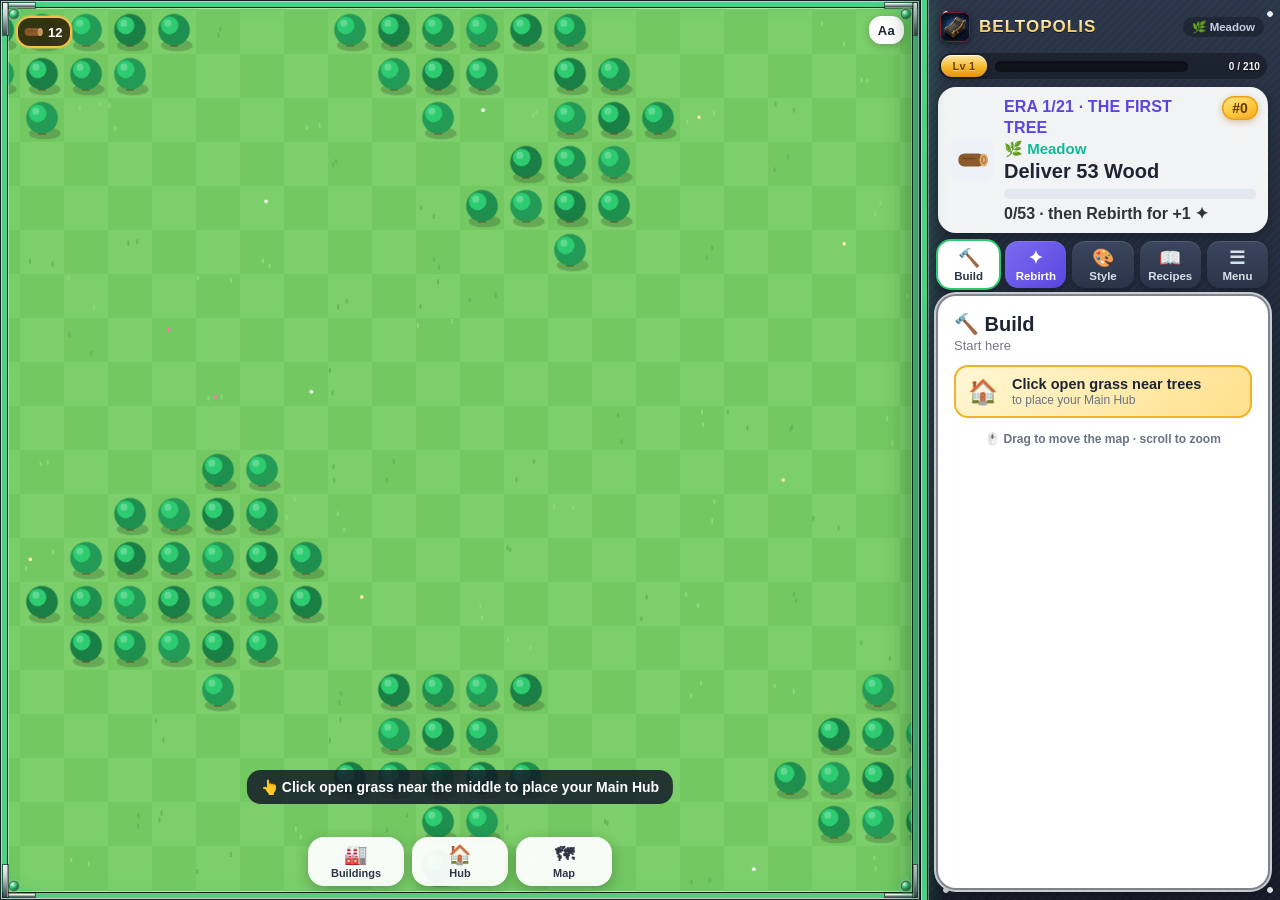
<file: index.html>
<!DOCTYPE html>
<html lang="en">
<head>
<meta charset="utf-8">
<meta name="viewport" content="width=device-width, initial-scale=1, maximum-scale=1, user-scalable=no, viewport-fit=cover">
<meta name="apple-mobile-web-app-capable" content="yes">
<meta name="mobile-web-app-capable" content="yes">
<meta name="apple-mobile-web-app-status-bar-style" content="black-translucent">
<meta name="apple-mobile-web-app-title" content="Beltopolis">
<meta name="theme-color" content="#1b2433">
<title>Beltopolis</title>
<link rel="manifest" href="manifest.webmanifest?v=74">
<link rel="apple-touch-icon" sizes="180x180" href="icons/icon-180.png?v=74">
<link rel="icon" type="image/png" sizes="32x32" href="icons/favicon-32.png?v=74">
<link rel="icon" type="image/png" sizes="16x16" href="icons/favicon-16.png?v=74">
<link rel="icon" type="image/png" sizes="192x192" href="icons/icon-192.png?v=74">
<link rel="stylesheet" href="style.css?v=74">
</head>
<body>
<canvas id="cv"></canvas>
<div id="frame" aria-hidden="true">
  <span class="fc tl"><i></i></span>
  <span class="fc tr"><i></i></span>
  <span class="fc bl"><i></i></span>
  <span class="fc br"><i></i></span>
</div>
<div id="top">
  <button type="button" id="xpBar" aria-label="Player level and XP">
    <span class="xp-badge" id="xpBadge">Lv 1</span><span class="xp-medal" id="xpMedal" hidden role="button" aria-label="Medals"><img alt=""></span>
    <span class="xp-track" aria-hidden="true"><i id="xpFill"></i></span>
    <span class="xp-lab" id="xpLab"></span>
  </button>
  <div id="quest" class="card"></div>
  <div id="stockWrap">
    <div id="stock"></div>
    <button type="button" id="aaToggle" class="aa-toggle on" aria-label="Toggle resource names" aria-pressed="true">Aa</button>
  </div>
</div>
<div id="hint"></div>
<div id="bottom">
  <button id="bBld" class="nav" type="button" aria-label="My Buildings"><span class="ic">🏭</span><span>Buildings</span></button>
  <button id="bPerk" class="nav main"><span class="ic">✦</span><span>Rebirth</span><span id="ppBadge" class="ppb"></span></button>
  <button id="bHub" class="nav" type="button" aria-label="Jump to your Hub"><span class="ic">🏠</span><span>Hub</span></button>
  <button id="bMap" class="nav" aria-label="View whole map"><span class="ic">🗺</span><span>Map</span></button>
  <button id="bMenu" class="nav"><span class="ic">☰</span><span>Menu</span></button>
</div>
<div id="photoBar">
  <button type="button" class="btn" data-a="x">Cancel</button>
  <span>Photo mode — frame your factory</span>
  <button type="button" class="btn green" data-a="shot">Take Photo</button>
</div>
<div id="photoPrev" role="dialog" aria-label="Factory photo"></div>
<div id="hutLoc">
  <button type="button" id="locWoodHut" class="hutloc" hidden aria-label="Find Woodcutter's Hut"><canvas aria-hidden="true"></canvas><span class="hutloc-mark" aria-hidden="true">🌲</span><span class="hutloc-badge" hidden>0</span></button>
  <button type="button" id="locRockHut" class="hutloc" hidden aria-label="Find Quarry Hut"><canvas aria-hidden="true"></canvas><span class="hutloc-mark" aria-hidden="true">⛏️</span><span class="hutloc-badge" hidden>0</span></button>
</div>
<aside id="dock" aria-label="Game panel">
  <div class="dk-brand"><img id="dkLogo" alt=""><b>Beltopolis</b><span id="dkWorld" class="dk-world"></span></div>
  <div id="dkStatus"></div>
  <nav class="dk-tabs" aria-label="Panels">
    <button type="button" class="dk-tab" data-t="build"><span class="ic">🔨</span><span>Build</span></button>
    <button type="button" class="dk-tab main" data-t="perk"><span class="ic">✦</span><span>Rebirth</span><i id="dkPP" class="ppb"></i></button>
    <button type="button" class="dk-tab" data-t="style"><span class="ic">🎨</span><span>Style</span></button>
    <button type="button" class="dk-tab" data-t="book"><span class="ic">📖</span><span>Recipes</span></button>
    <button type="button" class="dk-tab" data-t="menu"><span class="ic">☰</span><span>Menu</span></button>
  </nav>
  <div id="dkBody"><div id="dkIdle"></div></div>
</aside>
<div id="sheetWrap"><div id="sheet"></div></div>
<div id="toast"></div>
<div id="banner"></div>
<script src="game.js?v=74"></script>
</body>
</html>
</file>
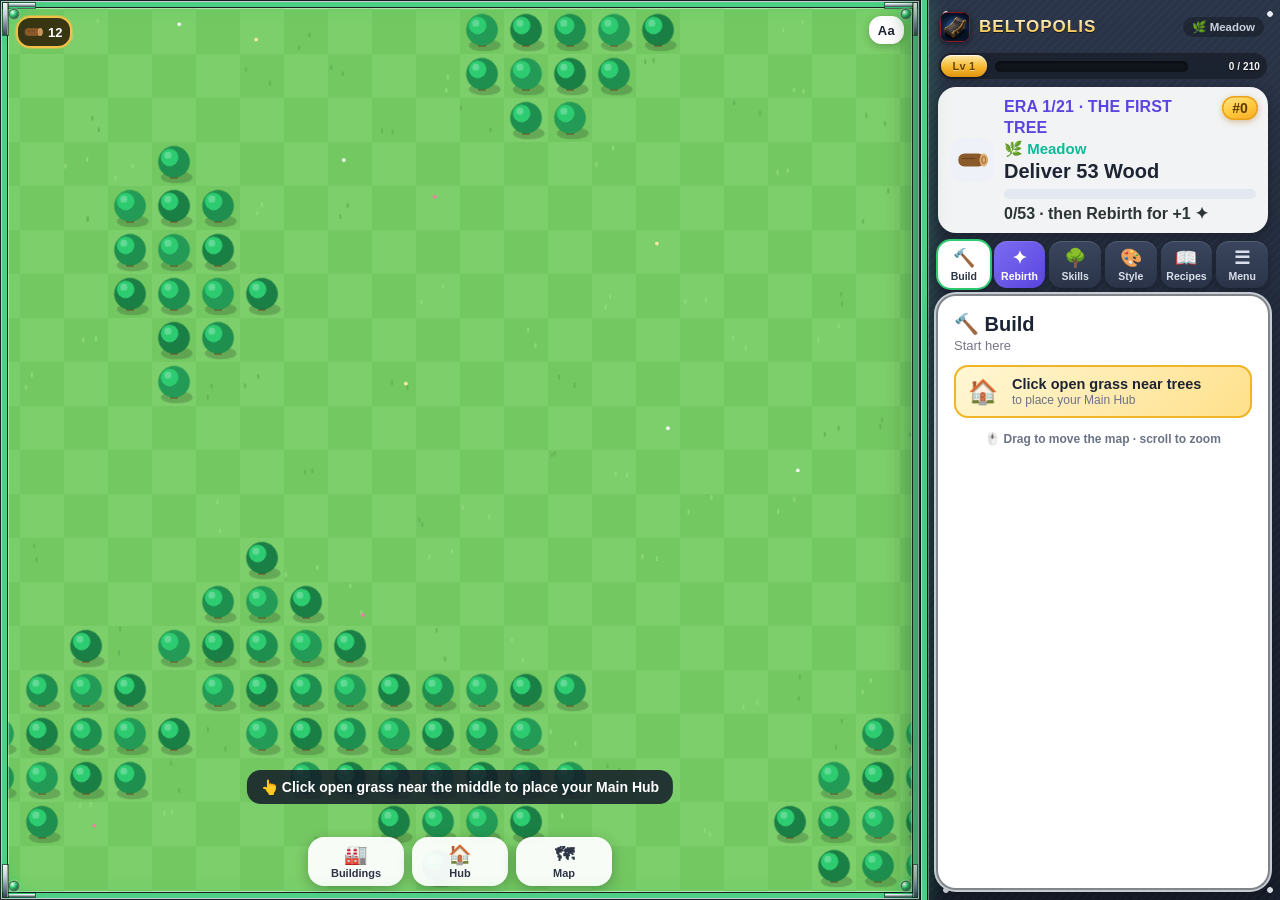
<file: skilltree/index.html>
<!DOCTYPE html>
<html lang="en">
<head>
<meta charset="utf-8">
<meta name="viewport" content="width=device-width, initial-scale=1, maximum-scale=1, user-scalable=no, viewport-fit=cover">
<meta name="apple-mobile-web-app-capable" content="yes">
<meta name="mobile-web-app-capable" content="yes">
<meta name="apple-mobile-web-app-status-bar-style" content="black-translucent">
<meta name="apple-mobile-web-app-title" content="Beltopolis">
<meta name="theme-color" content="#1b2433">
<title>Beltopolis (Skill Tree test)</title>
<link rel="manifest" href="manifest.webmanifest?v=st3">
<link rel="apple-touch-icon" sizes="180x180" href="icons/icon-180.png?v=st3">
<link rel="icon" type="image/png" sizes="32x32" href="icons/favicon-32.png?v=st3">
<link rel="icon" type="image/png" sizes="16x16" href="icons/favicon-16.png?v=st3">
<link rel="icon" type="image/png" sizes="192x192" href="icons/icon-192.png?v=st3">
<link rel="stylesheet" href="style.css?v=st3">
</head>
<body>
<canvas id="cv"></canvas>
<div id="frame" aria-hidden="true">
  <span class="fc tl"><i></i></span>
  <span class="fc tr"><i></i></span>
  <span class="fc bl"><i></i></span>
  <span class="fc br"><i></i></span>
</div>
<div id="top">
  <button type="button" id="xpBar" aria-label="Player level and XP">
    <span class="xp-badge" id="xpBadge">Lv 1</span><span class="xp-medal" id="xpMedal" hidden role="button" aria-label="Medals"><img alt=""></span>
    <span class="xp-track" aria-hidden="true"><i id="xpFill"></i></span>
    <span class="xp-lab" id="xpLab"></span>
  </button>
  <div id="quest" class="card"></div>
  <div id="stockWrap">
    <div id="stock"></div>
    <button type="button" id="aaToggle" class="aa-toggle on" aria-label="Toggle resource names" aria-pressed="true">Aa</button>
  </div>
</div>
<div id="hint"></div>
<div id="bottom">
  <button id="bBld" class="nav" type="button" aria-label="My Buildings"><span class="ic">🏭</span><span>Buildings</span></button>
  <button id="bPerk" class="nav main"><span class="ic">✦</span><span>Rebirth</span><span id="ppBadge" class="ppb"></span></button>
  <button id="bHub" class="nav" type="button" aria-label="Jump to your Hub"><span class="ic">🏠</span><span>Hub</span></button>
  <button id="bMap" class="nav" aria-label="View whole map"><span class="ic">🗺</span><span>Map</span></button>
  <button id="bMenu" class="nav"><span class="ic">☰</span><span>Menu</span></button>
</div>
<div id="photoBar">
  <button type="button" class="btn" data-a="x">Cancel</button>
  <span>Photo mode — frame your factory</span>
  <button type="button" class="btn green" data-a="shot">Take Photo</button>
</div>
<div id="photoPrev" role="dialog" aria-label="Factory photo"></div>
<div id="hutLoc">
  <button type="button" id="locWoodHut" class="hutloc" hidden aria-label="Find Woodcutter's Hut"><canvas aria-hidden="true"></canvas><span class="hutloc-mark" aria-hidden="true">🌲</span><span class="hutloc-badge" hidden>0</span></button>
  <button type="button" id="locRockHut" class="hutloc" hidden aria-label="Find Quarry Hut"><canvas aria-hidden="true"></canvas><span class="hutloc-mark" aria-hidden="true">⛏️</span><span class="hutloc-badge" hidden>0</span></button>
</div>
<aside id="dock" aria-label="Game panel">
  <div class="dk-brand"><img id="dkLogo" alt=""><b>Beltopolis</b><span id="dkWorld" class="dk-world"></span></div>
  <div id="dkStatus"></div>
  <nav class="dk-tabs" aria-label="Panels">
    <button type="button" class="dk-tab" data-t="build"><span class="ic">🔨</span><span>Build</span></button>
    <button type="button" class="dk-tab main" data-t="perk"><span class="ic">✦</span><span>Rebirth</span><i id="dkPP" class="ppb"></i></button>
    <button type="button" class="dk-tab" data-t="skill"><span class="ic">🌳</span><span>Skills</span></button>
    <button type="button" class="dk-tab" data-t="style"><span class="ic">🎨</span><span>Style</span></button>
    <button type="button" class="dk-tab" data-t="book"><span class="ic">📖</span><span>Recipes</span></button>
    <button type="button" class="dk-tab" data-t="menu"><span class="ic">☰</span><span>Menu</span></button>
  </nav>
  <div id="dkBody"><div id="dkIdle"></div></div>
</aside>
<div id="sheetWrap"><div id="sheet"></div></div>
<div id="toast"></div>
<div id="banner"></div>
<script src="game.js?v=st3"></script>
</body>
</html>
</file>
<file: style.css>
:root{--sat:env(safe-area-inset-top,0px)}
*{box-sizing:border-box;-webkit-tap-highlight-color:transparent;-webkit-user-select:none;user-select:none;-webkit-touch-callout:none}
html,body{touch-action:manipulation;margin:0;height:100%;overflow:hidden;background:#1b2433;font-family:-apple-system,BlinkMacSystemFont,"SF Pro Rounded","Segoe UI",Roboto,"Noto Sans",sans-serif;color:#1d2433;overscroll-behavior:none}
#cv{position:fixed;inset:0;width:100%;height:100%;touch-action:none;display:block}
#top{position:fixed;left:0;right:0;top:0;padding:calc(var(--sat) + 8px) 10px 0;pointer-events:none;z-index:5}
.card{background:rgba(255,255,255,.94);border-radius:18px;box-shadow:0 6px 20px rgba(0,0,0,.25);}
#quest{pointer-events:auto;padding:10px 12px;display:flex;gap:10px;align-items:center}
#quest .qi{width:44px;height:44px;border-radius:12px;background:#eef1f8;display:flex;align-items:center;justify-content:center;flex:none}
#quest .qi img{width:36px;height:36px}
#quest .qb{flex:1;min-width:0}
#quest .qt{font-size:16px;font-weight:900;letter-spacing:.01em;color:#5a45e0;text-transform:uppercase;line-height:1.3}
#quest .qn{font-size:20px;font-weight:900;margin:2px 0 6px;white-space:nowrap;overflow:hidden;text-overflow:ellipsis}
.bar{height:10px;border-radius:6px;background:#e3e7f0;overflow:hidden}
.bar i{display:block;height:100%;width:0;background:linear-gradient(90deg,#00b894,#55efc4);border-radius:6px;transition:width .25s}
#quest .qr{font-size:16px;font-weight:800;color:#2d3436;margin-top:5px;display:flex;align-items:center;gap:4px;flex-wrap:wrap}
#quest .qr b{font-size:16px;font-weight:800;color:#2d3436}
#quest .qr img{width:16px;height:16px;vertical-align:-3px}
#quest.pulse{animation:pulse .6s}
@keyframes pulse{0%{transform:scale(1)}40%{transform:scale(1.04)}100%{transform:scale(1)}}
#stockWrap{display:flex;align-items:center;gap:6px;padding:8px 0 4px;pointer-events:auto;min-width:0}
#stock{display:flex;gap:6px;overflow-x:auto;flex:1;min-width:0;padding:0;scrollbar-width:none;touch-action:pan-x}
#stock::-webkit-scrollbar{display:none}
.chip{flex:none;display:flex;align-items:center;gap:4px;background:rgba(20,26,40,.78);color:#fff;border-radius:14px;padding:3px 9px 3px 4px;font-size:13px;font-weight:700;backdrop-filter:blur(6px);-webkit-backdrop-filter:blur(6px);border:2px solid transparent}
.chip img{width:22px;height:22px}
.chip.bump{animation:bump .3s}
.chip.quest{border-color:#f5c14a;background:rgba(50,38,10,.9);box-shadow:0 0 0 1px rgba(245,193,74,.45)}
#stockWrap.compact .chip .cn{display:none}
#stockWrap.compact .chip{padding-right:8px}
.aa-toggle{flex:none;height:28px;min-width:34px;border:1.5px solid rgba(255,255,255,.45);border-radius:12px;background:rgba(20,26,40,.55);color:#fff;font:inherit;font-weight:800;font-size:13px;letter-spacing:.02em;padding:3px 8px;cursor:pointer;box-shadow:0 2px 8px rgba(0,0,0,.22)}
.aa-toggle.on{background:#fff;color:#1d2433;border-color:#fff}
.aa-toggle:active{transform:scale(.94)}
@keyframes bump{50%{transform:scale(1.12)}}
#hint{position:fixed;left:50%;transform:translateX(-50%);bottom:calc(env(safe-area-inset-bottom) + 86px);background:rgba(20,26,40,.85);color:#fff;padding:9px 14px;border-radius:14px;font-size:14px;font-weight:600;max-width:92%;text-align:center;pointer-events:none;z-index:4;transition:opacity .3s}
#hint:empty{opacity:0}
#bottom{position:fixed;left:0;right:0;bottom:0;display:flex;gap:8px;justify-content:center;padding:8px 10px calc(env(safe-area-inset-bottom) + 10px);z-index:5;pointer-events:none}
.nav{pointer-events:auto;flex:1;max-width:96px;border:0;border-radius:16px;background:rgba(255,255,255,.94);box-shadow:0 4px 14px rgba(0,0,0,.25);padding:7px 4px;font:inherit;font-size:11px;font-weight:800;color:#2d3446;display:flex;flex-direction:column;align-items:center;gap:1px}
.nav .ic{font-size:19px;line-height:22px}
.nav:active{transform:scale(.94)}
.nav.glow{background:linear-gradient(135deg,#ffeaa7,#fdcb6e);animation:glow 1.2s infinite alternate}
@keyframes glow{to{box-shadow:0 0 18px 4px rgba(253,203,110,.9)}}
#sheetWrap{position:fixed;inset:0;z-index:10;pointer-events:none}
#sheetWrap.open{pointer-events:auto;background:rgba(0,0,0,.12)}
#sheet{position:absolute;left:0;right:0;bottom:0;background:#fff;border-radius:22px 22px 0 0;padding:14px 16px calc(env(safe-area-inset-bottom) + 16px);transform:translateY(105%);transition:transform .22s cubic-bezier(.2,.9,.3,1.1);max-height:min(62vh,62%);overflow-y:auto;-webkit-overflow-scrolling:touch;overscroll-behavior:contain;touch-action:pan-y;box-shadow:0 -8px 30px rgba(0,0,0,.25)}
/* leave ~38% of the screen as a clear tappable game band above the sheet */
#sheet.sheet-more{box-shadow:0 -8px 30px rgba(0,0,0,.25), inset 0 -32px 22px -10px rgba(255,255,255,.92)}
#sheetWrap.open #sheet{transform:none}
#sheet h2{margin:0 0 2px;font-size:20px}
#sheet .sub{color:#778;font-size:13px;margin-bottom:10px}
#sheet .grab{width:40px;height:5px;border-radius:3px;background:#d5d9e2;margin:-4px auto 10px}
.opt{display:flex;align-items:center;gap:10px;padding:10px;border-radius:14px;background:#f3f5fa;margin-bottom:8px;border:2px solid transparent}
.opt.sel{border-color:#6c5ce7;background:#efedff}
.opt .oi{width:42px;height:42px;flex:none}
.opt .ob{flex:1;min-width:0}
.opt .on{font-weight:800;font-size:15px}
.opt .od{font-size:12px;color:#667;display:flex;flex-wrap:wrap;align-items:center;gap:3px;margin-top:2px}
.opt .od img{width:16px;height:16px;vertical-align:-3px}
.cost.no{color:#d63031;font-weight:700}
.btn{border:0;border-radius:12px;padding:10px 14px;font:inherit;font-weight:800;font-size:14px;color:#fff;background:#6c5ce7;flex:none}
.btn:disabled{background:#b9bccc}
.btn.green{background:#00b894}.btn.red{background:#e17055}.btn.gray{background:#8a90a2}.btn.gold{background:#f39c12}
.btn:active{transform:scale(.95)}
.row{display:flex;gap:8px;margin-top:8px}
.row .btn{flex:1}
.lock{opacity:.55}
.kv{display:flex;justify-content:space-between;font-size:14px;padding:6px 0;border-bottom:1px solid #eef0f5}
.inv{display:grid;grid-template-columns:repeat(3,1fr);gap:6px}
.inv div{background:#f3f5fa;border-radius:10px;padding:5px;font-size:12px;font-weight:700;display:flex;align-items:center;gap:4px}
.inv img{width:22px;height:22px}
#toast{position:fixed;left:50%;top:40%;transform:translate(-50%,-50%) scale(.9);background:rgba(20,26,40,.92);color:#fff;padding:10px 16px;border-radius:14px;font-weight:700;font-size:14px;opacity:0;pointer-events:none;transition:all .2s;z-index:20;text-align:center;max-width:85%}
#toast.show{opacity:1;transform:translate(-50%,-50%) scale(1)}
#banner{position:fixed;left:50%;top:32%;transform:translate(-50%,-50%) scale(.6);z-index:21;pointer-events:none;opacity:0;text-align:center;background:linear-gradient(135deg,#6c5ce7,#a29bfe);color:#fff;border-radius:22px;padding:16px 18px;box-shadow:0 10px 40px rgba(108,92,231,.6);transition:all .35s cubic-bezier(.2,1.6,.4,1);max-width:min(92vw,360px);width:max-content}
#banner.show{opacity:1;transform:translate(-50%,-50%) scale(1)}
#banner b{display:block;font-size:24px}
#banner > span{display:block;font-size:13px;line-height:1.45;opacity:.95}
#banner .it{display:inline-flex;background:rgba(255,255,255,.92);color:#2d3436;font-size:11px;padding:0 5px 0 2px;line-height:18px;margin:2px 1px 0}
#banner .it img{width:14px;height:14px}
#banner .it .iq,#banner .it .nm{display:inline}
.pp{font-size:28px;font-weight:900;color:#f39c12}
.kv img{width:18px;height:18px;vertical-align:-4px}

/* item name labels next to icons */
.it{display:inline-flex;align-items:center;gap:3px;white-space:nowrap;background:rgba(108,92,231,.08);border-radius:8px;padding:1px 6px 1px 3px;font-weight:700;color:#3a4256;line-height:20px}
.it .nm{font-weight:600}
.opt .od .it img,.kv .it img,#quest .qr .it img{width:18px;height:18px;vertical-align:middle}
.opt .od{gap:4px}
.op{font-weight:800;color:#8a90a2;padding:0 1px}
.cost.no .it{color:#d63031;background:rgba(214,48,49,.09)}
.kv b{display:flex;flex-wrap:wrap;justify-content:flex-end;gap:4px;text-align:right;max-width:72%}
.kv span{flex:none}
.kv b .it,.kv b .it span{flex:initial}
#quest .qr .it{background:rgba(108,92,231,.1);color:#556;line-height:18px}
.chip .cn{font-size:11px;font-weight:600;opacity:.8;margin-left:2px}

/* building panel: stats / progress / tier upgrades */
.tpill{display:inline-block;vertical-align:3px;font-size:12px;font-weight:900;padding:2px 8px;border-radius:10px;background:var(--tc);color:#2d3436}
.sec{background:#f3f5fa;border-radius:14px;padding:10px 12px;margin:8px 0}
.st{font-size:13px;font-weight:900;letter-spacing:.06em;text-transform:uppercase;color:#2d3446;margin-bottom:6px}
.sh{font-size:13px;font-weight:800;color:#667}
.sr{display:flex;align-items:center;gap:6px;font-size:15px;padding:2px 0}
.sr img{width:22px;height:22px}.sr span{flex:1;font-weight:600}.sr b{font-weight:900;color:#00a383}
.ph{display:flex;justify-content:space-between;align-items:baseline;font-weight:900;font-size:14px;gap:8px}
.ph em{font-style:normal;font-weight:600;font-size:12px;color:#778;text-align:right}
.pin{display:flex;flex-wrap:wrap;gap:4px;align-items:center;margin:6px 0 2px;font-size:12px}
.pin .it img{width:18px;height:18px}
.pbar{height:10px;border-radius:6px;background:#dfe3ec;overflow:hidden;margin-top:6px}
.pbar i{display:block;height:100%;width:0;background:linear-gradient(90deg,#00b894,#55efc4);border-radius:6px;transition:width .15s linear}
.trow{display:flex;gap:8px;overflow-x:auto;scroll-snap-type:x mandatory;padding:2px 2px 6px;-webkit-overflow-scrolling:touch}
.tcard{flex:none;width:104px;scroll-snap-align:start;background:#fff;border:2px solid #dfe3ec;border-radius:14px;padding:8px 6px;text-align:center;display:flex;flex-direction:column;align-items:center;gap:3px}
.tcard.own{border-color:var(--tc)}
.tcard.cur{border-color:#6c5ce7;box-shadow:0 0 0 2px #6c5ce7 inset;background:#efedff}
.tcard.next{border-color:#00b894;border-style:dashed}
.tcard:not(.own):not(.next){opacity:.6}
.tpic{position:relative;width:56px;height:56px}
.tpic img{width:56px;height:56px}
.tcard:not(.own) .tpic img{filter:grayscale(.7)}
.tpic i{position:absolute;right:-4px;bottom:-2px;width:22px;height:22px;border-radius:50%;background:var(--tc);border:2px solid #fff;font-style:normal;font-weight:900;font-size:12px;line-height:18px;color:#2d3436}
.tn{font-weight:900;font-size:15px}
.tsp{font-weight:800;font-size:14px;color:#e67e22}
.tcur{font-size:12px;font-weight:800;color:#6c5ce7}.town{font-size:12px;font-weight:700;color:#00a383}.tlock{font-size:11px;color:#889}
.tcost{display:flex;flex-direction:column;gap:3px;align-items:center;font-size:11px}
.tcost .it{font-size:11px;padding:1px 5px 1px 2px}.tcost .it img{width:16px;height:16px}
.tcard .btn{padding:7px 10px;font-size:13px;margin-top:3px;width:100%}
.sec.rm{display:flex;align-items:center;justify-content:space-between}
.sec.rm .btn{padding:8px 12px}

/* double output cards */
.dpic{width:56px;height:56px;border-radius:14px;background:linear-gradient(135deg,#ffeaa7,#ffd32a);display:flex;align-items:center;justify-content:center;font-weight:900;font-size:22px;color:#2d3436;box-shadow:0 3px 0 #e1b12c}
.dcard:not(.own) .dpic{filter:grayscale(.6)}
.sr.avg{font-size:13px;color:#667}.sr.avg span{font-weight:600}.sr.avg b{color:#e1a500}

.inv div{transition:background .3s}.inv div.up{background:#dff7ec}.inv div.up .hq{color:#00a37a}.inv div.new{background:#e6e0ff}
.chip .cq{font-variant-numeric:tabular-nums}.inv .hq{font-variant-numeric:tabular-nums}

.btn.orange{background:#f0932b;white-space:nowrap}
.opt.clr{background:#fff4e6;border:2px dashed #f0b27a}
.opt.clr .clri{display:flex;align-items:center;justify-content:center;font-size:26px}
.opt.clr.hot{border:2px solid #e67e22;animation:clrpulse .5s 3}
@keyframes clrpulse{50%{transform:scale(1.03);box-shadow:0 0 0 6px rgba(230,126,34,.25)}}

#multibar{position:fixed;left:10px;right:10px;bottom:calc(env(safe-area-inset-bottom) + 84px);z-index:9;background:#1e2430;color:#fff;border-radius:18px;padding:10px 10px 10px 14px;display:flex;align-items:center;gap:8px;box-shadow:0 8px 24px rgba(0,0,0,.3);transform:translateY(160%);opacity:0;transition:transform .2s,opacity .2s;pointer-events:none}
#multibar.show{transform:none;opacity:1;pointer-events:auto}
#multibar .mb-t{flex:1;min-width:0;font-size:15px}
#multibar .mb-t b{color:#55efc4}
#multibar .mb-t span{display:block;font-size:11.5px;color:#b9c0cf;margin-top:2px;white-space:nowrap;overflow:hidden;text-overflow:ellipsis}
#multibar .btn{padding:9px 12px;font-size:14px;white-space:nowrap}
.bk{display:flex;align-items:center;gap:10px;background:#f3f5fa;border-radius:14px;padding:10px;margin-bottom:8px}
.bk.part{background:#fff7e6;border:1px dashed #f0b27a}
.bk-l{flex:1;min-width:0;display:flex;flex-direction:column;gap:3px}
.bk-l b{font-size:14px}.bk-l>span{font-size:12px;color:#778}
.bk-c{display:flex;flex-wrap:wrap;gap:4px;margin-top:2px}
.bk-s{color:#b07d10 !important}
.bk-r .btn{white-space:nowrap}
.bk-to{display:flex;align-items:center;gap:6px;margin:2px 0 8px;font-size:12px;color:#778;font-weight:700}
.tchip{border:2px solid var(--tc);background:#fff;border-radius:999px;padding:4px 10px;font-weight:900;font-size:13px;color:#2d3436}
.tchip.on{background:var(--tc)}
.sec.selall{display:flex;align-items:center;gap:10px}.sec.selall .btn{white-space:nowrap;font-size:13px;padding:9px 10px}
.sec.rm .bk-l{flex:1}
.bk-c .it{font-size:11px;padding:1px 5px 1px 2px;line-height:18px}.bk-c .it img{width:16px;height:16px;vertical-align:middle}
.away{text-align:center}.away h2{margin-top:2px}.aw-h{font-size:34px;line-height:1}
.aw-list{display:grid;grid-template-columns:1fr 1fr;gap:6px;margin:10px 0 6px;text-align:left}
.aw-i{display:flex;align-items:center;gap:6px;background:#f3f5fa;border-radius:12px;padding:6px 8px;font-size:13px;min-width:0}
.aw-i img{width:24px;height:24px;flex:none}.aw-i .aw-n{flex:1;min-width:0;overflow:hidden;text-overflow:ellipsis;white-space:nowrap;color:#556;font-weight:600}
.aw-i b{color:#00a37a;font-variant-numeric:tabular-nums}
.aw-more{font-size:12px;color:#889;margin-bottom:4px}

.sl-h{margin:8px 0 6px;font-size:15px;color:#334}
.slot{background:#f3f5fa;border:2px solid transparent;border-radius:14px;padding:8px 10px;margin-bottom:8px}
.slot.on{border-color:#00b894;background:#eafaf5}.slot.empty{border-style:dashed;border-color:#ccd2e0;background:#fafbfd}
.sl-top{display:flex;align-items:center;gap:6px}.sl-n{font-size:15px;min-width:0;overflow:hidden;text-overflow:ellipsis;white-space:nowrap}
.sl-ed{border:0;background:none;font-size:13px;padding:2px 4px;opacity:.7}
.sl-tag{margin-left:auto;background:#00b894;color:#fff;font-size:11px;font-weight:800;border-radius:8px;padding:2px 8px}
.sl-s{font-size:13px;color:#556}.sl-t{font-size:12px;color:#889}
.sl-b{display:flex;gap:8px;margin-top:6px}.sl-b:empty{display:none}.sl-b .btn{flex:1;padding:8px 10px}
/* ===== Eras / Rebirth ===== */
#quest.ready{background:linear-gradient(135deg,#fff7d6,#ffe08a);box-shadow:0 0 0 3px #f39c12,0 6px 20px rgba(0,0,0,.25);animation:qready 1.4s ease-in-out infinite;cursor:pointer}
@keyframes qready{50%{box-shadow:0 0 0 5px #fdcb6e,0 6px 24px rgba(243,156,18,.6)}}
.rb-card{background:#f3f5fa;border-radius:16px;padding:10px 12px;margin:6px 0 4px}
.rb-card.ready{background:linear-gradient(135deg,#fff7d6,#ffeaa7);box-shadow:inset 0 0 0 2px #f39c12}
.rb-row{display:flex;align-items:center;gap:8px;justify-content:space-between}
.rb-era{font-weight:800;font-size:15px;color:#334}.rb-q{font-size:13px;color:#556;margin-top:2px}
.rb-pp{font-size:26px;font-weight:900;color:#f39c12;white-space:nowrap}.rb-pp span{margin-right:3px}
.rb-next{display:flex;align-items:center;gap:10px;margin-top:8px;background:#fff;border-radius:12px;padding:6px 10px}
.rb-next img{width:40px;height:40px;flex:none}.rb-next small{display:block;color:#889;font-size:11px;font-weight:700;text-transform:uppercase;letter-spacing:.03em}.rb-next b{font-size:13px;color:#334}
.rb-go{width:100%;margin-top:10px;font-size:16px;padding:13px}
.rb-lock{font-size:12px;color:#778;margin-top:8px}
.pk-sub{font-size:11px;color:#99a;font-weight:600;margin-left:4px}
.pk-ic{display:flex;align-items:center;justify-content:center;font-size:24px;background:#fff4dc;border-radius:12px}
.pk-pips{display:flex;gap:3px;margin:2px 0}.pk-pips i{width:14px;height:6px;border-radius:3px;background:#dfe3ee}.pk-pips i.on{background:#f39c12}
#celebrate{position:fixed;inset:0;z-index:40;display:none;align-items:flex-start;justify-content:center;background:radial-gradient(circle at 50% 40%,rgba(108,92,231,.92),rgba(27,22,60,.96));padding:max(12px, env(safe-area-inset-top, 0px)) 16px 24px;overflow-y:auto;-webkit-overflow-scrolling:touch}
#celebrate.show{display:flex;animation:cbIn .35s ease-out}
#celebrate .cb-box{margin:auto}
@keyframes cbIn{from{opacity:0}to{opacity:1}}
.cb-box{width:100%;max-width:360px;text-align:center;color:#fff}
.cb-top{font-size:14px;font-weight:800;opacity:.85;text-transform:uppercase;letter-spacing:.08em}
.cb-box h1{margin:2px 0 6px;font-size:44px;font-weight:900;text-shadow:0 4px 0 rgba(0,0,0,.25);animation:cbPop .6s cubic-bezier(.2,1.6,.4,1)}
@keyframes cbPop{from{transform:scale(.3);opacity:0}to{transform:scale(1);opacity:1}}
.cb-pp span{display:inline-block;font-size:30px;font-weight:900;color:#ffd23f;background:rgba(0,0,0,.25);border-radius:999px;padding:4px 18px;animation:cbPop .6s .25s both cubic-bezier(.2,1.6,.4,1)}
.cb-pp small{display:block;font-size:12px;opacity:.8;margin-top:4px}
.cb-reveal{position:relative;width:170px;height:170px;margin:14px auto 4px}
.cb-rays{position:absolute;inset:0;border-radius:50%;background:repeating-conic-gradient(rgba(255,234,167,.55) 0 10deg,rgba(255,234,167,0) 10deg 30deg);animation:spin 8s linear infinite;-webkit-mask:radial-gradient(circle,#000 30%,transparent 70%);mask:radial-gradient(circle,#000 30%,transparent 70%)}
.cb-reveal img{position:absolute;left:50%;top:50%;width:112px;height:112px;transform:translate(-50%,-50%);filter:drop-shadow(0 0 14px rgba(255,255,255,.8)) drop-shadow(0 6px 6px rgba(0,0,0,.35));animation:cbReveal .9s .45s both cubic-bezier(.2,1.5,.4,1)}
@keyframes cbReveal{from{transform:translate(-50%,-50%) scale(0) rotate(-40deg);opacity:0}to{transform:translate(-50%,-50%) scale(1) rotate(0);opacity:1}}
@keyframes spin{to{transform:rotate(360deg)}}
.cb-kind{font-size:13px;font-weight:900;color:#ffd23f;text-transform:uppercase;letter-spacing:.1em}
.cb-name{font-size:22px;font-weight:900;margin:2px 0 8px;line-height:1.2}
.cb-era{font-size:14px;font-weight:700;opacity:.9}
.cb-q{font-size:14px;margin:6px 0 14px;background:rgba(255,255,255,.14);border-radius:12px;padding:8px}
#celebrate .row .btn{font-size:16px;padding:13px}

/* bottom bar: gold rebirth counter + prominent Rebirth button */
.nav.rbt{background:linear-gradient(160deg,#fff6d6,#ffe08a 55%,#f5b82e);color:#7a4b00;box-shadow:0 4px 14px rgba(0,0,0,.25),inset 0 0 0 2px #f0b429;justify-content:center;gap:0}
.nav.rbt .rbl{font-size:10px;letter-spacing:.5px;text-transform:uppercase;opacity:.85}
.nav.rbt .rbn{font-size:22px;line-height:24px;font-weight:900;color:#b06d00;text-shadow:0 1px 0 #fff3c4}
.nav.rbt .rbn b{font-weight:900}
.nav.main{position:relative;background:linear-gradient(135deg,#7b6cf0,#5a45e0);color:#fff;max-width:112px}
.nav.main .ic{font-size:21px}
.nav.main.has{animation:glow 1.2s infinite alternate}
.ppb{position:absolute;top:-8px;right:-6px;min-width:22px;padding:2px 6px;border-radius:12px;background:linear-gradient(135deg,#ffe08a,#f5b82e);color:#6b4100;font-size:12px;font-weight:900;box-shadow:0 2px 6px rgba(0,0,0,.3);display:none}
.ppb.show{display:block}

/* ascensions */
.ascb{font-style:normal;display:none;margin-left:3px;font-size:14px;font-weight:900;color:#fff;background:linear-gradient(135deg,#ffd23f,#e08e00);border-radius:9px;padding:0 5px;vertical-align:4px;box-shadow:0 1px 3px rgba(0,0,0,.25)}
.ascb.show{display:inline-block}
.opt.goldopt{background:linear-gradient(135deg,#fff8d6,#ffe9a0);border-color:#f0b429;box-shadow:0 0 0 2px #f5c542 inset,0 0 14px rgba(255,200,40,.55)}
.goldfree{color:#b06d00;background:linear-gradient(135deg,#ffe58a,#ffc93c);padding:1px 7px;border-radius:8px;font-weight:900;box-shadow:0 0 8px rgba(255,190,30,.7)}
.cb-box.asc{background:linear-gradient(180deg,#3b2a00,#7a5200 60%,#b37800);border:2px solid #ffd23f;box-shadow:0 0 40px rgba(255,200,40,.6)}
.asc-h{background:linear-gradient(180deg,#fff6c9,#ffd23f 50%,#f0a500);-webkit-background-clip:text;background-clip:text;color:transparent !important;font-size:38px !important;letter-spacing:1px;text-shadow:none !important;filter:drop-shadow(0 2px 0 rgba(0,0,0,.35))}
.asc-n{color:#ffe58a !important;font-size:21px !important}
.asc-rv img{filter:drop-shadow(0 0 14px #ffd23f) sepia(1) saturate(4) hue-rotate(-12deg) brightness(1.15)}
.asc-row{display:flex;justify-content:center;gap:6px;margin:6px 0;flex-wrap:wrap}
.asc-chip{display:inline-flex;width:30px;height:30px;border-radius:50%;align-items:center;justify-content:center;background:radial-gradient(#fff6c9,#ffd23f);box-shadow:0 0 10px rgba(255,210,63,.8)}
.asc-chip img{width:22px;height:22px}
.opt.goldopt .oi{filter:sepia(1) saturate(5) hue-rotate(-12deg) brightness(1.12) drop-shadow(0 0 5px rgba(255,200,40,.9))}
/* ===== retention: daily, achievements, golden hub ===== */
#hint{z-index:4}
#daily{position:fixed;inset:0;z-index:39;display:none;align-items:center;justify-content:center;background:radial-gradient(circle at 50% 35%,rgba(253,203,110,.92),rgba(108,92,231,.95) 70%);padding:18px}
#daily.show{display:flex;animation:cbIn .35s ease-out}
.dl-box{width:100%;max-width:360px;text-align:center;color:#fff}
.dl-top{font-size:14px;font-weight:900;text-transform:uppercase;letter-spacing:.1em;opacity:.9}
.dl-box h1{margin:2px 0;font-size:42px;font-weight:900;text-shadow:0 4px 0 rgba(0,0,0,.2);animation:cbPop .6s cubic-bezier(.2,1.6,.4,1)}
.dl-sub{font-size:14px;font-weight:700;margin-bottom:12px}
.dl-grid{display:grid;grid-template-columns:repeat(4,1fr);gap:7px;margin-bottom:12px}
.dy{position:relative;background:rgba(255,255,255,.18);border-radius:14px;padding:7px 2px;border:2px solid transparent}
.dy.big{grid-column:span 2;background:linear-gradient(160deg,rgba(255,243,176,.5),rgba(240,165,0,.5))}
.dy.got{opacity:.6}
.dy.now{background:#fff;color:#5a45e0;border-color:#ffd23f;box-shadow:0 0 18px rgba(255,210,63,.9);animation:bstPulse 1.1s ease-in-out infinite}
.dy-n{font-size:11px;font-weight:800;text-transform:uppercase}
.dy-i{font-size:24px;line-height:30px}
.dy-r{font-size:11px;font-weight:800}
.dy-c{position:absolute;top:-6px;right:-4px;background:#00b894;color:#fff;border-radius:50%;width:20px;height:20px;font-style:normal;font-size:12px;line-height:20px;font-weight:900}
.dl-get{background:rgba(0,0,0,.2);border-radius:14px;padding:8px;margin-bottom:14px}
.dl-get small{display:block;font-weight:800;opacity:.85;margin-bottom:4px}
.dl-get .it{display:inline-flex;align-items:center;gap:3px;background:rgba(255,255,255,.9);color:#2d3436;border-radius:10px;padding:2px 7px;margin:2px;font-weight:800;font-size:13px}
.dl-get .it img{width:20px;height:20px}
#daily .row .btn{font-size:18px;padding:14px}
#achToast{pointer-events:none;position:fixed;left:50%;top:calc(var(--sat) + 10px);transform:translate(-50%,calc(-100% - var(--sat) - 40px));opacity:0;visibility:hidden;z-index:45;display:flex;gap:10px;align-items:center;min-width:250px;max-width:92%;background:linear-gradient(135deg,#2d2a55,#5a45e0);color:#fff;border-radius:16px;padding:9px 14px;box-shadow:0 8px 30px rgba(0,0,0,.35),inset 0 0 0 2px #ffd23f;transition:transform .35s cubic-bezier(.2,1.4,.4,1),opacity .3s,visibility 0s .35s}
#achToast.show{transform:translate(-50%,0);opacity:1;visibility:visible;transition:transform .35s cubic-bezier(.2,1.4,.4,1),opacity .2s,visibility 0s}
#achToast.gone{display:none}
#achToast .at-ic{font-size:30px}
#achToast small{display:block;font-size:11px;font-weight:800;color:#ffd23f}
#achToast b{display:block;font-size:16px}
#achToast span{font-size:12px;opacity:.9}
#achToast .at-r{font-size:12px;opacity:.95;display:flex;flex-wrap:wrap;align-items:center;gap:3px;margin-top:2px;max-width:260px}
#achToast .at-r .it{background:rgba(255,255,255,.92);color:#2d3436;font-size:11px;padding:0 5px 0 2px;line-height:18px;opacity:1}
#achToast .at-r .it img{width:14px;height:14px}
.opt.achbtn{width:100%;display:flex;align-items:center;gap:10px;text-align:left;font:inherit;background:linear-gradient(135deg,#fff6d6,#ffe08a);border:2px solid #f0b429;border-radius:14px;padding:10px 12px;margin-bottom:6px;color:#2d3436}
.achbtn .ach-ic{font-size:26px}.achbtn .ob{flex:1}.achbtn b{display:block;font-size:16px}.achbtn small{color:#7a4b00;font-weight:700}.achbtn .chev{font-size:26px;color:#b06d00}
.gprog{background:linear-gradient(135deg,#fff8e1,#ffe9a8);border:2px solid #f0b429;border-radius:14px;padding:10px 12px;margin:6px 0 10px;color:#5a3a00}
.gprog.done{background:linear-gradient(135deg,#fff3b0,#ffd23f);box-shadow:0 0 18px rgba(255,200,40,.7)}
.gp-h{display:flex;justify-content:space-between;font-weight:900}
.bar.gold i{background:linear-gradient(90deg,#ffd23f,#f0a500)!important}
.gp-row{display:flex;gap:3px;margin-top:6px;justify-content:space-between}
.gp-c{width:28px;height:28px;border-radius:8px;background:rgba(0,0,0,.08);display:flex;align-items:center;justify-content:center;filter:grayscale(1);opacity:.45}
.gp-c.on{filter:none;opacity:1;background:#ffd23f;box-shadow:0 0 8px rgba(255,190,0,.9)}
.gp-c img{width:22px;height:22px}
.gp-s{font-size:12px;margin-top:6px}
.achs{display:flex;flex-direction:column;gap:6px;margin-bottom:10px}
.ach{display:flex;gap:10px;align-items:center;background:#f4f5fa;border-radius:12px;padding:8px 10px}
.ach .ach-ic{font-size:24px;width:32px;text-align:center;filter:grayscale(1);opacity:.55}
.ach.done{background:linear-gradient(135deg,#eafff7,#c9f7e6)}.ach.done .ach-ic{filter:none;opacity:1}
.ach-b{flex:1;min-width:0}.ach-b b{display:block;font-size:14px}.ach-b small{display:block;font-size:12px;color:#636e72}
.ach-b .bar{margin-top:4px;height:6px}
.ach-r{margin-top:4px;font-size:11px;font-weight:800;color:#6c5ce7;display:flex;flex-wrap:wrap;align-items:center;gap:3px;line-height:1.35}
.ach-r .it{font-size:11px;padding:0 5px 0 2px;line-height:18px;background:rgba(108,92,231,.10)}
.ach-r .it img{width:14px;height:14px}
.ach.leg .ach-r .it{background:rgba(255,210,63,.16);color:#ffe9a0}
.asc-prog{background:rgba(0,0,0,.22);border-radius:12px;padding:7px 10px;margin:6px 0;font-size:13px}
.asc-hint{font-size:12px;opacity:.9;margin-bottom:4px}
.era-unlock{margin:10px auto 8px;max-width:320px;background:linear-gradient(180deg,rgba(255,255,255,.2),rgba(80,50,140,.35));border:2px solid rgba(255,234,167,.75);border-radius:18px;padding:12px 12px 10px;box-shadow:0 0 28px rgba(162,140,255,.45),inset 0 0 0 1px rgba(255,255,255,.18);animation:cbPop .65s .2s both cubic-bezier(.2,1.6,.4,1)}
.era-unlock.cap{background:linear-gradient(180deg,rgba(255,243,176,.35),rgba(176,120,20,.35));border-color:#ffd23f}
.era-unlock .eu-k{font-size:11px;font-weight:900;letter-spacing:.14em;text-transform:uppercase;color:#ffd23f}
.era-unlock .eu-art{display:flex;align-items:center;justify-content:center;gap:8px;margin:8px 0 6px;min-height:76px}
.era-unlock .eu-art img{width:76px;height:76px;position:static;transform:none;filter:drop-shadow(0 0 12px rgba(255,255,255,.85)) drop-shadow(0 4px 6px rgba(0,0,0,.35));animation:euPop .75s .35s both cubic-bezier(.2,1.5,.4,1)}
.era-unlock .eu-arrow{font-size:28px;font-weight:900;color:#ffd23f;text-shadow:0 2px 0 rgba(0,0,0,.3)}
.era-unlock .eu-line{font-size:18px;font-weight:900;line-height:1.25;color:#fff}
.era-unlock .eu-sub{font-size:13px;font-weight:700;opacity:.95;margin-top:4px;line-height:1.35}
.era-unlock .eu-craft,.era-unlock .eu-more{font-size:13px;font-weight:700;opacity:.95;margin-top:6px;line-height:1.35}
.era-unlock .eu-fifty{display:inline-flex;align-items:center;justify-content:center;width:88px;height:88px;border-radius:50%;font-size:36px;font-weight:900;color:#5a3a00;background:radial-gradient(#fff6c9,#ffd23f 55%,#e08e00);box-shadow:0 0 24px rgba(255,210,63,.9);animation:euPop .75s .35s both cubic-bezier(.2,1.5,.4,1)}
.cb-name.asc-n .asc-gico{width:28px;height:28px;vertical-align:-6px;filter:sepia(1) saturate(4) hue-rotate(-12deg) brightness(1.15) drop-shadow(0 0 6px rgba(255,210,63,.8))}
@keyframes euPop{from{transform:scale(0) rotate(-28deg);opacity:0}to{transform:scale(1) rotate(0);opacity:1}}

.gh-win{background:linear-gradient(135deg,#fff3b0,#ffd23f);color:#5a3a00;border-radius:14px;padding:10px;margin:8px 0;font-size:14px;box-shadow:0 0 24px rgba(255,210,63,.9);animation:cbPop .7s .6s both cubic-bezier(.2,1.6,.4,1)}
.brtip{display:block;margin-top:3px;font-size:12px;color:#6c5ce7;font-weight:700}
/* legendary achievements */
.lg-h{margin:14px 0 8px;padding:10px 12px;border-radius:14px;text-align:center;color:#fff;background:linear-gradient(135deg,#3c1a78,#7d3cff 55%,#c48a00);box-shadow:0 0 18px rgba(165,94,234,.6),inset 0 0 0 2px #ffd23f}
.lg-h span{display:block;font-weight:900;letter-spacing:.18em;font-size:16px;color:#ffe9a0;text-shadow:0 0 8px rgba(255,210,63,.8)}
.lg-h small{font-size:12px;opacity:.9}
.ach.leg{background:linear-gradient(135deg,#2a1856,#4b2a96);color:#fff;box-shadow:0 0 12px rgba(165,94,234,.45),inset 0 0 0 2px rgba(255,210,63,.55)}
.ach.leg .ach-b small{color:#e6dcff}.ach.leg .ach-r{color:#ffd23f}
.ach.leg .ach-ic{filter:grayscale(.6) drop-shadow(0 0 4px rgba(255,210,63,.4));opacity:.8}
.ach.leg.done{background:linear-gradient(135deg,#5b2bc0,#c48a00);box-shadow:0 0 22px rgba(255,210,63,.8),inset 0 0 0 2px #ffd23f}
.ach.leg.done .ach-ic{filter:drop-shadow(0 0 8px #ffd23f);opacity:1}
.lg-tag{display:inline-block;font-style:normal;font-size:9px;font-weight:900;letter-spacing:.14em;color:#3c1a78;background:linear-gradient(90deg,#ffe9a0,#ffd23f);border-radius:6px;padding:1px 6px;margin-bottom:2px}
.bar.leg{background:rgba(255,255,255,.18)}.bar.leg i{background:linear-gradient(90deg,#a55eea,#ffd23f)!important}
.ach-p{font-size:11px!important;margin-top:2px;opacity:.9}
#achToast.legend{background:linear-gradient(135deg,#3c1a78,#7d3cff 60%,#c48a00);box-shadow:0 0 30px rgba(255,210,63,.8),inset 0 0 0 2px #ffd23f}
/* ===== ascension worlds ===== */
.ww{font-weight:700;color:#00b894;text-transform:none;letter-spacing:0;opacity:.95}
.world-tag{display:flex;align-items:center;gap:8px;background:linear-gradient(135deg,#eefaf5,#e8f0ff);border-radius:14px;padding:10px 12px;margin:8px 0 4px;font-size:15px}
.world-tag b{font-weight:800}.world-tag small{display:block;font-size:11px;color:#667;font-weight:600}
.asc-world{display:flex;align-items:center;gap:12px;background:rgba(0,0,0,.22);border-radius:14px;padding:8px 10px;margin:8px 0;text-align:left}
.asc-world .aw-prev{width:72px;height:72px;border-radius:12px;border:2px solid #ffd23f;flex:none;background:#000}
.asc-world .aw-l{font-size:11px;letter-spacing:.12em;text-transform:uppercase;opacity:.85;font-weight:800}
.asc-world b{display:block;font-size:18px;margin:1px 0}
.asc-world small{display:block;font-size:11px;opacity:.85}
/* ===== recipe book ===== */
.rbk-h{font-size:12px;font-weight:800;letter-spacing:.06em;text-transform:uppercase;color:#6c5ce7;margin:14px 0 6px}
.rbk-grid{display:grid;grid-template-columns:1fr 1fr;gap:8px}
.rbk-item{display:flex;align-items:center;gap:8px;border:0;border-radius:14px;padding:10px 12px;background:#eef1f8;font-weight:800;font-size:14px;text-align:left;color:#222}
.rbk-item img{width:28px;height:28px;flex:none}
.rbk-item.dim{opacity:.55;background:#f0f0f3;color:#889}
.rbk-q{font-size:22px;width:28px;text-align:center}
.rt-wrap{margin:8px 0 12px}
.rt-node{background:#f7f8fc;border-radius:16px;padding:10px 12px;margin:6px 0;border:2px solid #e4e7f0}
.rt-node.lock{opacity:.7}
.rt-head{display:flex;align-items:center;gap:10px}
.rt-head img,.rt-ic{width:36px;height:36px;font-size:28px;flex:none}
.rt-head b{display:block;font-size:16px}
.rt-head small{display:block;font-size:12px;color:#667;font-weight:600}
.rt-ins{margin:8px 0 4px;padding-left:8px;border-left:3px solid #a29bfe}
.rt-plus{text-align:center;font-weight:900;color:#a29bfe;margin:2px 0;font-size:14px}
.rt-arrow{font-size:13px;font-weight:700;color:#6c5ce7;margin:6px 0 2px;padding:6px 8px;background:rgba(108,92,231,.1);border-radius:10px}
.rt-raw{font-size:13px;font-weight:700;color:#00b894;margin-top:6px;padding:6px 8px;background:rgba(0,184,148,.1);border-radius:10px}
.rt-used{margin-top:10px;padding-top:8px;border-top:1px dashed #ccd}
.rt-uh{font-size:11px;font-weight:800;letter-spacing:.08em;text-transform:uppercase;color:#889;margin-bottom:6px}
.rt-chip{display:inline-flex;align-items:center;gap:5px;border:0;border-radius:999px;padding:7px 10px;margin:3px;background:#fff;box-shadow:0 1px 4px rgba(0,0,0,.08);font-weight:800;font-size:13px}
.rt-chip img{width:20px;height:20px}
.rt-chip.dim{opacity:.5}
#quest{cursor:pointer}

/* mega perk shop */
.pk.mega{background:linear-gradient(135deg,#f3e7ff,#fff7e0);border:2px solid #a55eea}
.mega-tag{display:inline-block;font-size:9px;font-weight:900;letter-spacing:.1em;background:#a55eea;color:#fff;border-radius:6px;padding:1px 5px;vertical-align:middle}
.pk-sec{margin:14px 0 6px;font-size:12px;font-weight:800;letter-spacing:.06em;text-transform:uppercase;color:#6c5ce7}
.pk-sec span{font-weight:600;color:#889;text-transform:none;letter-spacing:0}
.pk-own{font-size:12px;font-weight:800;color:#00b894;margin:2px 0}
.pk-costline{font-size:12px;font-weight:700;color:#a55eea;margin:2px 0}

/* —— clear single-track building upgrades —— */
.upg-sec{padding-top:4px}
.upg-tip{background:#fff8e1;border:2px solid #f0b429;border-radius:12px;padding:10px 12px;margin:0 0 10px;font-size:15px;font-weight:700;color:#5a3a00;line-height:1.35}
.upg-stars{font-size:22px;font-weight:900;letter-spacing:2px;color:var(--tc,#6c5ce7);margin:4px 0 10px;display:flex;align-items:center;gap:10px;flex-wrap:wrap}
.upg-stars span{font-size:16px;letter-spacing:0;color:#2d3436}
.upg-cmp{background:#f4f5fa;border-radius:14px;padding:10px 12px;margin-bottom:12px}
.upg-row{display:flex;flex-direction:column;gap:2px;padding:6px 0;border-bottom:1px solid #e5e7ef}
.upg-row:last-child{border-bottom:0;padding-bottom:0}
.upg-row .uk{font-size:13px;font-weight:800;color:#636e72;text-transform:uppercase;letter-spacing:.04em}
.upg-row .uv{font-size:16px;font-weight:700;color:#2d3436;line-height:1.35}
.upg-row .uv b{color:#6c5ce7}
.upg-row .uv small{font-size:13px;font-weight:600;color:#636e72}
.upg-btn{width:100%;font-size:17px;padding:14px 12px;margin-top:4px;white-space:normal;line-height:1.3}
.upg-btn.max{background:#dfe3ec;color:#636e72}
.upg-btn:disabled:not(.max){background:#dfe3ec;color:#636e72;opacity:1}
.upg-need{margin-top:8px;font-size:14px;font-weight:800;color:#d63031;text-align:center}

/* ===== daily spin wheel ===== */
.spin-box h1{font-size:34px}
.sp-wrap{position:relative;width:min(78vw,300px);margin:6px auto 10px}
.sp-cv{width:100%;height:auto;display:block;filter:drop-shadow(0 8px 18px rgba(0,0,0,.35));border-radius:50%}
.sp-pin{position:absolute;left:50%;top:-6px;transform:translateX(-50%);font-size:28px;line-height:1;color:#fff;text-shadow:0 2px 0 rgba(0,0,0,.35);z-index:2;pointer-events:none}
.sp-odds{display:flex;flex-direction:column;gap:4px;max-height:28vh;overflow:auto;text-align:left;background:rgba(0,0,0,.22);border-radius:14px;padding:8px 10px;margin-bottom:12px}
.sp-odd{display:flex;align-items:center;gap:8px;font-size:13px;font-weight:800;color:#fff}
.sp-odd i{width:10px;height:10px;border-radius:3px;flex:none}
.sp-odd img{width:22px;height:22px;vertical-align:-5px}
.sp-odd b{margin-left:auto;font-variant-numeric:tabular-nums;opacity:.95}
.sp-go{font-size:20px!important;padding:14px 28px!important;min-width:60%}
.sp-go:disabled{opacity:.7}
.sp-x{background:none;border:0;color:rgba(255,255,255,.85);font:inherit;font-weight:800;margin-top:8px;padding:8px 14px}
.sp-win{display:flex;justify-content:center;margin:14px 0;font-size:22px}
.sp-win .it{font-size:18px;padding:10px 16px;border-radius:16px;background:#fff;color:#2d3436;box-shadow:0 6px 20px rgba(0,0,0,.25)}
.sp-win .it img{width:36px;height:36px}
.sp-win .spin-pp{background:linear-gradient(135deg,#fff3b0,#ffd23f);color:#5a3a00}
.sp-note{font-size:13px;font-weight:700;background:rgba(0,0,0,.2);border-radius:12px;padding:8px 10px;margin:0 0 10px}
.sp-streak{display:flex;flex-direction:column;align-items:center;gap:4px;margin:2px 0 8px;color:#fff;font-weight:800}
.sp-streak b{background:linear-gradient(135deg,#fff6c0,#ffd23f);color:#5a3a00;border-radius:999px;padding:5px 12px;font-size:15px;box-shadow:0 2px 0 rgba(0,0,0,.2)}
.sp-streak span{font-size:12px;opacity:.92}
.sp-odd.jack{background:linear-gradient(90deg,rgba(255,210,63,.35),transparent);border-radius:8px;padding:4px 6px}
#daily.jack-bg{background:radial-gradient(circle at 50% 35%,rgba(255,210,63,.95),rgba(108,92,231,.95) 70%)}
.spin-box.jackpot h1{color:#ffd23f;text-shadow:0 0 22px rgba(255,210,63,.85);font-size:40px}
.sp-win.jackpot .it{background:linear-gradient(135deg,#fff6c0,#ffd23f);color:#5a3a00;font-size:22px;padding:14px 20px}
.sp-win .spin-jack{background:linear-gradient(135deg,#fff6c0,#ffd23f);color:#5a3a00}

/* ---- Ascension-world industrial screen frame (cosmetic, pointer-events:none) ---- */
:root{
  --frame-accent:#2ecc71;
  --frame-rim:#2ecc71;
  --frame-metal:#c5ccd4;
  --frame-dark:rgba(12,16,22,.92);
  --frame-hi:rgba(255,255,255,.42);
  --frame-glow:rgba(46,204,113,.35);
}
#frame{
  position:fixed; inset:0; z-index:6; pointer-events:none;
  /* noticeable world-colored edge (~6–7px) + metal hairlines; center stays clear */
  box-shadow:
    inset 0 0 0 1px var(--frame-dark),
    inset 0 0 0 2px var(--frame-metal),
    inset 0 0 0 7px var(--frame-rim),
    inset 0 0 0 8px var(--frame-dark),
    inset 0 0 0 9px var(--frame-hi),
    inset 0 0 22px var(--frame-glow);
}
#frame .fc{
  position:absolute; width:40px; height:40px; pointer-events:none;
}
/* polished metal L-brackets */
#frame .fc::before,#frame .fc::after{
  content:""; position:absolute;
  background:linear-gradient(180deg, #f2f5f8 0%, var(--frame-metal) 38%, #6a7380 78%, #3a424c 100%);
  box-shadow:
    0 0 0 1px rgba(0,0,0,.5),
    inset 0 1px 0 rgba(255,255,255,.55),
    0 0 8px var(--frame-glow);
}
#frame .fc.tl{ top:3px; left:3px }
#frame .fc.tr{ top:3px; right:3px }
#frame .fc.bl{ bottom:3px; left:3px }
#frame .fc.br{ bottom:3px; right:3px }
/* thicker, longer arms */
#frame .fc.tl::before,#frame .fc.tr::before,#frame .fc.bl::before,#frame .fc.br::before{ height:3.5px; width:32px }
#frame .fc.tl::after,#frame .fc.tr::after,#frame .fc.bl::after,#frame .fc.br::after{ width:3.5px; height:32px }
#frame .fc.tl::before,#frame .fc.tl::after{ top:0; left:0 }
#frame .fc.tr::before{ top:0; right:0 } #frame .fc.tr::after{ top:0; right:0 }
#frame .fc.bl::before{ bottom:0; left:0 } #frame .fc.bl::after{ bottom:0; left:0 }
#frame .fc.br::before{ bottom:0; right:0 } #frame .fc.br::after{ bottom:0; right:0 }
/* accent stripe along the inner face of each arm */
#frame .fc.tl::before{ border-bottom:1.5px solid var(--frame-accent) }
#frame .fc.tl::after{ border-right:1.5px solid var(--frame-accent) }
#frame .fc.tr::before{ border-bottom:1.5px solid var(--frame-accent) }
#frame .fc.tr::after{ border-left:1.5px solid var(--frame-accent) }
#frame .fc.bl::before{ border-top:1.5px solid var(--frame-accent) }
#frame .fc.bl::after{ border-right:1.5px solid var(--frame-accent) }
#frame .fc.br::before{ border-top:1.5px solid var(--frame-accent) }
#frame .fc.br::after{ border-left:1.5px solid var(--frame-accent) }
/* larger accent rivets */
#frame .fc i{
  position:absolute; width:8px; height:8px; border-radius:50%;
  background:radial-gradient(circle at 30% 28%, #fff 0%, var(--frame-accent) 42%, #1a1e24 100%);
  box-shadow:
    0 0 0 1.5px rgba(0,0,0,.45),
    0 0 0 2.5px rgba(255,255,255,.25),
    0 0 7px var(--frame-accent),
    0 0 14px var(--frame-glow);
}
#frame .fc.tl i{ top:7px; left:7px }
#frame .fc.tr i{ top:7px; right:7px }
#frame .fc.bl i{ bottom:7px; left:7px }
#frame .fc.br i{ bottom:7px; right:7px }

/* Hut locator buttons — mid-right, compact, pre-v34 / v39 nav style */
#hutLoc{position:fixed;right:max(8px,env(safe-area-inset-right,0px));top:calc(var(--sat) + 164px);bottom:calc(env(safe-area-inset-bottom,0px) + 100px);display:flex;flex-direction:column;justify-content:center;align-items:flex-end;gap:8px;z-index:6;pointer-events:none}
.hutloc{pointer-events:auto;position:relative;width:48px;height:48px;flex:none;border:0;border-radius:16px;background:rgba(255,255,255,.94);box-shadow:0 4px 14px rgba(0,0,0,.25);padding:0;font:inherit;color:#2d3446;display:flex;align-items:center;justify-content:center}
.hutloc[hidden]{display:none!important}
.hutloc:active{transform:scale(.94)}
.hutloc canvas{width:36px;height:36px;display:block;pointer-events:none}
.hutloc-mark{position:absolute;left:2px;top:1px;font-size:12px;line-height:14px;pointer-events:none;filter:drop-shadow(0 1px 1px rgba(255,255,255,.9))}
.hutloc-badge{position:absolute;top:-6px;right:-6px;min-width:18px;height:18px;padding:0 5px;border-radius:10px;background:#2d3446;color:#fff;font-size:11px;font-weight:900;line-height:18px;text-align:center;box-shadow:0 2px 6px rgba(0,0,0,.3);pointer-events:none}
.hutloc-badge[hidden]{display:none!important}

/* Player XP bar — slim, always-on, sits above the quest card */
#xpBar{pointer-events:auto;display:flex;align-items:center;gap:8px;width:100%;margin:0 0 6px;padding:3px 8px 3px 3px;border:0;border-radius:16px;background:rgba(20,26,40,.78);box-shadow:0 4px 14px rgba(0,0,0,.28),inset 0 1px 0 rgba(255,255,255,.14);backdrop-filter:blur(8px);-webkit-backdrop-filter:blur(8px);font:inherit;color:#fff;text-align:left}
#xpBar:active{transform:scale(.985)}
#xpBar .xp-badge{flex:none;min-width:46px;height:22px;padding:0 8px;border-radius:11px;background:linear-gradient(180deg,#ffe9a8,#f5b82e 55%,#e09410);color:#6b4100;font-weight:900;font-size:11px;letter-spacing:.02em;display:flex;align-items:center;justify-content:center;box-shadow:0 2px 6px rgba(0,0,0,.35),inset 0 1px 0 rgba(255,255,255,.7);text-shadow:0 1px 0 rgba(255,255,255,.45)}
#xpBar .xp-track{flex:1;height:11px;border-radius:8px;background:rgba(0,0,0,.45);box-shadow:inset 0 1px 3px rgba(0,0,0,.5);overflow:hidden;position:relative}
#xpBar .xp-track i{display:block;height:100%;width:0;border-radius:8px;background:linear-gradient(90deg,#6c5ce7,#a29bfe 55%,#ffeaa7);box-shadow:0 0 8px rgba(162,155,254,.75);transition:width .2s ease-out;position:relative}
#xpBar .xp-track i::after{content:"";position:absolute;left:0;right:0;top:0;height:48%;background:linear-gradient(180deg,rgba(255,255,255,.5),transparent);border-radius:8px 8px 0 0;pointer-events:none}
#xpBar .xp-lab{flex:none;font-size:10px;font-weight:800;color:#fff;text-shadow:0 1px 2px rgba(0,0,0,.7);min-width:64px;text-align:right;letter-spacing:.01em;opacity:.95}
#xpBar.lvlup{animation:xpPop .55s ease}
@keyframes xpPop{0%{transform:scale(1)}40%{transform:scale(1.03)}100%{transform:scale(1)}}
#xpBar.lvlup .xp-badge{animation:xpBadge .55s ease}
@keyframes xpBadge{0%{transform:scale(1)}40%{transform:scale(1.12)}100%{transform:scale(1)}}

/* Rebirth / Style shop tabs */
.shop-tabs{display:flex;gap:6px;margin:0 0 10px}
.stab{flex:1;border:0;border-radius:12px;padding:8px 10px;font:inherit;font-size:13px;font-weight:800;background:#eef1f8;color:#5a6278}
.stab.on{background:linear-gradient(135deg,#7b6cf0,#5a45e0);color:#fff;box-shadow:0 3px 10px rgba(90,69,224,.35)}
.lv-hero{display:flex;gap:10px;align-items:center;background:linear-gradient(135deg,#2d2a55,#5a45e0);color:#fff;border-radius:16px;padding:10px 12px;margin:0 0 12px;box-shadow:0 6px 18px rgba(90,69,224,.28),inset 0 1px 0 rgba(255,255,255,.2)}
.lv-hero .lv-badge{flex:none;min-width:52px;height:52px;border-radius:16px;background:linear-gradient(180deg,#ffe9a8,#f5b82e 55%,#e09410);color:#6b4100;font-weight:900;font-size:13px;display:flex;align-items:center;justify-content:center;text-align:center;box-shadow:0 2px 8px rgba(0,0,0,.3),inset 0 1px 0 rgba(255,255,255,.7);line-height:1.15}
.lv-hero .lv-meta{flex:1;min-width:0}
.lv-hero .lv-meta b{display:block;font-size:15px}
.lv-hero .lv-meta small{display:block;font-size:11px;opacity:.88;font-weight:600;margin:1px 0 6px}
.lv-bar{height:8px;border-radius:6px;background:rgba(0,0,0,.28);overflow:hidden}
.lv-bar i{display:block;height:100%;border-radius:6px;background:linear-gradient(90deg,#ffeaa7,#fff)}
.lv-n{font-size:11px;font-weight:700;margin-top:4px;opacity:.9}
.lv-hero .rb-pp{background:rgba(255,255,255,.15)}
.cos-cats{display:flex;gap:4px;margin:0 0 10px;overflow-x:auto;scrollbar-width:none;-webkit-overflow-scrolling:touch;position:sticky;top:-2px;z-index:3;background:#fff;padding:8px 0 8px;margin-top:-2px}
.cos-cats::-webkit-scrollbar{display:none}
.cos-cat{flex:1 1 0;min-width:0;border:0;border-radius:12px;padding:6px 2px 5px;font:inherit;font-size:10px;font-weight:800;line-height:1.15;text-align:center;background:#eef1f8;color:#5a6278}
.cos-cat-ic{display:block;font-size:14px;line-height:1.2;margin-bottom:1px}
.cos-cat.on{background:#2d3446;color:#fff}
.cos-card{display:flex;align-items:center;gap:10px;padding:10px;border-radius:16px;background:linear-gradient(180deg,#fff,#f3f5fa);margin-bottom:8px;border:2px solid #e6e9f2;box-shadow:0 2px 8px rgba(0,0,0,.06)}
.cos-card.eq{border-color:#f0b429;box-shadow:0 0 0 2px rgba(240,180,41,.25),0 2px 8px rgba(0,0,0,.06)}
.cos-sw{flex:none;width:52px;height:52px;border-radius:14px;box-shadow:inset 0 1px 0 rgba(255,255,255,.5),0 2px 6px rgba(0,0,0,.15);position:relative;overflow:hidden}
.cos-sw .sw-a,.cos-sw .sw-b{position:absolute;left:6px;right:6px;height:12px;border-radius:6px;box-shadow:0 1px 2px rgba(0,0,0,.2)}
.cos-sw .sw-a{top:12px}.cos-sw .sw-b{bottom:12px}
.cos-sw.build{background:linear-gradient(180deg,var(--c1),var(--c2))}
.cos-sw.build::after{content:"";position:absolute;left:16px;right:16px;bottom:6px;height:16px;border-radius:4px 4px 3px 3px;background:rgba(0,0,0,.22)}
.cos-sw.map{background:linear-gradient(180deg,var(--c1) 42%,var(--c2) 42%)}
.cos-sw.trail{background:radial-gradient(circle at 30% 40%,#fff,transparent 40%),radial-gradient(circle at 70% 60%,#ffeaa7,transparent 40%),linear-gradient(135deg,#2d2a55,#5a45e0)}
.cos-sw.trail.fire{background:radial-gradient(circle at 30% 40%,#fff3b0,transparent 42%),radial-gradient(circle at 70% 70%,#ff5a1f,transparent 48%),linear-gradient(135deg,#2a0a08,#c0392b)}
.cos-sw.trail.rainbow{background:conic-gradient(#ff3d7f,#ffd23f,#00e5ff,#7cff6b,#c77dff,#ff3d7f)}
.cos-sw.trail.nova{background:radial-gradient(circle at 50% 50%,#fff 12%,#7cf3ff 40%,#1a2a50 72%)}
.cos-sw.item.gild{background:radial-gradient(circle,#fff3b0 28%,#f0a500)}
.cos-sw.item.neon{background:radial-gradient(circle,#ff2bd6 30%,#0a0a14);box-shadow:inset 0 0 0 3px #00fff0,inset 0 1px 0 rgba(255,255,255,.5),0 2px 6px rgba(0,0,0,.15)}
.cos-sw.item.crystal{background:radial-gradient(circle,#fff 18%,#7cf3ff 55%,#2a4a80)}
.cos-sw.item.star{background:radial-gradient(circle,#fff 12%,#ffe08a 42%,#c98a00)}
.cos-sw.fx.party{background:conic-gradient(#ff3d7f,#ffd23f,#00e5ff,#7cff6b,#c77dff)}
.cos-sw.fx.gold{background:radial-gradient(circle,#fff3b0,#f0a500)}
.cos-sw.fx.aurora{background:conic-gradient(#ff6b9d,#ffd23f,#00cec9,#a29bfe,#55efc4,#ff6b9d)}
.cos-info{flex:1;min-width:0}
.cos-info b{display:block;font-size:15px}
.cos-info small{display:block;font-size:12px;color:#667;font-weight:600;margin-top:1px}
.cos-card .btn{flex:none;min-width:76px}
.opt.cosbtn{background:linear-gradient(135deg,#efe8ff,#d9d0ff);border-color:#a29bfe}
.opt.cosbtn small{color:#5a45e0}
.opt.cosbtn .chev{color:#5a45e0}
.opt.storebtn{background:linear-gradient(135deg,#d7fbe6,#8ee6b0);border-color:#21b66b;padding:13px 12px;box-shadow:0 3px 0 #1a8f54}
.opt.storebtn small{color:#0f6b3d}
.opt.storebtn .chev{color:#0f6b3d}
.opt.storebtn b{font-size:18px}

/* test sandbox badge — only shown on ?testpp=af1000 */
#testBadge{display:none;position:fixed;left:50%;top:calc(var(--sat,0px) + 4px);transform:translateX(-50%);z-index:46;background:linear-gradient(135deg,#d63031,#b71c1c);color:#fff;font:900 11px/1.2 -apple-system,Segoe UI,sans-serif;letter-spacing:.06em;padding:5px 12px;border-radius:999px;box-shadow:0 3px 10px rgba(0,0,0,.35);pointer-events:none;white-space:nowrap}
#testBadge.show{display:block}

/* v51: gold card explanation, disabled-build reason, landmarks, photo mode */
.goldnote{display:block;margin-top:5px;font-size:11px;font-weight:800;color:#8a5a00;background:linear-gradient(135deg,#fff3c0,#ffe08a);border-radius:8px;padding:4px 7px;line-height:1.3}
.needwhy{display:block;margin-top:5px;font-size:11px;font-weight:800;color:#9b1c1c;background:#ffe6e4;border-radius:8px;padding:4px 7px;line-height:1.35}
.needwhy .it{display:inline-flex;align-items:center;gap:2px;margin-right:4px}
.land-tag{display:inline-block;font-size:9px;font-weight:900;letter-spacing:.08em;background:#00b894;color:#fff;border-radius:6px;padding:1px 5px;vertical-align:middle}
.opt.landopt{background:linear-gradient(180deg,#f7fffb,#eefaf4)}
.cos-sw.land{background:#eef1f8;display:flex;align-items:center;justify-content:center}
.cos-sw.land img{width:44px;height:44px}

#photoBar{display:none;position:fixed;left:10px;right:10px;bottom:calc(var(--sab,0px) + 12px);z-index:60;background:rgba(20,24,36,.92);color:#fff;border-radius:16px;padding:8px 8px;align-items:center;gap:6px;box-shadow:0 8px 24px rgba(0,0,0,.35)}
#photoBar.show{display:flex}
#photoBar span{flex:1;font-size:12px;font-weight:800;text-align:center;line-height:1.2}
#photoBar .btn{flex:none;min-width:64px;padding:8px 10px}
#photoPrev{display:none;position:fixed;inset:0;z-index:80;background:rgba(0,0,0,.82);align-items:center;justify-content:center;padding:14px;padding-top:max(14px, env(safe-area-inset-top));padding-bottom:max(14px, env(safe-area-inset-bottom))}
#photoPrev.show{display:flex}
#photoPrev .pp-box{background:#fff;border-radius:18px;padding:12px;width:min(520px,100%);max-height:100%;display:flex;flex-direction:column;box-shadow:0 12px 40px rgba(0,0,0,.45)}
#photoPrev img{display:block;width:100%;max-height:min(62vh,70dvh);object-fit:contain;border-radius:10px;background:#111;margin-bottom:10px;-webkit-touch-callout:default !important;-webkit-user-select:auto !important;user-select:auto !important;pointer-events:auto;touch-action:manipulation}
#photoPrev .row{display:flex;gap:8px;align-items:stretch}
#photoPrev .row .btn{flex:1;min-width:0}
#photoPrev .row .btn.pp-share{flex:2.2;min-height:48px;font-size:16px;font-weight:900;padding:12px 14px}
#photoPrev .sub,#photoPrev .pp-hint{display:none}
body.photo-mode #top, body.photo-mode #bottom, body.photo-mode #hint, body.photo-mode #hutLoc, body.photo-mode #testBadge, body.photo-mode #banner, body.photo-mode #sheetWrap, body.photo-mode #quest, body.photo-mode #xpBar{visibility:hidden !important; pointer-events:none !important}
.cos-sw.form{background:#eef1f8;display:flex;align-items:center;justify-content:center;overflow:hidden}
.cos-sw.form img{width:44px;height:44px}

#testBadge{max-width:calc(100vw - 24px);overflow:hidden;text-overflow:ellipsis}

/* ===== In-app purchase screen + shop rows (glossy, matches Rebirth/Ascension celebration) ===== */
#iapScreen{position:fixed;inset:0;z-index:60;display:none;align-items:center;justify-content:center;padding:max(14px,env(safe-area-inset-top,0px)) 16px max(18px,env(safe-area-inset-bottom,0px));overflow-y:auto;-webkit-overflow-scrolling:touch;--c1:#ffd23f;--c2:#f0a500;--c3:#7a5200;--bg1:rgba(122,82,0,.94);--bg2:rgba(30,18,0,.97);--glow:rgba(255,200,40,.6);background:radial-gradient(circle at 50% 32%,var(--bg1),var(--bg2))}
#iapScreen.show{display:flex;animation:cbIn .3s ease-out}
#iapScreen.th-violet{--c1:#c9b6ff;--c2:#8e6cff;--c3:#3c1f9e;--bg1:rgba(108,92,231,.94);--bg2:rgba(22,14,58,.97);--glow:rgba(162,130,255,.65)}
#iapScreen.th-teal{--c1:#9ff3ff;--c2:#21c6e8;--c3:#0b5d86;--bg1:rgba(17,130,170,.94);--bg2:rgba(6,26,48,.97);--glow:rgba(80,220,255,.6)}
.iap-box{position:relative;width:100%;max-width:360px;text-align:center;color:#fff;border-radius:26px;padding:22px 18px 14px;
  background:linear-gradient(180deg,rgba(255,255,255,.22),rgba(255,255,255,.06) 38%,rgba(0,0,0,.18)),linear-gradient(180deg,var(--c3),rgba(0,0,0,.55));
  border:2px solid var(--c1);box-shadow:0 0 44px var(--glow),inset 0 2px 0 rgba(255,255,255,.45),inset 0 -6px 18px rgba(0,0,0,.35);animation:cbPop .5s cubic-bezier(.2,1.5,.4,1)}
.iap-x{position:absolute;top:10px;right:10px;width:32px;height:32px;border-radius:50%;border:0;font:inherit;font-weight:900;color:#fff;background:rgba(0,0,0,.28);box-shadow:inset 0 1px 0 rgba(255,255,255,.3)}
.iap-tag{display:inline-block;font-size:11px;font-weight:900;letter-spacing:.14em;color:var(--c3);background:linear-gradient(180deg,#fff,var(--c1));border-radius:999px;padding:4px 12px;box-shadow:0 2px 0 rgba(0,0,0,.25),inset 0 -2px 0 rgba(0,0,0,.12)}
.iap-hero{position:relative;width:180px;height:180px;margin:6px auto 0}
.iap-rays{position:absolute;inset:-10px;border-radius:50%;background:repeating-conic-gradient(rgba(255,255,255,.42) 0 9deg,rgba(255,255,255,0) 9deg 27deg);animation:spin 10s linear infinite;-webkit-mask:radial-gradient(circle,#000 28%,transparent 70%);mask:radial-gradient(circle,#000 28%,transparent 70%)}
.iap-badge{position:absolute;left:50%;top:50%;width:112px;height:112px;margin:-56px 0 0 -56px;border-radius:50%;
  background:radial-gradient(circle at 35% 28%,#fff 0,var(--c1) 22%,var(--c2) 60%,var(--c3) 100%);
  box-shadow:0 10px 0 rgba(0,0,0,.28),0 0 30px var(--glow),inset 0 -10px 16px rgba(0,0,0,.28),inset 0 6px 10px rgba(255,255,255,.7);
  display:flex;align-items:center;justify-content:center;animation:iapIn .8s .2s both cubic-bezier(.2,1.5,.4,1),iapBob 2.6s 1s ease-in-out infinite}
@keyframes iapIn{from{transform:scale(0) rotate(-40deg);opacity:0}to{transform:none;opacity:1}}
.iap-badge::after{content:'';position:absolute;left:18%;top:9%;width:52%;height:30%;border-radius:50%;background:linear-gradient(180deg,rgba(255,255,255,.85),rgba(255,255,255,0))}
.iap-badge span{font-size:58px;line-height:1;filter:drop-shadow(0 3px 0 rgba(0,0,0,.3));color:#fff;font-weight:900}
.th-teal .iap-badge span{font-size:66px;text-shadow:0 0 12px #fff}
.iap-num{position:absolute;right:6px;bottom:18px;font-size:26px;font-weight:900;color:#fff;background:linear-gradient(180deg,#ff8a5c,#e8432e);border-radius:14px;padding:2px 10px;border:2px solid #fff;box-shadow:0 4px 0 rgba(0,0,0,.3);transform:rotate(8deg)}
@keyframes iapBob{50%{transform:translateY(-6px)}}
.iap-h{margin:2px 0 10px;font-size:32px;font-weight:900;line-height:1.1;background:linear-gradient(180deg,#fff,var(--c1) 60%,var(--c2));-webkit-background-clip:text;background-clip:text;color:transparent;filter:drop-shadow(0 3px 0 rgba(0,0,0,.35))}
.iap-list{list-style:none;margin:0 0 10px;padding:10px 12px;text-align:left;background:rgba(0,0,0,.22);border-radius:16px;box-shadow:inset 0 2px 6px rgba(0,0,0,.25)}
.iap-list li{display:flex;gap:8px;align-items:flex-start;font-size:14px;font-weight:700;padding:4px 0;line-height:1.3}
.iap-list i{flex:none;width:20px;height:20px;border-radius:50%;font-style:normal;font-size:12px;font-weight:900;display:flex;align-items:center;justify-content:center;color:var(--c3);background:linear-gradient(180deg,#fff,var(--c1));box-shadow:0 2px 0 rgba(0,0,0,.25)}
.iap-note{font-size:13px;margin:0 0 12px;opacity:.95}
.iap-note b{color:var(--c1)}
.iap-buy{position:relative;width:100%;display:flex;align-items:center;justify-content:center;gap:8px;border:0;font:inherit;color:#4a2a00;padding:15px 12px;border-radius:18px;overflow:hidden;
  background:linear-gradient(180deg,#fff6c9 0,#ffd23f 45%,#f0a500 100%);box-shadow:0 6px 0 #a86a00,0 10px 18px rgba(0,0,0,.35),inset 0 2px 0 rgba(255,255,255,.9)}
.iap-buy::before{content:'';position:absolute;left:6%;right:6%;top:3px;height:42%;border-radius:14px;background:linear-gradient(180deg,rgba(255,255,255,.75),rgba(255,255,255,0))}
.iap-buy::after{content:'';position:absolute;top:0;bottom:0;width:40%;left:-60%;background:linear-gradient(100deg,transparent,rgba(255,255,255,.65),transparent);animation:iapShine 2.8s 1s infinite}
@keyframes iapShine{60%,100%{left:130%}}
.iap-buy span{position:relative;font-size:15px;font-weight:800}
.iap-buy b{position:relative;font-size:22px;font-weight:900}
.iap-buy:active{transform:translateY(4px);box-shadow:0 2px 0 #a86a00,0 4px 10px rgba(0,0,0,.35),inset 0 2px 0 rgba(255,255,255,.9)}
.iap-buy:disabled{filter:grayscale(.75) brightness(.85)}
.iap-buy.wait b{opacity:.5}
.iap-buy.owned{color:#0b5d2a;background:linear-gradient(180deg,#d9ffe9,#55e39a 50%,#1fb866);box-shadow:0 6px 0 #138a4a,inset 0 2px 0 rgba(255,255,255,.9);filter:none}
.iap-store{font-weight:900;font-size:15px;padding:13px;border-radius:16px;background:rgba(0,0,0,.28);box-shadow:inset 0 2px 6px rgba(0,0,0,.3)}
.iap-link{display:block;margin:10px auto 0;border:0;background:none;font:inherit;font-weight:800;font-size:14px;color:#fff;text-decoration:underline;text-underline-offset:3px}
.iap-link.dim{opacity:.7;text-decoration:none;margin-top:6px}
.iap-shop{display:flex;flex-direction:column;gap:8px;margin-bottom:6px}
.iap-row{--c1:#ffd23f;--c2:#f0a500;--c3:#7a5200;position:relative;display:flex;align-items:center;gap:10px;width:100%;text-align:left;font:inherit;color:#fff;border:0;border-radius:16px;padding:10px 12px;overflow:hidden;
  background:linear-gradient(180deg,rgba(255,255,255,.28),rgba(255,255,255,0) 50%),linear-gradient(135deg,var(--c2),var(--c3));box-shadow:0 4px 0 rgba(0,0,0,.22),inset 0 1px 0 rgba(255,255,255,.6),inset 0 0 0 2px rgba(255,255,255,.18)}
.iap-row.th-violet{--c1:#c9b6ff;--c2:#8e6cff;--c3:#3c1f9e}
.iap-row.th-teal{--c1:#9ff3ff;--c2:#21c6e8;--c3:#0b5d86}
.iap-row:active{transform:translateY(3px);box-shadow:0 1px 0 rgba(0,0,0,.22),inset 0 1px 0 rgba(255,255,255,.6)}
.iap-ri{flex:none;width:44px;height:44px;border-radius:50%;display:flex;align-items:center;justify-content:center;background:radial-gradient(circle at 35% 28%,#fff 0,var(--c1) 30%,var(--c2) 70%,var(--c3));box-shadow:0 3px 0 rgba(0,0,0,.25),inset 0 -4px 6px rgba(0,0,0,.25)}
.iap-ri span{font-size:22px;font-weight:900;color:#fff;filter:drop-shadow(0 1px 0 rgba(0,0,0,.3))}
.iap-rb{flex:1;min-width:0;display:flex;flex-direction:column}
.iap-rb b{font-size:15px;font-weight:900;text-shadow:0 1px 0 rgba(0,0,0,.25)}
.iap-rb small{font-size:12px;opacity:.92}
.iap-pill{flex:none;font-weight:900;font-size:14px;color:#4a2a00;padding:7px 11px;border-radius:12px;background:linear-gradient(180deg,#fff6c9,#ffd23f 50%,#f0a500);box-shadow:0 3px 0 #a86a00,inset 0 1px 0 #fff}
.iap-pill.own{color:#0b5d2a;background:linear-gradient(180deg,#d9ffe9,#55e39a 50%,#1fb866);box-shadow:0 3px 0 #138a4a,inset 0 1px 0 #fff}
.iap-pill.store{font-size:11px;color:#fff;background:rgba(0,0,0,.3);box-shadow:inset 0 1px 3px rgba(0,0,0,.35)}
.iap-pill.soon{font-size:11px;color:#5a4a20;background:linear-gradient(180deg,#efe6c8,#d9c896);box-shadow:0 3px 0 #9a8a5a,inset 0 1px 0 #fff}
.iap-row.soon{opacity:.62;filter:grayscale(.15);pointer-events:none;cursor:default}
.iap-row:disabled{opacity:.62;pointer-events:none}

/* ==================== Desktop docked panel (html.desk — wide screens only; phones never get this class) ==================== */
#dock{display:none}
html.desk{--dkw:clamp(360px,23vw,440px)}
html.desk #cv{right:auto;width:calc(100% - var(--dkw))}
html.desk #frame{right:var(--dkw)}
html.desk #top{right:var(--dkw);padding:12px 16px 0}
html.desk #stockWrap{padding:4px 0;align-items:flex-start}
html.desk #stock{flex-wrap:wrap;overflow:visible;padding:0}
html.desk #bottom{right:var(--dkw);padding:8px 10px 14px}
html.desk #bPerk,html.desk #bMenu{display:none}
html.desk #hint{left:calc((100% - var(--dkw)) / 2);bottom:96px;max-width:min(640px,calc(100% - var(--dkw) - 40px))}
html.desk #toast,html.desk #banner,html.desk #achToast,html.desk #testBadge{left:calc((100% - var(--dkw)) / 2)}
html.desk #testBadge{max-width:calc(100% - var(--dkw) - 24px)}
html.desk #hutLoc{right:calc(var(--dkw) + 12px);top:90px;bottom:100px}
html.desk #multibar{left:16px;right:calc(var(--dkw) + 16px);bottom:96px;max-width:720px;margin:0 auto}
html.desk body.photo-mode #cv{width:100%}
html.desk body.photo-mode #frame{right:0}
html.desk body.photo-mode #dock{display:none}
html.desk #photoBar{left:50%;right:auto;transform:translateX(-50%);width:min(720px,calc(100% - 20px))}

html.desk #dock{
  position:fixed;top:0;right:0;bottom:0;width:var(--dkw);z-index:12;
  display:flex;flex-direction:column;gap:8px;padding:10px 12px 12px 18px;
  color:#fff;
  background:
    radial-gradient(circle at 26px 14px,#e9edf2 0 2.5px,#59626e 3px,transparent 3.6px),
    radial-gradient(circle at calc(100% - 10px) 14px,#e9edf2 0 2.5px,#59626e 3px,transparent 3.6px),
    radial-gradient(circle at 26px calc(100% - 10px),#e9edf2 0 2.5px,#59626e 3px,transparent 3.6px),
    radial-gradient(circle at calc(100% - 10px) calc(100% - 10px),#e9edf2 0 2.5px,#59626e 3px,transparent 3.6px),
    repeating-linear-gradient(135deg,rgba(255,255,255,.018) 0 2px,transparent 2px 6px),
    linear-gradient(180deg,#2b3549 0%,#1f2738 45%,#171d2a 100%);
  box-shadow:-8px 0 26px rgba(0,0,0,.35);
}
/* world-colored metal rim along the map edge (same look as the screen frame) */
html.desk #dock::before{
  content:"";position:absolute;left:0;top:0;bottom:0;width:9px;pointer-events:none;
  background:linear-gradient(90deg,var(--frame-dark) 0 1px,var(--frame-metal) 1px 2px,var(--frame-rim) 2px 7px,var(--frame-dark) 7px 8px,var(--frame-hi) 8px 9px);
  box-shadow:0 0 18px var(--frame-glow);
}
html.desk .dk-brand{display:flex;align-items:center;gap:9px;min-height:34px;padding:0 4px 0 2px}
html.desk .dk-brand img{width:30px;height:30px;border-radius:8px;box-shadow:0 2px 6px rgba(0,0,0,.45);flex:none}
html.desk .dk-brand img:not([src]){visibility:hidden}
html.desk .dk-brand b{font-size:17px;font-weight:900;letter-spacing:.06em;text-transform:uppercase;background:linear-gradient(180deg,#fff7d6,#f5b82e);-webkit-background-clip:text;background-clip:text;color:transparent;filter:drop-shadow(0 1px 0 rgba(0,0,0,.6))}
html.desk .dk-world{margin-left:auto;font-size:11.5px;font-weight:800;color:#c9d1df;background:rgba(0,0,0,.28);border-radius:10px;padding:3px 9px;white-space:nowrap;overflow:hidden;text-overflow:ellipsis;max-width:48%}
html.desk #dkStatus{display:flex;flex-direction:column;flex:none}
html.desk #dkStatus #xpBar{margin:0 0 7px;background:rgba(0,0,0,.32);box-shadow:inset 0 0 0 1px rgba(255,255,255,.08)}
html.desk #dkStatus #quest{box-shadow:0 4px 14px rgba(0,0,0,.3)}
html.desk .dk-tabs{display:grid;grid-template-columns:repeat(5,1fr);gap:6px;flex:none}
html.desk .dk-tab{position:relative;border:0;border-radius:13px;padding:7px 2px 6px;font:inherit;font-size:11.5px;font-weight:800;color:#d9dfeb;cursor:pointer;
  background:linear-gradient(180deg,#3a465e,#2b3448);box-shadow:inset 0 1px 0 rgba(255,255,255,.12),0 2px 6px rgba(0,0,0,.3);display:flex;flex-direction:column;align-items:center;gap:1px}
html.desk .dk-tab .ic{font-size:18px;line-height:21px}
html.desk .dk-tab:hover{background:linear-gradient(180deg,#46536e,#323c52);color:#fff}
html.desk .dk-tab.on{background:#fff;color:#2d3446;box-shadow:0 0 0 2px var(--frame-accent),0 4px 12px rgba(0,0,0,.35)}
html.desk .dk-tab.main{color:#fff;background:linear-gradient(135deg,#7b6cf0,#5a45e0)}
html.desk .dk-tab.main.on{background:linear-gradient(135deg,#8d80f5,#6a56ec);box-shadow:0 0 0 2px #fff,0 4px 12px rgba(0,0,0,.35)}
html.desk .dk-tab.main.has{animation:glow 1.2s infinite alternate}
html.desk .dk-tab.glow{background:linear-gradient(135deg,#ffeaa7,#fdcb6e);color:#6b4100;animation:glow 1.2s infinite alternate}
html.desk .dk-tab .ppb{top:-7px;right:-4px;font-style:normal}
html.desk #dkBody{position:relative;flex:1;min-height:0;border-radius:18px;background:#fff;overflow:hidden;color:#1d2433;
  box-shadow:0 0 0 2px rgba(0,0,0,.35),0 0 0 4px var(--frame-metal),0 6px 18px rgba(0,0,0,.4)}
html.desk #dkIdle{position:absolute;inset:0;overflow-y:auto;padding:16px 16px 18px}
html.desk #dkIdle[hidden]{display:none}
html.desk #dkIdle h2{margin:0 0 2px;font-size:20px}
html.desk #dkIdle .sub{color:#778;font-size:13px;margin-bottom:12px}
html.desk .dk-steps{display:flex;flex-direction:column;gap:8px}
html.desk .dk-step{display:flex;align-items:center;gap:12px;background:#f3f5fb;border-radius:14px;padding:11px 12px}
html.desk .dk-step>span{font-size:24px;width:34px;text-align:center;flex:none}
html.desk .dk-step b{display:block;font-size:14.5px}
html.desk .dk-step small{display:block;font-size:12px;color:#6a7286;margin-top:1px}
html.desk .dk-step.big{background:linear-gradient(135deg,#fff7d6,#ffe08a);box-shadow:inset 0 0 0 2px #f0b429}
html.desk .dk-tip{margin-top:14px;font-size:12px;font-weight:700;color:#6a7286;text-align:center}
html.desk #sheetWrap{position:absolute;inset:0;z-index:auto;pointer-events:auto;background:none!important}
html.desk #sheetWrap:not(.open){display:none}
html.desk #sheet{position:absolute;inset:0;transform:none;transition:none;max-height:none;border-radius:0;padding:14px 16px 18px;box-shadow:none;overscroll-behavior:contain}
html.desk #sheet.sheet-more{box-shadow:inset 0 -32px 22px -10px rgba(255,255,255,.92)}
html.desk #sheet .grab,html.desk #sheet .shop-tabs{display:none}
html.desk #sheet::-webkit-scrollbar{width:10px}
html.desk #sheet::-webkit-scrollbar-thumb{background:#cfd5e2;border-radius:8px;border:2px solid #fff}
html.desk .dk-tab,html.desk #bottom .nav,html.desk #quest,html.desk #xpBar{cursor:pointer}
html.desk #dkStatus #quest{color:#1d2433}
html.desk body.photo-mode #toast,html.desk body.photo-mode #banner,html.desk body.photo-mode #achToast{left:50%}

/* ============================== MEDALS (v66) ============================== */
#xpBar .xp-medal{flex:none;width:28px;height:28px;margin:-4px -2px -4px -4px;display:flex;align-items:center;justify-content:center;cursor:pointer;filter:drop-shadow(0 2px 3px rgba(0,0,0,.55))}
#xpBar .xp-medal[hidden]{display:none}
#xpBar .xp-medal img{width:28px;height:28px;display:block}
#xpBar .xp-medal.m-solar img,#xpBar .xp-medal.m-cosmic img,#xpBar .xp-medal.m-legend img{animation:mdGlow 2.2s ease-in-out infinite}
/* "you have a new medal" glow: bottom-bar Menu button, dock tab, Menu entry */
#bottom .nav.medal-new{position:relative;background:linear-gradient(180deg,#fff8d6,#ffd75e);color:#5a3a00;animation:mdNavPulse 1.6s ease-in-out infinite}
#bottom .nav.medal-new::after,html.desk .dk-tab.medal-new::after{content:"";position:absolute;top:4px;right:6px;width:11px;height:11px;border-radius:50%;background:radial-gradient(circle at 35% 30%,#ffb3b3,#ff2d55 55%,#b3001e);box-shadow:0 0 0 2px #fff,0 0 8px rgba(255,45,85,.9);animation:mdDot 1.6s ease-in-out infinite}
html.desk .dk-tab.medal-new{animation:mdNavPulse 1.6s ease-in-out infinite}
@keyframes mdNavPulse{0%,100%{box-shadow:0 4px 14px rgba(0,0,0,.25),0 0 0 2px rgba(255,200,40,.55),0 0 8px 2px rgba(255,190,40,.35)}50%{box-shadow:0 4px 14px rgba(0,0,0,.25),0 0 0 3px #ffc400,0 0 22px 9px rgba(255,180,20,.95)}}
@keyframes mdDot{0%,100%{transform:scale(1)}50%{transform:scale(1.25)}}
@keyframes mdGlow{0%,100%{filter:drop-shadow(0 0 2px rgba(255,210,63,.5))}50%{filter:drop-shadow(0 0 7px rgba(255,210,63,1))}}
.opt.medalbtn .md-ic{display:flex;align-items:center;justify-content:center}
.opt.medalbtn .md-ic img{width:38px;height:38px;display:block;filter:drop-shadow(0 2px 2px rgba(0,0,0,.35))}
.opt.medalbtn .md-ic.lock img{filter:grayscale(1) brightness(.6)}
.opt.medalbtn.medal-new{position:relative;background:linear-gradient(135deg,#fff8dc,#ffe7a0);box-shadow:0 0 0 2px #ffc53d,0 0 16px rgba(255,190,40,.75);animation:mdOpt 1.6s ease-in-out infinite}
@keyframes mdOpt{0%,100%{box-shadow:0 0 0 2px #ffc53d,0 0 8px rgba(255,190,40,.45)}50%{box-shadow:0 0 0 3px #ffb300,0 0 22px rgba(255,170,20,.95)}}
.md-newtag{display:inline-block;vertical-align:2px;margin-left:6px;font-style:normal;font-size:10px;font-weight:900;letter-spacing:.06em;color:#fff;background:linear-gradient(180deg,#ff5a76,#e0002c);border-radius:8px;padding:2px 6px;box-shadow:0 2px 6px rgba(224,0,44,.45)}
/* wall */
.md-hero{display:flex;gap:12px;align-items:center;background:linear-gradient(135deg,#23293d,#3b2f6b);color:#fff;border-radius:16px;padding:10px 12px;margin:6px 0 8px;box-shadow:inset 0 1px 0 rgba(255,255,255,.12),0 4px 14px rgba(0,0,0,.25)}
.md-hi{flex:none;width:76px;height:76px;display:flex;align-items:center;justify-content:center}
.md-hi img{width:76px;height:76px;filter:drop-shadow(0 4px 6px rgba(0,0,0,.5))}
.md-hi.lock img{filter:grayscale(1) brightness(.5)}
.md-hm{flex:1;min-width:0}
.md-hm b{display:block;font-size:17px}
.md-hm small{display:block;font-size:12px;opacity:.8;margin-bottom:6px}
.md-hm .lv-n{color:#ffeaa7}
.md-tier{display:flex;align-items:baseline;justify-content:space-between;margin:12px 2px 6px;font-weight:900;font-size:13px;letter-spacing:.06em;text-transform:uppercase;color:#4a5068}
.md-tier small{font-size:11px;color:#8a90a6;letter-spacing:0}
.md-grid{display:grid;grid-template-columns:repeat(auto-fill,minmax(72px,1fr));gap:8px}
.md-t{position:relative;border:0;border-radius:14px;padding:6px 2px 5px;background:linear-gradient(180deg,#2c3348,#1a1f2e);box-shadow:inset 0 1px 0 rgba(255,255,255,.12),0 3px 8px rgba(0,0,0,.25);color:#fff;font:inherit;display:flex;flex-direction:column;align-items:center;gap:2px;cursor:pointer}
.md-t img{width:62px;height:62px;display:block;filter:drop-shadow(0 3px 4px rgba(0,0,0,.5))}
.md-t b{font-size:11px;font-weight:900;letter-spacing:.02em}
.md-t.lock{background:linear-gradient(180deg,#e9ebf1,#d7dae3);color:#6b7186}
.md-t.lock img{filter:grayscale(1) brightness(.62) contrast(.85);opacity:.55}
.md-t .md-lock{position:absolute;top:26px;left:50%;transform:translateX(-50%);font-style:normal;font-size:18px;filter:drop-shadow(0 1px 2px rgba(0,0,0,.45))}
.md-t.got:active{transform:scale(.96)}
.md-t.new{box-shadow:0 0 0 2px #ffd23f,0 0 14px rgba(255,200,40,.9);animation:mdOpt 1.6s ease-in-out infinite}
.md-t .md-new{position:absolute;top:-6px;right:-4px;font-style:normal;font-size:9.5px;font-weight:900;letter-spacing:.06em;color:#fff;background:linear-gradient(180deg,#ff5a76,#e0002c);border-radius:8px;padding:2px 5px;box-shadow:0 2px 6px rgba(224,0,44,.5);animation:mdDot 1.4s ease-in-out infinite}
.md-t.new::before{content:"✦";position:absolute;left:6px;top:4px;color:#ffe066;font-size:13px;text-shadow:0 0 6px #ffb000;animation:mdTwinkle 1.2s ease-in-out infinite}
@keyframes mdTwinkle{0%,100%{opacity:.25;transform:scale(.7)}50%{opacity:1;transform:scale(1.15)}}
.md-t.m-solar.got img,.md-t.m-cosmic.got img,.md-t.m-legend.got img{animation:mdGlow 2.2s ease-in-out infinite}
/* popup + full view */
#medalPop,#medalView{position:fixed;inset:0;z-index:50;display:none;align-items:center;justify-content:center;padding:max(14px,env(safe-area-inset-top,0px)) 16px max(16px,env(safe-area-inset-bottom,0px));background:radial-gradient(circle at 50% 38%,rgba(70,60,140,1),rgba(10,12,24,1) 75%);overflow-y:auto;-webkit-overflow-scrolling:touch;color:#fff;text-align:center}
#medalView{z-index:55}
#medalPop.show,#medalView.show{display:flex;animation:mdIn .3s ease-out}
@keyframes mdIn{from{opacity:0}to{opacity:1}}
#medalView.t0{background:radial-gradient(circle at 50% 36%,rgba(160,80,30,1),rgba(20,10,6,1) 75%)}
#medalView.t1,#medalView.t3,#medalView.t8{background:radial-gradient(circle at 50% 36%,rgba(80,120,170,1),rgba(8,14,26,1) 75%)}
#medalView.t2{background:radial-gradient(circle at 50% 36%,rgba(190,130,20,1),rgba(26,14,4,1) 75%)}
#medalView.t4{background:radial-gradient(circle at 50% 36%,rgba(20,150,80,1),rgba(3,22,12,1) 75%)}
#medalView.t5{background:radial-gradient(circle at 50% 36%,rgba(40,90,220,1),rgba(4,10,34,1) 75%)}
#medalView.t6{background:radial-gradient(circle at 50% 36%,rgba(200,20,50,1),rgba(30,2,8,1) 75%)}
#medalView.t7{background:radial-gradient(circle at 50% 36%,rgba(140,60,230,1),rgba(20,4,36,1) 75%)}
#medalView.t9{background:radial-gradient(circle at 50% 36%,rgba(255,120,0,1),rgba(40,6,0,1) 75%)}
#medalView.t10{background:radial-gradient(circle at 50% 36%,rgba(90,50,220,1),rgba(4,2,20,1) 75%)}
#medalView.t11{background:radial-gradient(circle at 50% 36%,rgba(255,61,127,1),rgba(60,20,120,1) 45%,rgba(6,4,20,1) 80%)}
.mp-box,.mv-box{margin:auto;width:min(380px,100%);display:flex;flex-direction:column;align-items:center}
.mp-kick{font-size:12px;font-weight:900;letter-spacing:.14em;color:#ffd23f;text-shadow:0 2px 8px rgba(0,0,0,.5)}
#medalPop h2,#medalView h2{margin:4px 0 0;font-size:34px;font-weight:900;letter-spacing:.01em;text-shadow:0 3px 12px rgba(0,0,0,.55)}
#medalView h2{font-size:44px}
.mp-sub{font-size:15px;font-weight:800;color:#ffeaa7;margin-top:2px}
.mv-meta{font-size:12.5px;opacity:.78;margin:6px 0 2px;min-height:16px}
#medalPop .row,#medalView .row{display:flex;gap:8px;width:100%;margin-top:14px}
#medalPop .row .btn{flex:1;font-size:16px;padding:13px}
#medalView .row .mv-share{flex:1;font-size:17px;font-weight:900;padding:14px}
#medalView .row .mv-nav{flex:none;width:52px;font-size:24px;padding:8px 0}
#medalView .mv-close{margin-top:8px;width:100%}
.mv-art{position:relative;width:210px;height:273px;margin:10px 0 2px;display:flex;align-items:center;justify-content:center}
.mv-art.big{width:250px;height:325px}
.mv-art img{position:relative;z-index:2;width:100%;height:100%;filter:drop-shadow(0 10px 18px rgba(0,0,0,.55));animation:mvFloat 3.2s ease-in-out infinite}
.mv-rays{position:absolute;z-index:1;left:50%;top:60%;width:170%;aspect-ratio:1;transform:translate(-50%,-50%);border-radius:50%;background:repeating-conic-gradient(rgba(255,255,255,.16) 0 7deg,rgba(255,255,255,0) 7deg 20deg);-webkit-mask-image:radial-gradient(circle,#000 25%,transparent 68%);mask-image:radial-gradient(circle,#000 25%,transparent 68%);animation:mvSpin 18s linear infinite}
.mv-shine{position:absolute;z-index:3;inset:0;pointer-events:none;-webkit-mask-size:100% 100%;mask-size:100% 100%;background:linear-gradient(115deg,transparent 30%,rgba(255,255,255,.75) 45%,transparent 58%) no-repeat;background-size:250% 100%;animation:mvShine 3.2s ease-in-out infinite}
.mv-shine{animation:mvShine 3.2s ease-in-out infinite,mvFloat 3.2s ease-in-out infinite}
.mv-art.m-solar .mv-rays{background:repeating-conic-gradient(rgba(255,190,40,.4) 0 8deg,rgba(255,120,0,0) 8deg 18deg)}
.mv-art.m-cosmic .mv-rays{background:repeating-conic-gradient(rgba(160,123,255,.45) 0 8deg,rgba(95,243,255,.12) 8deg 12deg,transparent 12deg 20deg)}
.mv-art.m-legend .mv-rays{background:conic-gradient(from 0deg,rgba(255,61,127,.6),rgba(255,210,63,.6),rgba(61,220,132,.6),rgba(61,217,255,.6),rgba(178,123,255,.6),rgba(255,61,127,.6));animation-duration:7s}
.mv-art.m-solar img,.mv-art.m-cosmic img,.mv-art.m-legend img{animation:mvFloat 3.2s ease-in-out infinite,mdGlowBig 2.4s ease-in-out infinite}
@keyframes mdGlowBig{0%,100%{filter:drop-shadow(0 10px 18px rgba(0,0,0,.55)) drop-shadow(0 0 6px rgba(255,210,63,.4))}50%{filter:drop-shadow(0 10px 18px rgba(0,0,0,.55)) drop-shadow(0 0 22px rgba(255,210,63,.95))}}
@keyframes mvSpin{to{transform:translate(-50%,-50%) rotate(360deg)}}
@keyframes mvFloat{0%,100%{transform:translateY(0)}50%{transform:translateY(-6px)}}
@keyframes mvShine{0%,20%{background-position:120% 0}65%,100%{background-position:-60% 0}}
html.desk #medalPop .mp-box,html.desk #medalView .mv-box{width:420px}

/* ============================== RESOURCE PACK IAP (v66) ============================== */
#iapScreen.th-green{--c1:#c8ffb0;--c2:#3ccf5e;--c3:#0f6b33;--bg1:rgba(30,150,70,.94);--bg2:rgba(6,36,18,.97);--glow:rgba(120,255,140,.6)}
.iap-row.th-green{--c1:#c8ffb0;--c2:#3ccf5e;--c3:#0f6b33}
.th-green .iap-badge span{font-size:62px}
.rp-row{display:flex;flex-wrap:wrap;gap:3px 4px;margin-top:3px}
.rp-c{display:inline-flex;align-items:center;gap:2px;font-size:11.5px;font-weight:900;background:rgba(0,0,0,.25);border-radius:8px;padding:1px 6px 1px 2px;box-shadow:inset 0 1px 2px rgba(0,0,0,.25)}
.rp-c img{width:16px;height:16px}
.rp-note{display:block}
.rp-grid{display:grid;grid-template-columns:repeat(3,1fr);gap:6px;margin-top:8px}
.rp-i{display:flex;flex-direction:column;align-items:center;gap:1px;background:linear-gradient(180deg,rgba(255,255,255,.95),rgba(232,240,236,.95));color:#2d3436;border-radius:12px;padding:6px 3px 5px;box-shadow:0 3px 0 rgba(0,0,0,.2),inset 0 1px 0 #fff}
.rp-i img{width:30px;height:30px;filter:drop-shadow(0 2px 2px rgba(0,0,0,.25))}
.rp-i b{font-size:15px;font-weight:900;color:#0f6b33}
.rp-i small{font-size:10.5px;font-weight:800;opacity:.75;white-space:nowrap;overflow:hidden;text-overflow:ellipsis;max-width:100%}
.rp-grid.big .rp-i img{width:38px;height:38px}
.rp-grid.big .rp-i b{font-size:18px}
#packPop{position:fixed;inset:0;z-index:62;display:none;align-items:center;justify-content:center;padding:max(14px,env(safe-area-inset-top,0px)) 16px max(16px,env(safe-area-inset-bottom,0px));background:radial-gradient(circle at 50% 35%,rgba(40,170,80,1),rgba(5,30,14,1) 75%);color:#fff;text-align:center;overflow-y:auto}
#packPop.show{display:flex;animation:mdIn .3s ease-out}
.rp-box{margin:auto;width:min(380px,100%);display:flex;flex-direction:column;align-items:center}
.rp-box h2{margin:6px 0 0;font-size:28px;font-weight:900;text-shadow:0 3px 10px rgba(0,0,0,.5)}
.rp-box .rp-grid{width:100%;margin-top:14px}
.rp-box .row{display:flex;width:100%;margin-top:16px}
.rp-box .row .btn{flex:1;font-size:18px;padding:14px}
.rp-crate{position:relative;width:150px;height:150px;display:flex;align-items:center;justify-content:center;margin-top:6px}
.rp-crate span{position:relative;z-index:2;font-size:96px;filter:drop-shadow(0 8px 12px rgba(0,0,0,.5));animation:mvFloat 3s ease-in-out infinite}
.rp-crate .mv-rays{top:50%;width:220%}


/* ===== v72: pinned Upgrade header, Rate row, My Buildings finder ===== */
#sheet.has-bld-head{
  display:flex;
  flex-direction:column;
  overflow:hidden;
  padding:10px 16px 0;
}
#sheet.has-bld-head .grab{margin:-2px auto 8px;flex:none}
#sheet.has-bld-head .bld-head{
  flex:none;
  z-index:3;
  background:#fff;
  margin:0 -16px;
  padding:0 16px 10px;
  border-bottom:1px solid #eceef4;
  box-shadow:0 8px 12px -8px rgba(0,0,0,.18);
}
#sheet.has-bld-head .bld-body{
  flex:1;
  min-height:0;
  overflow-y:auto;
  -webkit-overflow-scrolling:touch;
  overscroll-behavior:contain;
  padding:10px 0 calc(env(safe-area-inset-bottom) + 16px);
}

.bld-title{display:flex;align-items:baseline;justify-content:space-between;gap:10px;margin:0 0 8px}
.bld-title h2{margin:0;flex:1;min-width:0;line-height:1.15}
.bld-lv{font-size:18px;font-weight:900;letter-spacing:1px;color:var(--tc,#6c5ce7);white-space:nowrap;display:flex;align-items:center;gap:6px}
.bld-lv span{font-size:13px;letter-spacing:0;color:#2d3436;font-weight:800}

.upg-pin{display:flex;gap:8px;align-items:stretch}
.upg-pin .upg-btn{
  flex:1;
  width:auto;
  margin:0;
  display:flex;
  flex-direction:column;
  align-items:center;
  justify-content:center;
  gap:3px;
  padding:10px 10px 8px;
  font-size:16px;
  line-height:1.2;
  white-space:normal;
  min-height:0;
}
.upg-main{display:flex;align-items:baseline;gap:8px;justify-content:center;flex-wrap:wrap}
.upg-main b{font-size:17px;letter-spacing:.01em}
.upg-main em{
  font-style:normal;
  font-weight:800;
  font-size:14px;
  background:rgba(255,255,255,.22);
  border-radius:8px;
  padding:1px 8px;
}
.upg-btn.max .upg-main em,
.upg-btn:disabled .upg-main em{background:rgba(0,0,0,.06)}
.upg-cost,
.upg-cost .cost{
  display:flex;
  flex-wrap:wrap;
  gap:4px;
  justify-content:center;
  align-items:center;
  font-size:12px;
  font-weight:700;
  line-height:1.2;
}
.upg-btn .upg-cost .it,
.upg-cost .it{
  font-size:12px;
  font-weight:700;
  padding:2px 7px 2px 3px;
  line-height:18px;
  border-radius:8px;
  background:rgba(255,255,255,.92);
  color:#2d3436;
}
.upg-btn:disabled .upg-cost .it{background:rgba(255,255,255,.72);color:#4a5162}
.upg-btn .upg-cost .it img,
.upg-cost .it img{width:18px;height:18px;flex:none}
.upg-xbtn{
  min-width:62px;
  max-width:72px;
  padding:8px 8px;
  display:flex;
  flex-direction:column;
  align-items:center;
  justify-content:center;
  gap:1px;
  background:#6c5ce7;
  font-size:15px;
  line-height:1.15;
  align-self:stretch;
}
.upg-xbtn b{font-size:16px}
.upg-xbtn small{font-size:10px;font-weight:700;opacity:.9;letter-spacing:.04em;}
.upg-gain{margin-top:7px;font-size:12px;font-weight:700;color:#4a5162;text-align:center;line-height:1.35}
.upg-gain b{color:#6c5ce7}
#sheet.has-bld-head .upg-need{margin-top:6px}

html.desk #sheet.has-bld-head{padding:14px 16px 0;display:flex;flex-direction:column;overflow:hidden}
html.desk #sheet.has-bld-head .grab{display:none}
html.desk #sheet.has-bld-head .bld-body{padding-bottom:18px}

.upg-side{
  display:grid;
  grid-template-rows:1fr 1fr;
  gap:6px;
  flex:none;
  align-self:stretch;
  width:68px;
}
.upg-side .upg-xbtn,
.upg-side .upg-pbtn{
  width:100%;
  min-width:0;
  max-width:none;
  align-self:stretch;
  margin:0;
  min-height:0;
}
.upg-pbtn{
  min-width:62px;
  max-width:72px;
  padding:8px 6px;
  display:flex;
  flex-direction:column;
  align-items:center;
  justify-content:center;
  gap:1px;
  background:#8a90a2;
  font-size:15px;
  line-height:1.15;
  align-self:stretch;
  color:#fff;
}
.upg-pbtn b{font-size:16px}
.upg-pbtn small{font-size:10px;font-weight:700;opacity:.95;letter-spacing:.04em;height:12px;line-height:12px}
.upg-pbtn.is-paused{
  background:#f39c12;
  color:#fff;
  box-shadow:inset 0 0 0 1px rgba(255,255,255,.25);
}

.opt.ratebtn{
  background:linear-gradient(135deg,#fffdf5,#ffe9a8);
  border-color:#e0b33a;
  padding:12px 12px;
  box-shadow:0 1px 0 rgba(224,179,58,.35);
}
.opt.ratebtn b{font-size:17px}
.opt.ratebtn small{color:#8a5a00}
.opt.ratebtn .chev{color:#c49212}
.opt.ratebtn .ach-ic{filter:drop-shadow(0 1px 0 rgba(255,200,40,.6))}

.mb-list{display:flex;flex-direction:column;gap:8px}
.mb-row{display:flex;align-items:center;gap:10px;padding:8px 10px;border:0;border-radius:14px;background:#f3f5fa;width:100%;text-align:left;font:inherit;color:inherit;cursor:pointer}
.mb-row:active{transform:scale(.99)}
.mb-ico{width:44px;height:44px;border-radius:12px;background:#fff;flex:none;box-shadow:inset 0 0 0 1px rgba(0,0,0,.06)}
.mb-tx{flex:1;min-width:0}
.mb-tx b{display:block;font-size:15px;font-weight:800;color:#2d3436}
.mb-tx small{display:block;margin-top:1px;font-size:11px;font-weight:700;color:#5a6278}
.mb-n{flex:none;font-size:16px;font-weight:900;color:#5a45e0}
.mb-row .chev{font-size:24px;color:#b06d00;line-height:1}
#findToast{position:fixed;left:50%;bottom:96px;transform:translateX(-50%) translateY(8px);background:rgba(20,26,40,.94);color:#fff;padding:10px 16px;border-radius:14px;font-weight:800;font-size:14px;opacity:0;pointer-events:none;transition:all .2s;z-index:18;text-align:center;max-width:86%;box-shadow:0 6px 20px rgba(0,0,0,.35);letter-spacing:.01em}
#findToast.show{opacity:1;transform:translateX(-50%) translateY(0)}
body.photo-mode #findToast{visibility:hidden!important}

/* v72 Daily Challenges + Weekly Event */
.ch-badge{flex:none;min-width:34px;padding:3px 8px;border-radius:10px;background:linear-gradient(135deg,#ffe08a,#f5b82e);color:#6b4100;font-size:12px;font-weight:900;text-align:center;line-height:1.2}
.ch-badge.live{background:linear-gradient(135deg,#ff6b6b,#d63031);color:#fff;letter-spacing:.04em;font-size:10px;padding:4px 8px}
.dc-head{display:flex;align-items:flex-start;justify-content:space-between;gap:10px;margin:0 0 8px}
.dc-head h2{margin:0}
.dc-sub{margin:2px 0 0!important}
.dc-timer{flex:none;background:#eef1f8;color:#5a6278;border-radius:12px;padding:7px 10px;font-size:11px;font-weight:700;text-align:center;line-height:1.25}
.dc-timer b{display:block;font-size:14px;color:#2d3436;font-weight:900}
.dc-card{background:#f3f5fa;border:2px solid transparent;border-radius:14px;padding:10px 10px 9px;margin-bottom:8px}
.dc-card.ready{background:linear-gradient(180deg,#fffdf3,#fff3c8);border-color:#f0b429;box-shadow:0 0 0 2px rgba(240,180,41,.18)}
.dc-card.claimed{background:#eafff7;border-color:#b6f0dc;opacity:.92}
.dc-top{display:flex;align-items:center;gap:8px;margin-bottom:7px}
.dc-ic{width:36px;height:36px;border-radius:10px;background:#fff;display:flex;align-items:center;justify-content:center;flex:none;box-shadow:inset 0 0 0 1px rgba(0,0,0,.06)}
.dc-ic img{width:28px;height:28px}
.dc-ic.dc-emoji{font-size:20px}
.dc-tx{flex:1;min-width:0}
.dc-tx b{display:block;font-size:14px;font-weight:800;color:#2d3436;line-height:1.2}
.dc-tx small{display:block;margin-top:2px;font-size:11px;font-weight:700;color:#5a6278}
.dc-rew{flex:none;background:#fff3b0;color:#5a3a00;border-radius:10px;padding:4px 8px;font-size:13px;font-weight:900;white-space:nowrap}
.dc-card.claimed .dc-rew{background:#c9f7e6;color:#0b6b52}
.dc-card .bar{height:8px;margin:0}
.dc-card .bar.dim i{background:linear-gradient(90deg,#55efc4,#00b894);opacity:.7}
.dc-claim{width:100%;margin-top:8px;padding:9px 12px;font-size:15px;border-radius:12px}
.dc-claimed{margin-top:6px;text-align:center;font-size:12px;font-weight:800;color:#00b894}
.wk-card{background:linear-gradient(180deg,#fff,#f7f3ea);border:2px solid #f0b429;border-radius:16px;padding:14px 14px 16px}
.wk-card.claimed{background:linear-gradient(180deg,#f4fff9,#eafff7);border-color:#55efc4}
.wk-meta{display:flex;align-items:center;justify-content:space-between;gap:8px;margin-bottom:8px}
.wk-live{background:linear-gradient(135deg,#ff6b6b,#d63031);color:#fff;font-size:11px;font-weight:900;letter-spacing:.06em;border-radius:8px;padding:3px 8px}
.wk-live.done{background:linear-gradient(135deg,#55efc4,#00b894);letter-spacing:.04em}
.wk-ends{font-size:12px;font-weight:700;color:#5a6278}
.wk-ends b{color:#2d3436;font-weight:900}
.wk-goal{margin:0 0 12px;font-size:15px;font-weight:700;color:#2d3436}
.wk-prog{font-size:13px;color:#5a6278;font-weight:700;margin-bottom:14px}
.wk-prog b{color:#2d3436;font-size:16px;font-weight:900}
.wk-rew{display:flex;align-items:center;gap:12px;background:#2a1a12;color:#f6e6d4;border-radius:14px;padding:10px 12px}
.wk-belt{width:72px;height:72px;border-radius:14px;flex:none;background:#2a1a12}
.wk-rewt{flex:1;min-width:0}
.wk-rewt small{display:block;font-size:10px;font-weight:800;letter-spacing:.05em;text-transform:uppercase;color:#e8c39a;margin-bottom:2px}
.wk-rewt b{display:block;font-size:18px;font-weight:900;color:#fff}
.wk-rewt span{display:block;margin-top:2px;font-size:11px;font-weight:700;color:#d7b598;line-height:1.3}
/* ---- v73 (1.0.5): gold Rebirth/Ascension pill on the quest card + compact My Buildings tray ---- */
#quest .qt .ww{display:block;font-size:15px;line-height:1.3}
#quest .qrb{float:right;margin:-1px -2px 2px 8px;padding:2px 10px;border-radius:12px;background:linear-gradient(160deg,#ffe58a,#ffc93c 55%,#f5a623);color:#5c3a00;font-size:14px;font-weight:900;line-height:20px;letter-spacing:.01em;text-transform:none;white-space:nowrap;box-shadow:0 2px 6px rgba(160,100,0,.35),inset 0 0 0 1.5px #e9a21a;cursor:pointer;position:relative;z-index:1}
#quest .qrb:active{transform:scale(.94)}
#bBld .ic{font-size:19px}
html:not(.desk) #sheetWrap.tray.open{pointer-events:none;background:none}
html:not(.desk) #sheetWrap.tray #sheet{pointer-events:auto;height:32%;max-height:none;overflow:hidden;display:flex;flex-direction:column;padding:10px 14px calc(env(safe-area-inset-bottom) + 8px)}
html:not(.desk) #sheetWrap.tray #sheet .grab{flex:none;margin:-2px auto 8px}
.mbt-head{display:flex;align-items:center;justify-content:space-between;gap:8px;margin-bottom:8px;flex:none}
.mbt-all{border:0;background:#eef0f6;color:#3d4256;font:inherit;font-weight:800;font-size:14px;border-radius:14px;padding:6px 12px;cursor:pointer}
.mbt-pill{background:linear-gradient(135deg,#7b6cf0,#5a45e0);color:#fff;font-weight:800;font-size:15px;border-radius:16px;padding:6px 16px;white-space:nowrap;overflow:hidden;text-overflow:ellipsis;max-width:60%}
.mbt-x{border:0;background:#eef0f6;color:#3d4256;font:inherit;font-weight:900;font-size:15px;width:32px;height:32px;border-radius:50%;cursor:pointer;flex:none}
.mbt-list{flex:1;min-height:0;overflow-y:auto;-webkit-overflow-scrolling:touch;overscroll-behavior:contain;touch-action:pan-y;display:flex;flex-direction:column;gap:8px;padding:2px 1px 6px}
.mbt-row{display:flex;align-items:center;gap:10px;width:100%;flex:none;border:2px solid transparent;background:#f3f4f9;border-radius:14px;padding:8px 10px;font:inherit;color:#1d2433;text-align:left;cursor:pointer}
.mbt-row:active{transform:scale(.985)}
.mbt-row.on{background:#efeaff;border-color:#a99cf5}
.mbt-row .mb-ico{flex:none;background:#fff;border-radius:9px}
.mbt-tx{flex:1;min-width:0;white-space:nowrap;overflow:hidden;text-overflow:ellipsis;font-size:15px}
.mbt-tx b{font-weight:900}
.mbt-tx small{font-size:13px;color:#667;font-weight:600}
.mbt-go{flex:none;font-weight:800;font-size:13px;color:#5a45e0}
.mbt-row.on .mbt-go{background:#6c5ce7;color:#fff;border-radius:11px;padding:3px 10px}
html.desk #sheet.mb-tray .mbt-list{overflow:visible}

/* ---- v74: compact resource bar (see #stockWrap above) + Hub Flow Rates sheet ---- */
#sheet.has-fr-head{
  display:flex;
  flex-direction:column;
  overflow:hidden;
  padding:10px 16px 0;
}
#sheet.has-fr-head .grab{margin:-2px auto 8px;flex:none}
#sheet.has-fr-head .fr-head{
  flex:none;
  z-index:3;
  background:#fff;
  margin:0 -16px;
  padding:0 16px 8px;
}
#sheet.has-fr-head .fr-body{
  flex:1;
  min-height:0;
  overflow-y:auto;
  -webkit-overflow-scrolling:touch;
  overscroll-behavior:contain;
  touch-action:pan-y;
  padding:2px 0 calc(env(safe-area-inset-bottom) + 16px);
}
.fr-head .mbt-head{margin:0 0 8px}
.fr-hub{display:flex;align-items:center;gap:6px;background:#eef0f6;color:#3d4256;font-weight:800;font-size:14px;border-radius:14px;padding:4px 10px 4px 5px;flex:none;white-space:nowrap}
.fr-hubico{width:22px;height:22px;flex:none}
.fr-grid{display:grid;grid-template-columns:1fr 1fr;gap:8px}
.fr-cell{display:flex;align-items:center;gap:8px;background:#f3f4f9;border-radius:14px;padding:8px 8px 8px 8px;border:2px solid transparent;min-width:0}
.fr-cell img{width:28px;height:28px;flex:none}
.fr-tx{flex:1;min-width:0}
.fr-tx b{display:block;font-weight:900;font-size:14px;line-height:1.15;white-space:nowrap;overflow:hidden;text-overflow:ellipsis;color:#1d2433}
.fr-tx small{display:block;font-size:12px;color:#667;font-weight:700;margin-top:1px}
.fr-rate{flex:none;background:#e7f8ef;color:#0f8a5a;font-weight:800;font-size:12px;border-radius:10px;padding:3px 7px;white-space:nowrap}
.fr-cell.quest{background:#fff8e8;border-color:#f5c14a;box-shadow:0 0 0 1px rgba(245,193,74,.28)}
.fr-cell.idle{background:#f6f7fb}
.fr-cell.idle .fr-tx b,.fr-cell.idle .fr-tx small{color:#8a8fa3}
.fr-cell.idle .fr-rate{background:transparent;color:#9aa0b0;font-weight:700;padding:3px 4px}
.fr-idle-lab{font-size:13px;font-weight:800;color:#778;margin:12px 0 6px}
.fr-empty{text-align:center;color:#667;font-size:14px;font-weight:600;padding:10px 8px 12px;line-height:1.35}
#sheet.has-fr-head.sheet-more{box-shadow:0 -8px 30px rgba(0,0,0,.25)}
#sheet.has-fr-head.sheet-more::after{
  content:'▼  Scroll for more';
  position:absolute;left:0;right:0;bottom:0;
  padding:22px 0 calc(env(safe-area-inset-bottom) + 6px);
  text-align:center;font-size:12px;font-weight:800;color:#6b7288;
  background:linear-gradient(180deg,rgba(255,255,255,0),#fff 55%);
  pointer-events:none;
}
html.desk #sheet.has-fr-head{padding:14px 16px 0;display:flex;flex-direction:column;overflow:hidden}
html.desk #sheet.has-fr-head .grab{display:none}
html.desk #sheet.has-fr-head .fr-body{padding-bottom:18px}
html.desk #sheet.has-fr-head.sheet-more::after{content:none}
</file>
<file: skilltree/style.css>
:root{--sat:env(safe-area-inset-top,0px)}
*{box-sizing:border-box;-webkit-tap-highlight-color:transparent;-webkit-user-select:none;user-select:none;-webkit-touch-callout:none}
html,body{touch-action:manipulation;margin:0;height:100%;overflow:hidden;background:#1b2433;font-family:-apple-system,BlinkMacSystemFont,"SF Pro Rounded","Segoe UI",Roboto,"Noto Sans",sans-serif;color:#1d2433;overscroll-behavior:none}
#cv{position:fixed;inset:0;width:100%;height:100%;touch-action:none;display:block}
#top{position:fixed;left:0;right:0;top:0;padding:calc(var(--sat) + 8px) 10px 0;pointer-events:none;z-index:5}
.card{background:rgba(255,255,255,.94);border-radius:18px;box-shadow:0 6px 20px rgba(0,0,0,.25);}
#quest{pointer-events:auto;padding:10px 12px;display:flex;gap:10px;align-items:center}
#quest .qi{width:44px;height:44px;border-radius:12px;background:#eef1f8;display:flex;align-items:center;justify-content:center;flex:none}
#quest .qi img{width:36px;height:36px}
#quest .qb{flex:1;min-width:0}
#quest .qt{font-size:16px;font-weight:900;letter-spacing:.01em;color:#5a45e0;text-transform:uppercase;line-height:1.3}
#quest .qn{font-size:20px;font-weight:900;margin:2px 0 6px;white-space:nowrap;overflow:hidden;text-overflow:ellipsis}
.bar{height:10px;border-radius:6px;background:#e3e7f0;overflow:hidden}
.bar i{display:block;height:100%;width:0;background:linear-gradient(90deg,#00b894,#55efc4);border-radius:6px;transition:width .25s}
#quest .qr{font-size:16px;font-weight:800;color:#2d3436;margin-top:5px;display:flex;align-items:center;gap:4px;flex-wrap:wrap}
#quest .qr b{font-size:16px;font-weight:800;color:#2d3436}
#quest .qr img{width:16px;height:16px;vertical-align:-3px}
#quest.pulse{animation:pulse .6s}
@keyframes pulse{0%{transform:scale(1)}40%{transform:scale(1.04)}100%{transform:scale(1)}}
#stockWrap{display:flex;align-items:center;gap:6px;padding:8px 0 4px;pointer-events:auto;min-width:0}
#stock{display:flex;gap:6px;overflow-x:auto;flex:1;min-width:0;padding:0;scrollbar-width:none;touch-action:pan-x}
#stock::-webkit-scrollbar{display:none}
.chip{flex:none;display:flex;align-items:center;gap:4px;background:rgba(20,26,40,.78);color:#fff;border-radius:14px;padding:3px 9px 3px 4px;font-size:13px;font-weight:700;backdrop-filter:blur(6px);-webkit-backdrop-filter:blur(6px);border:2px solid transparent}
.chip img{width:22px;height:22px}
.chip.bump{animation:bump .3s}
.chip.quest{border-color:#f5c14a;background:rgba(50,38,10,.9);box-shadow:0 0 0 1px rgba(245,193,74,.45)}
#stockWrap.compact .chip .cn{display:none}
#stockWrap.compact .chip{padding-right:8px}
.aa-toggle{flex:none;height:28px;min-width:34px;border:1.5px solid rgba(255,255,255,.45);border-radius:12px;background:rgba(20,26,40,.55);color:#fff;font:inherit;font-weight:800;font-size:13px;letter-spacing:.02em;padding:3px 8px;cursor:pointer;box-shadow:0 2px 8px rgba(0,0,0,.22)}
.aa-toggle.on{background:#fff;color:#1d2433;border-color:#fff}
.aa-toggle:active{transform:scale(.94)}
@keyframes bump{50%{transform:scale(1.12)}}
#hint{position:fixed;left:50%;transform:translateX(-50%);bottom:calc(env(safe-area-inset-bottom) + 86px);background:rgba(20,26,40,.85);color:#fff;padding:9px 14px;border-radius:14px;font-size:14px;font-weight:600;max-width:92%;text-align:center;pointer-events:none;z-index:4;transition:opacity .3s}
#hint:empty{opacity:0}
#bottom{position:fixed;left:0;right:0;bottom:0;display:flex;gap:8px;justify-content:center;padding:8px 10px calc(env(safe-area-inset-bottom) + 10px);z-index:5;pointer-events:none}
.nav{pointer-events:auto;flex:1;max-width:96px;border:0;border-radius:16px;background:rgba(255,255,255,.94);box-shadow:0 4px 14px rgba(0,0,0,.25);padding:7px 4px;font:inherit;font-size:11px;font-weight:800;color:#2d3446;display:flex;flex-direction:column;align-items:center;gap:1px}
.nav .ic{font-size:19px;line-height:22px}
.nav:active{transform:scale(.94)}
.nav.glow{background:linear-gradient(135deg,#ffeaa7,#fdcb6e);animation:glow 1.2s infinite alternate}
@keyframes glow{to{box-shadow:0 0 18px 4px rgba(253,203,110,.9)}}
#sheetWrap{position:fixed;inset:0;z-index:10;pointer-events:none}
#sheetWrap.open{pointer-events:auto;background:rgba(0,0,0,.12)}
#sheet{position:absolute;left:0;right:0;bottom:0;background:#fff;border-radius:22px 22px 0 0;padding:14px 16px calc(env(safe-area-inset-bottom) + 16px);transform:translateY(105%);transition:transform .22s cubic-bezier(.2,.9,.3,1.1);max-height:min(62vh,62%);overflow-y:auto;-webkit-overflow-scrolling:touch;overscroll-behavior:contain;touch-action:pan-y;box-shadow:0 -8px 30px rgba(0,0,0,.25)}
/* leave ~38% of the screen as a clear tappable game band above the sheet */
#sheet.sheet-more{box-shadow:0 -8px 30px rgba(0,0,0,.25), inset 0 -32px 22px -10px rgba(255,255,255,.92)}
#sheetWrap.open #sheet{transform:none}
#sheet h2{margin:0 0 2px;font-size:20px}
#sheet .sub{color:#778;font-size:13px;margin-bottom:10px}
#sheet .grab{width:40px;height:5px;border-radius:3px;background:#d5d9e2;margin:-4px auto 10px}
.opt{display:flex;align-items:center;gap:10px;padding:10px;border-radius:14px;background:#f3f5fa;margin-bottom:8px;border:2px solid transparent}
.opt.sel{border-color:#6c5ce7;background:#efedff}
.opt .oi{width:42px;height:42px;flex:none}
.opt .ob{flex:1;min-width:0}
.opt .on{font-weight:800;font-size:15px}
.opt .od{font-size:12px;color:#667;display:flex;flex-wrap:wrap;align-items:center;gap:3px;margin-top:2px}
.opt .od img{width:16px;height:16px;vertical-align:-3px}
.cost.no{color:#d63031;font-weight:700}
.btn{border:0;border-radius:12px;padding:10px 14px;font:inherit;font-weight:800;font-size:14px;color:#fff;background:#6c5ce7;flex:none}
.btn:disabled{background:#b9bccc}
.btn.green{background:#00b894}.btn.red{background:#e17055}.btn.gray{background:#8a90a2}.btn.gold{background:#f39c12}
.btn:active{transform:scale(.95)}
.row{display:flex;gap:8px;margin-top:8px}
.row .btn{flex:1}
.lock{opacity:.55}
.kv{display:flex;justify-content:space-between;font-size:14px;padding:6px 0;border-bottom:1px solid #eef0f5}
.inv{display:grid;grid-template-columns:repeat(3,1fr);gap:6px}
.inv div{background:#f3f5fa;border-radius:10px;padding:5px;font-size:12px;font-weight:700;display:flex;align-items:center;gap:4px}
.inv img{width:22px;height:22px}
#toast{position:fixed;left:50%;top:40%;transform:translate(-50%,-50%) scale(.9);background:rgba(20,26,40,.92);color:#fff;padding:10px 16px;border-radius:14px;font-weight:700;font-size:14px;opacity:0;pointer-events:none;transition:all .2s;z-index:20;text-align:center;max-width:85%}
#toast.show{opacity:1;transform:translate(-50%,-50%) scale(1)}
#banner{position:fixed;left:50%;top:32%;transform:translate(-50%,-50%) scale(.6);z-index:21;pointer-events:none;opacity:0;text-align:center;background:linear-gradient(135deg,#6c5ce7,#a29bfe);color:#fff;border-radius:22px;padding:16px 18px;box-shadow:0 10px 40px rgba(108,92,231,.6);transition:all .35s cubic-bezier(.2,1.6,.4,1);max-width:min(92vw,360px);width:max-content}
#banner.show{opacity:1;transform:translate(-50%,-50%) scale(1)}
#banner b{display:block;font-size:24px}
#banner > span{display:block;font-size:13px;line-height:1.45;opacity:.95}
#banner .it{display:inline-flex;background:rgba(255,255,255,.92);color:#2d3436;font-size:11px;padding:0 5px 0 2px;line-height:18px;margin:2px 1px 0}
#banner .it img{width:14px;height:14px}
#banner .it .iq,#banner .it .nm{display:inline}
.pp{font-size:28px;font-weight:900;color:#f39c12}
.kv img{width:18px;height:18px;vertical-align:-4px}

/* item name labels next to icons */
.it{display:inline-flex;align-items:center;gap:3px;white-space:nowrap;background:rgba(108,92,231,.08);border-radius:8px;padding:1px 6px 1px 3px;font-weight:700;color:#3a4256;line-height:20px}
.it .nm{font-weight:600}
.opt .od .it img,.kv .it img,#quest .qr .it img{width:18px;height:18px;vertical-align:middle}
.opt .od{gap:4px}
.op{font-weight:800;color:#8a90a2;padding:0 1px}
.cost.no .it{color:#d63031;background:rgba(214,48,49,.09)}
.kv b{display:flex;flex-wrap:wrap;justify-content:flex-end;gap:4px;text-align:right;max-width:72%}
.kv span{flex:none}
.kv b .it,.kv b .it span{flex:initial}
#quest .qr .it{background:rgba(108,92,231,.1);color:#556;line-height:18px}
.chip .cn{font-size:11px;font-weight:600;opacity:.8;margin-left:2px}

/* building panel: stats / progress / tier upgrades */
.tpill{display:inline-block;vertical-align:3px;font-size:12px;font-weight:900;padding:2px 8px;border-radius:10px;background:var(--tc);color:#2d3436}
.sec{background:#f3f5fa;border-radius:14px;padding:10px 12px;margin:8px 0}
.st{font-size:13px;font-weight:900;letter-spacing:.06em;text-transform:uppercase;color:#2d3446;margin-bottom:6px}
.sh{font-size:13px;font-weight:800;color:#667}
.sr{display:flex;align-items:center;gap:6px;font-size:15px;padding:2px 0}
.sr img{width:22px;height:22px}.sr span{flex:1;font-weight:600}.sr b{font-weight:900;color:#00a383}
.ph{display:flex;justify-content:space-between;align-items:baseline;font-weight:900;font-size:14px;gap:8px}
.ph em{font-style:normal;font-weight:600;font-size:12px;color:#778;text-align:right}
.pin{display:flex;flex-wrap:wrap;gap:4px;align-items:center;margin:6px 0 2px;font-size:12px}
.pin .it img{width:18px;height:18px}
.pbar{height:10px;border-radius:6px;background:#dfe3ec;overflow:hidden;margin-top:6px}
.pbar i{display:block;height:100%;width:0;background:linear-gradient(90deg,#00b894,#55efc4);border-radius:6px;transition:width .15s linear}
.trow{display:flex;gap:8px;overflow-x:auto;scroll-snap-type:x mandatory;padding:2px 2px 6px;-webkit-overflow-scrolling:touch}
.tcard{flex:none;width:104px;scroll-snap-align:start;background:#fff;border:2px solid #dfe3ec;border-radius:14px;padding:8px 6px;text-align:center;display:flex;flex-direction:column;align-items:center;gap:3px}
.tcard.own{border-color:var(--tc)}
.tcard.cur{border-color:#6c5ce7;box-shadow:0 0 0 2px #6c5ce7 inset;background:#efedff}
.tcard.next{border-color:#00b894;border-style:dashed}
.tcard:not(.own):not(.next){opacity:.6}
.tpic{position:relative;width:56px;height:56px}
.tpic img{width:56px;height:56px}
.tcard:not(.own) .tpic img{filter:grayscale(.7)}
.tpic i{position:absolute;right:-4px;bottom:-2px;width:22px;height:22px;border-radius:50%;background:var(--tc);border:2px solid #fff;font-style:normal;font-weight:900;font-size:12px;line-height:18px;color:#2d3436}
.tn{font-weight:900;font-size:15px}
.tsp{font-weight:800;font-size:14px;color:#e67e22}
.tcur{font-size:12px;font-weight:800;color:#6c5ce7}.town{font-size:12px;font-weight:700;color:#00a383}.tlock{font-size:11px;color:#889}
.tcost{display:flex;flex-direction:column;gap:3px;align-items:center;font-size:11px}
.tcost .it{font-size:11px;padding:1px 5px 1px 2px}.tcost .it img{width:16px;height:16px}
.tcard .btn{padding:7px 10px;font-size:13px;margin-top:3px;width:100%}
.sec.rm{display:flex;align-items:center;justify-content:space-between}
.sec.rm .btn{padding:8px 12px}

/* double output cards */
.dpic{width:56px;height:56px;border-radius:14px;background:linear-gradient(135deg,#ffeaa7,#ffd32a);display:flex;align-items:center;justify-content:center;font-weight:900;font-size:22px;color:#2d3436;box-shadow:0 3px 0 #e1b12c}
.dcard:not(.own) .dpic{filter:grayscale(.6)}
.sr.avg{font-size:13px;color:#667}.sr.avg span{font-weight:600}.sr.avg b{color:#e1a500}

.inv div{transition:background .3s}.inv div.up{background:#dff7ec}.inv div.up .hq{color:#00a37a}.inv div.new{background:#e6e0ff}
.chip .cq{font-variant-numeric:tabular-nums}.inv .hq{font-variant-numeric:tabular-nums}

.btn.orange{background:#f0932b;white-space:nowrap}
.opt.clr{background:#fff4e6;border:2px dashed #f0b27a}
.opt.clr .clri{display:flex;align-items:center;justify-content:center;font-size:26px}
.opt.clr.hot{border:2px solid #e67e22;animation:clrpulse .5s 3}
@keyframes clrpulse{50%{transform:scale(1.03);box-shadow:0 0 0 6px rgba(230,126,34,.25)}}

#multibar{position:fixed;left:10px;right:10px;bottom:calc(env(safe-area-inset-bottom) + 84px);z-index:9;background:#1e2430;color:#fff;border-radius:18px;padding:10px 10px 10px 14px;display:flex;align-items:center;gap:8px;box-shadow:0 8px 24px rgba(0,0,0,.3);transform:translateY(160%);opacity:0;transition:transform .2s,opacity .2s;pointer-events:none}
#multibar.show{transform:none;opacity:1;pointer-events:auto}
#multibar .mb-t{flex:1;min-width:0;font-size:15px}
#multibar .mb-t b{color:#55efc4}
#multibar .mb-t span{display:block;font-size:11.5px;color:#b9c0cf;margin-top:2px;white-space:nowrap;overflow:hidden;text-overflow:ellipsis}
#multibar .btn{padding:9px 12px;font-size:14px;white-space:nowrap}
.bk{display:flex;align-items:center;gap:10px;background:#f3f5fa;border-radius:14px;padding:10px;margin-bottom:8px}
.bk.part{background:#fff7e6;border:1px dashed #f0b27a}
.bk-l{flex:1;min-width:0;display:flex;flex-direction:column;gap:3px}
.bk-l b{font-size:14px}.bk-l>span{font-size:12px;color:#778}
.bk-c{display:flex;flex-wrap:wrap;gap:4px;margin-top:2px}
.bk-s{color:#b07d10 !important}
.bk-r .btn{white-space:nowrap}
.bk-to{display:flex;align-items:center;gap:6px;margin:2px 0 8px;font-size:12px;color:#778;font-weight:700}
.tchip{border:2px solid var(--tc);background:#fff;border-radius:999px;padding:4px 10px;font-weight:900;font-size:13px;color:#2d3436}
.tchip.on{background:var(--tc)}
.sec.selall{display:flex;align-items:center;gap:10px}.sec.selall .btn{white-space:nowrap;font-size:13px;padding:9px 10px}
.sec.rm .bk-l{flex:1}
.bk-c .it{font-size:11px;padding:1px 5px 1px 2px;line-height:18px}.bk-c .it img{width:16px;height:16px;vertical-align:middle}
.away{text-align:center}.away h2{margin-top:2px}.aw-h{font-size:34px;line-height:1}
.aw-list{display:grid;grid-template-columns:1fr 1fr;gap:6px;margin:10px 0 6px;text-align:left}
.aw-i{display:flex;align-items:center;gap:6px;background:#f3f5fa;border-radius:12px;padding:6px 8px;font-size:13px;min-width:0}
.aw-i img{width:24px;height:24px;flex:none}.aw-i .aw-n{flex:1;min-width:0;overflow:hidden;text-overflow:ellipsis;white-space:nowrap;color:#556;font-weight:600}
.aw-i b{color:#00a37a;font-variant-numeric:tabular-nums}
.aw-more{font-size:12px;color:#889;margin-bottom:4px}

.sl-h{margin:8px 0 6px;font-size:15px;color:#334}
.slot{background:#f3f5fa;border:2px solid transparent;border-radius:14px;padding:8px 10px;margin-bottom:8px}
.slot.on{border-color:#00b894;background:#eafaf5}.slot.empty{border-style:dashed;border-color:#ccd2e0;background:#fafbfd}
.sl-top{display:flex;align-items:center;gap:6px}.sl-n{font-size:15px;min-width:0;overflow:hidden;text-overflow:ellipsis;white-space:nowrap}
.sl-ed{border:0;background:none;font-size:13px;padding:2px 4px;opacity:.7}
.sl-tag{margin-left:auto;background:#00b894;color:#fff;font-size:11px;font-weight:800;border-radius:8px;padding:2px 8px}
.sl-s{font-size:13px;color:#556}.sl-t{font-size:12px;color:#889}
.sl-b{display:flex;gap:8px;margin-top:6px}.sl-b:empty{display:none}.sl-b .btn{flex:1;padding:8px 10px}
/* ===== Eras / Rebirth ===== */
#quest.ready{background:linear-gradient(135deg,#fff7d6,#ffe08a);box-shadow:0 0 0 3px #f39c12,0 6px 20px rgba(0,0,0,.25);animation:qready 1.4s ease-in-out infinite;cursor:pointer}
@keyframes qready{50%{box-shadow:0 0 0 5px #fdcb6e,0 6px 24px rgba(243,156,18,.6)}}
.rb-card{background:#f3f5fa;border-radius:16px;padding:10px 12px;margin:6px 0 4px}
.rb-card.ready{background:linear-gradient(135deg,#fff7d6,#ffeaa7);box-shadow:inset 0 0 0 2px #f39c12}
.rb-row{display:flex;align-items:center;gap:8px;justify-content:space-between}
.rb-era{font-weight:800;font-size:15px;color:#334}.rb-q{font-size:13px;color:#556;margin-top:2px}
.rb-pp{font-size:26px;font-weight:900;color:#f39c12;white-space:nowrap}.rb-pp span{margin-right:3px}
.rb-next{display:flex;align-items:center;gap:10px;margin-top:8px;background:#fff;border-radius:12px;padding:6px 10px}
.rb-next img{width:40px;height:40px;flex:none}.rb-next small{display:block;color:#889;font-size:11px;font-weight:700;text-transform:uppercase;letter-spacing:.03em}.rb-next b{font-size:13px;color:#334}
.rb-go{width:100%;margin-top:10px;font-size:16px;padding:13px}
.rb-lock{font-size:12px;color:#778;margin-top:8px}
.pk-sub{font-size:11px;color:#99a;font-weight:600;margin-left:4px}
.pk-ic{display:flex;align-items:center;justify-content:center;font-size:24px;background:#fff4dc;border-radius:12px}
.pk-pips{display:flex;gap:3px;margin:2px 0}.pk-pips i{width:14px;height:6px;border-radius:3px;background:#dfe3ee}.pk-pips i.on{background:#f39c12}
#celebrate{position:fixed;inset:0;z-index:40;display:none;align-items:flex-start;justify-content:center;background:radial-gradient(circle at 50% 40%,rgba(108,92,231,.92),rgba(27,22,60,.96));padding:max(12px, env(safe-area-inset-top, 0px)) 16px 24px;overflow-y:auto;-webkit-overflow-scrolling:touch}
#celebrate.show{display:flex;animation:cbIn .35s ease-out}
#celebrate .cb-box{margin:auto}
@keyframes cbIn{from{opacity:0}to{opacity:1}}
.cb-box{width:100%;max-width:360px;text-align:center;color:#fff}
.cb-top{font-size:14px;font-weight:800;opacity:.85;text-transform:uppercase;letter-spacing:.08em}
.cb-box h1{margin:2px 0 6px;font-size:44px;font-weight:900;text-shadow:0 4px 0 rgba(0,0,0,.25);animation:cbPop .6s cubic-bezier(.2,1.6,.4,1)}
@keyframes cbPop{from{transform:scale(.3);opacity:0}to{transform:scale(1);opacity:1}}
.cb-pp span{display:inline-block;font-size:30px;font-weight:900;color:#ffd23f;background:rgba(0,0,0,.25);border-radius:999px;padding:4px 18px;animation:cbPop .6s .25s both cubic-bezier(.2,1.6,.4,1)}
.cb-pp small{display:block;font-size:12px;opacity:.8;margin-top:4px}
.cb-reveal{position:relative;width:170px;height:170px;margin:14px auto 4px}
.cb-rays{position:absolute;inset:0;border-radius:50%;background:repeating-conic-gradient(rgba(255,234,167,.55) 0 10deg,rgba(255,234,167,0) 10deg 30deg);animation:spin 8s linear infinite;-webkit-mask:radial-gradient(circle,#000 30%,transparent 70%);mask:radial-gradient(circle,#000 30%,transparent 70%)}
.cb-reveal img{position:absolute;left:50%;top:50%;width:112px;height:112px;transform:translate(-50%,-50%);filter:drop-shadow(0 0 14px rgba(255,255,255,.8)) drop-shadow(0 6px 6px rgba(0,0,0,.35));animation:cbReveal .9s .45s both cubic-bezier(.2,1.5,.4,1)}
@keyframes cbReveal{from{transform:translate(-50%,-50%) scale(0) rotate(-40deg);opacity:0}to{transform:translate(-50%,-50%) scale(1) rotate(0);opacity:1}}
@keyframes spin{to{transform:rotate(360deg)}}
.cb-kind{font-size:13px;font-weight:900;color:#ffd23f;text-transform:uppercase;letter-spacing:.1em}
.cb-name{font-size:22px;font-weight:900;margin:2px 0 8px;line-height:1.2}
.cb-era{font-size:14px;font-weight:700;opacity:.9}
.cb-q{font-size:14px;margin:6px 0 14px;background:rgba(255,255,255,.14);border-radius:12px;padding:8px}
#celebrate .row .btn{font-size:16px;padding:13px}

/* bottom bar: gold rebirth counter + prominent Rebirth button */
.nav.rbt{background:linear-gradient(160deg,#fff6d6,#ffe08a 55%,#f5b82e);color:#7a4b00;box-shadow:0 4px 14px rgba(0,0,0,.25),inset 0 0 0 2px #f0b429;justify-content:center;gap:0}
.nav.rbt .rbl{font-size:10px;letter-spacing:.5px;text-transform:uppercase;opacity:.85}
.nav.rbt .rbn{font-size:22px;line-height:24px;font-weight:900;color:#b06d00;text-shadow:0 1px 0 #fff3c4}
.nav.rbt .rbn b{font-weight:900}
.nav.main{position:relative;background:linear-gradient(135deg,#7b6cf0,#5a45e0);color:#fff;max-width:112px}
.nav.main .ic{font-size:21px}
.nav.main.has{animation:glow 1.2s infinite alternate}
.ppb{position:absolute;top:-8px;right:-6px;min-width:22px;padding:2px 6px;border-radius:12px;background:linear-gradient(135deg,#ffe08a,#f5b82e);color:#6b4100;font-size:12px;font-weight:900;box-shadow:0 2px 6px rgba(0,0,0,.3);display:none}
.ppb.show{display:block}

/* ascensions */
.ascb{font-style:normal;display:none;margin-left:3px;font-size:14px;font-weight:900;color:#fff;background:linear-gradient(135deg,#ffd23f,#e08e00);border-radius:9px;padding:0 5px;vertical-align:4px;box-shadow:0 1px 3px rgba(0,0,0,.25)}
.ascb.show{display:inline-block}
.opt.goldopt{background:linear-gradient(135deg,#fff8d6,#ffe9a0);border-color:#f0b429;box-shadow:0 0 0 2px #f5c542 inset,0 0 14px rgba(255,200,40,.55)}
.goldfree{color:#b06d00;background:linear-gradient(135deg,#ffe58a,#ffc93c);padding:1px 7px;border-radius:8px;font-weight:900;box-shadow:0 0 8px rgba(255,190,30,.7)}
.cb-box.asc{background:linear-gradient(180deg,#3b2a00,#7a5200 60%,#b37800);border:2px solid #ffd23f;box-shadow:0 0 40px rgba(255,200,40,.6)}
.asc-h{background:linear-gradient(180deg,#fff6c9,#ffd23f 50%,#f0a500);-webkit-background-clip:text;background-clip:text;color:transparent !important;font-size:38px !important;letter-spacing:1px;text-shadow:none !important;filter:drop-shadow(0 2px 0 rgba(0,0,0,.35))}
.asc-n{color:#ffe58a !important;font-size:21px !important}
.asc-rv img{filter:drop-shadow(0 0 14px #ffd23f) sepia(1) saturate(4) hue-rotate(-12deg) brightness(1.15)}
.asc-row{display:flex;justify-content:center;gap:6px;margin:6px 0;flex-wrap:wrap}
.asc-chip{display:inline-flex;width:30px;height:30px;border-radius:50%;align-items:center;justify-content:center;background:radial-gradient(#fff6c9,#ffd23f);box-shadow:0 0 10px rgba(255,210,63,.8)}
.asc-chip img{width:22px;height:22px}
.opt.goldopt .oi{filter:sepia(1) saturate(5) hue-rotate(-12deg) brightness(1.12) drop-shadow(0 0 5px rgba(255,200,40,.9))}
/* ===== retention: daily, achievements, golden hub ===== */
#hint{z-index:4}
#daily{position:fixed;inset:0;z-index:39;display:none;align-items:center;justify-content:center;background:radial-gradient(circle at 50% 35%,rgba(253,203,110,.92),rgba(108,92,231,.95) 70%);padding:18px}
#daily.show{display:flex;animation:cbIn .35s ease-out}
.dl-box{width:100%;max-width:360px;text-align:center;color:#fff}
.dl-top{font-size:14px;font-weight:900;text-transform:uppercase;letter-spacing:.1em;opacity:.9}
.dl-box h1{margin:2px 0;font-size:42px;font-weight:900;text-shadow:0 4px 0 rgba(0,0,0,.2);animation:cbPop .6s cubic-bezier(.2,1.6,.4,1)}
.dl-sub{font-size:14px;font-weight:700;margin-bottom:12px}
.dl-grid{display:grid;grid-template-columns:repeat(4,1fr);gap:7px;margin-bottom:12px}
.dy{position:relative;background:rgba(255,255,255,.18);border-radius:14px;padding:7px 2px;border:2px solid transparent}
.dy.big{grid-column:span 2;background:linear-gradient(160deg,rgba(255,243,176,.5),rgba(240,165,0,.5))}
.dy.got{opacity:.6}
.dy.now{background:#fff;color:#5a45e0;border-color:#ffd23f;box-shadow:0 0 18px rgba(255,210,63,.9);animation:bstPulse 1.1s ease-in-out infinite}
.dy-n{font-size:11px;font-weight:800;text-transform:uppercase}
.dy-i{font-size:24px;line-height:30px}
.dy-r{font-size:11px;font-weight:800}
.dy-c{position:absolute;top:-6px;right:-4px;background:#00b894;color:#fff;border-radius:50%;width:20px;height:20px;font-style:normal;font-size:12px;line-height:20px;font-weight:900}
.dl-get{background:rgba(0,0,0,.2);border-radius:14px;padding:8px;margin-bottom:14px}
.dl-get small{display:block;font-weight:800;opacity:.85;margin-bottom:4px}
.dl-get .it{display:inline-flex;align-items:center;gap:3px;background:rgba(255,255,255,.9);color:#2d3436;border-radius:10px;padding:2px 7px;margin:2px;font-weight:800;font-size:13px}
.dl-get .it img{width:20px;height:20px}
#daily .row .btn{font-size:18px;padding:14px}
#achToast{pointer-events:none;position:fixed;left:50%;top:calc(var(--sat) + 10px);transform:translate(-50%,calc(-100% - var(--sat) - 40px));opacity:0;visibility:hidden;z-index:45;display:flex;gap:10px;align-items:center;min-width:250px;max-width:92%;background:linear-gradient(135deg,#2d2a55,#5a45e0);color:#fff;border-radius:16px;padding:9px 14px;box-shadow:0 8px 30px rgba(0,0,0,.35),inset 0 0 0 2px #ffd23f;transition:transform .35s cubic-bezier(.2,1.4,.4,1),opacity .3s,visibility 0s .35s}
#achToast.show{transform:translate(-50%,0);opacity:1;visibility:visible;transition:transform .35s cubic-bezier(.2,1.4,.4,1),opacity .2s,visibility 0s}
#achToast.gone{display:none}
#achToast .at-ic{font-size:30px}
#achToast small{display:block;font-size:11px;font-weight:800;color:#ffd23f}
#achToast b{display:block;font-size:16px}
#achToast span{font-size:12px;opacity:.9}
#achToast .at-r{font-size:12px;opacity:.95;display:flex;flex-wrap:wrap;align-items:center;gap:3px;margin-top:2px;max-width:260px}
#achToast .at-r .it{background:rgba(255,255,255,.92);color:#2d3436;font-size:11px;padding:0 5px 0 2px;line-height:18px;opacity:1}
#achToast .at-r .it img{width:14px;height:14px}
.opt.achbtn{width:100%;display:flex;align-items:center;gap:10px;text-align:left;font:inherit;background:linear-gradient(135deg,#fff6d6,#ffe08a);border:2px solid #f0b429;border-radius:14px;padding:10px 12px;margin-bottom:6px;color:#2d3436}
.achbtn .ach-ic{font-size:26px}.achbtn .ob{flex:1}.achbtn b{display:block;font-size:16px}.achbtn small{color:#7a4b00;font-weight:700}.achbtn .chev{font-size:26px;color:#b06d00}
.gprog{background:linear-gradient(135deg,#fff8e1,#ffe9a8);border:2px solid #f0b429;border-radius:14px;padding:10px 12px;margin:6px 0 10px;color:#5a3a00}
.gprog.done{background:linear-gradient(135deg,#fff3b0,#ffd23f);box-shadow:0 0 18px rgba(255,200,40,.7)}
.gp-h{display:flex;justify-content:space-between;font-weight:900}
.bar.gold i{background:linear-gradient(90deg,#ffd23f,#f0a500)!important}
.gp-row{display:flex;gap:3px;margin-top:6px;justify-content:space-between}
.gp-c{width:28px;height:28px;border-radius:8px;background:rgba(0,0,0,.08);display:flex;align-items:center;justify-content:center;filter:grayscale(1);opacity:.45}
.gp-c.on{filter:none;opacity:1;background:#ffd23f;box-shadow:0 0 8px rgba(255,190,0,.9)}
.gp-c img{width:22px;height:22px}
.gp-s{font-size:12px;margin-top:6px}
.achs{display:flex;flex-direction:column;gap:6px;margin-bottom:10px}
.ach{display:flex;gap:10px;align-items:center;background:#f4f5fa;border-radius:12px;padding:8px 10px}
.ach .ach-ic{font-size:24px;width:32px;text-align:center;filter:grayscale(1);opacity:.55}
.ach.done{background:linear-gradient(135deg,#eafff7,#c9f7e6)}.ach.done .ach-ic{filter:none;opacity:1}
.ach-b{flex:1;min-width:0}.ach-b b{display:block;font-size:14px}.ach-b small{display:block;font-size:12px;color:#636e72}
.ach-b .bar{margin-top:4px;height:6px}
.ach-r{margin-top:4px;font-size:11px;font-weight:800;color:#6c5ce7;display:flex;flex-wrap:wrap;align-items:center;gap:3px;line-height:1.35}
.ach-r .it{font-size:11px;padding:0 5px 0 2px;line-height:18px;background:rgba(108,92,231,.10)}
.ach-r .it img{width:14px;height:14px}
.ach.leg .ach-r .it{background:rgba(255,210,63,.16);color:#ffe9a0}
.asc-prog{background:rgba(0,0,0,.22);border-radius:12px;padding:7px 10px;margin:6px 0;font-size:13px}
.asc-hint{font-size:12px;opacity:.9;margin-bottom:4px}
.era-unlock{margin:10px auto 8px;max-width:320px;background:linear-gradient(180deg,rgba(255,255,255,.2),rgba(80,50,140,.35));border:2px solid rgba(255,234,167,.75);border-radius:18px;padding:12px 12px 10px;box-shadow:0 0 28px rgba(162,140,255,.45),inset 0 0 0 1px rgba(255,255,255,.18);animation:cbPop .65s .2s both cubic-bezier(.2,1.6,.4,1)}
.era-unlock.cap{background:linear-gradient(180deg,rgba(255,243,176,.35),rgba(176,120,20,.35));border-color:#ffd23f}
.era-unlock .eu-k{font-size:11px;font-weight:900;letter-spacing:.14em;text-transform:uppercase;color:#ffd23f}
.era-unlock .eu-art{display:flex;align-items:center;justify-content:center;gap:8px;margin:8px 0 6px;min-height:76px}
.era-unlock .eu-art img{width:76px;height:76px;position:static;transform:none;filter:drop-shadow(0 0 12px rgba(255,255,255,.85)) drop-shadow(0 4px 6px rgba(0,0,0,.35));animation:euPop .75s .35s both cubic-bezier(.2,1.5,.4,1)}
.era-unlock .eu-arrow{font-size:28px;font-weight:900;color:#ffd23f;text-shadow:0 2px 0 rgba(0,0,0,.3)}
.era-unlock .eu-line{font-size:18px;font-weight:900;line-height:1.25;color:#fff}
.era-unlock .eu-sub{font-size:13px;font-weight:700;opacity:.95;margin-top:4px;line-height:1.35}
.era-unlock .eu-craft,.era-unlock .eu-more{font-size:13px;font-weight:700;opacity:.95;margin-top:6px;line-height:1.35}
.era-unlock .eu-fifty{display:inline-flex;align-items:center;justify-content:center;width:88px;height:88px;border-radius:50%;font-size:36px;font-weight:900;color:#5a3a00;background:radial-gradient(#fff6c9,#ffd23f 55%,#e08e00);box-shadow:0 0 24px rgba(255,210,63,.9);animation:euPop .75s .35s both cubic-bezier(.2,1.5,.4,1)}
.cb-name.asc-n .asc-gico{width:28px;height:28px;vertical-align:-6px;filter:sepia(1) saturate(4) hue-rotate(-12deg) brightness(1.15) drop-shadow(0 0 6px rgba(255,210,63,.8))}
@keyframes euPop{from{transform:scale(0) rotate(-28deg);opacity:0}to{transform:scale(1) rotate(0);opacity:1}}

.gh-win{background:linear-gradient(135deg,#fff3b0,#ffd23f);color:#5a3a00;border-radius:14px;padding:10px;margin:8px 0;font-size:14px;box-shadow:0 0 24px rgba(255,210,63,.9);animation:cbPop .7s .6s both cubic-bezier(.2,1.6,.4,1)}
.brtip{display:block;margin-top:3px;font-size:12px;color:#6c5ce7;font-weight:700}
/* legendary achievements */
.lg-h{margin:14px 0 8px;padding:10px 12px;border-radius:14px;text-align:center;color:#fff;background:linear-gradient(135deg,#3c1a78,#7d3cff 55%,#c48a00);box-shadow:0 0 18px rgba(165,94,234,.6),inset 0 0 0 2px #ffd23f}
.lg-h span{display:block;font-weight:900;letter-spacing:.18em;font-size:16px;color:#ffe9a0;text-shadow:0 0 8px rgba(255,210,63,.8)}
.lg-h small{font-size:12px;opacity:.9}
.ach.leg{background:linear-gradient(135deg,#2a1856,#4b2a96);color:#fff;box-shadow:0 0 12px rgba(165,94,234,.45),inset 0 0 0 2px rgba(255,210,63,.55)}
.ach.leg .ach-b small{color:#e6dcff}.ach.leg .ach-r{color:#ffd23f}
.ach.leg .ach-ic{filter:grayscale(.6) drop-shadow(0 0 4px rgba(255,210,63,.4));opacity:.8}
.ach.leg.done{background:linear-gradient(135deg,#5b2bc0,#c48a00);box-shadow:0 0 22px rgba(255,210,63,.8),inset 0 0 0 2px #ffd23f}
.ach.leg.done .ach-ic{filter:drop-shadow(0 0 8px #ffd23f);opacity:1}
.lg-tag{display:inline-block;font-style:normal;font-size:9px;font-weight:900;letter-spacing:.14em;color:#3c1a78;background:linear-gradient(90deg,#ffe9a0,#ffd23f);border-radius:6px;padding:1px 6px;margin-bottom:2px}
.bar.leg{background:rgba(255,255,255,.18)}.bar.leg i{background:linear-gradient(90deg,#a55eea,#ffd23f)!important}
.ach-p{font-size:11px!important;margin-top:2px;opacity:.9}
#achToast.legend{background:linear-gradient(135deg,#3c1a78,#7d3cff 60%,#c48a00);box-shadow:0 0 30px rgba(255,210,63,.8),inset 0 0 0 2px #ffd23f}
/* ===== ascension worlds ===== */
.ww{font-weight:700;color:#00b894;text-transform:none;letter-spacing:0;opacity:.95}
.world-tag{display:flex;align-items:center;gap:8px;background:linear-gradient(135deg,#eefaf5,#e8f0ff);border-radius:14px;padding:10px 12px;margin:8px 0 4px;font-size:15px}
.world-tag b{font-weight:800}.world-tag small{display:block;font-size:11px;color:#667;font-weight:600}
.asc-world{display:flex;align-items:center;gap:12px;background:rgba(0,0,0,.22);border-radius:14px;padding:8px 10px;margin:8px 0;text-align:left}
.asc-world .aw-prev{width:72px;height:72px;border-radius:12px;border:2px solid #ffd23f;flex:none;background:#000}
.asc-world .aw-l{font-size:11px;letter-spacing:.12em;text-transform:uppercase;opacity:.85;font-weight:800}
.asc-world b{display:block;font-size:18px;margin:1px 0}
.asc-world small{display:block;font-size:11px;opacity:.85}
/* ===== recipe book ===== */
.rbk-h{font-size:12px;font-weight:800;letter-spacing:.06em;text-transform:uppercase;color:#6c5ce7;margin:14px 0 6px}
.rbk-grid{display:grid;grid-template-columns:1fr 1fr;gap:8px}
.rbk-item{display:flex;align-items:center;gap:8px;border:0;border-radius:14px;padding:10px 12px;background:#eef1f8;font-weight:800;font-size:14px;text-align:left;color:#222}
.rbk-item img{width:28px;height:28px;flex:none}
.rbk-item.dim{opacity:.55;background:#f0f0f3;color:#889}
.rbk-q{font-size:22px;width:28px;text-align:center}
.rt-wrap{margin:8px 0 12px}
.rt-node{background:#f7f8fc;border-radius:16px;padding:10px 12px;margin:6px 0;border:2px solid #e4e7f0}
.rt-node.lock{opacity:.7}
.rt-head{display:flex;align-items:center;gap:10px}
.rt-head img,.rt-ic{width:36px;height:36px;font-size:28px;flex:none}
.rt-head b{display:block;font-size:16px}
.rt-head small{display:block;font-size:12px;color:#667;font-weight:600}
.rt-ins{margin:8px 0 4px;padding-left:8px;border-left:3px solid #a29bfe}
.rt-plus{text-align:center;font-weight:900;color:#a29bfe;margin:2px 0;font-size:14px}
.rt-arrow{font-size:13px;font-weight:700;color:#6c5ce7;margin:6px 0 2px;padding:6px 8px;background:rgba(108,92,231,.1);border-radius:10px}
.rt-raw{font-size:13px;font-weight:700;color:#00b894;margin-top:6px;padding:6px 8px;background:rgba(0,184,148,.1);border-radius:10px}
.rt-used{margin-top:10px;padding-top:8px;border-top:1px dashed #ccd}
.rt-uh{font-size:11px;font-weight:800;letter-spacing:.08em;text-transform:uppercase;color:#889;margin-bottom:6px}
.rt-chip{display:inline-flex;align-items:center;gap:5px;border:0;border-radius:999px;padding:7px 10px;margin:3px;background:#fff;box-shadow:0 1px 4px rgba(0,0,0,.08);font-weight:800;font-size:13px}
.rt-chip img{width:20px;height:20px}
.rt-chip.dim{opacity:.5}
#quest{cursor:pointer}

/* mega perk shop */
.pk.mega{background:linear-gradient(135deg,#f3e7ff,#fff7e0);border:2px solid #a55eea}
.mega-tag{display:inline-block;font-size:9px;font-weight:900;letter-spacing:.1em;background:#a55eea;color:#fff;border-radius:6px;padding:1px 5px;vertical-align:middle}
.pk-sec{margin:14px 0 6px;font-size:12px;font-weight:800;letter-spacing:.06em;text-transform:uppercase;color:#6c5ce7}
.pk-sec span{font-weight:600;color:#889;text-transform:none;letter-spacing:0}
.pk-own{font-size:12px;font-weight:800;color:#00b894;margin:2px 0}
.pk-costline{font-size:12px;font-weight:700;color:#a55eea;margin:2px 0}

/* —— clear single-track building upgrades —— */
.upg-sec{padding-top:4px}
.upg-tip{background:#fff8e1;border:2px solid #f0b429;border-radius:12px;padding:10px 12px;margin:0 0 10px;font-size:15px;font-weight:700;color:#5a3a00;line-height:1.35}
.upg-stars{font-size:22px;font-weight:900;letter-spacing:2px;color:var(--tc,#6c5ce7);margin:4px 0 10px;display:flex;align-items:center;gap:10px;flex-wrap:wrap}
.upg-stars span{font-size:16px;letter-spacing:0;color:#2d3436}
.upg-cmp{background:#f4f5fa;border-radius:14px;padding:10px 12px;margin-bottom:12px}
.upg-row{display:flex;flex-direction:column;gap:2px;padding:6px 0;border-bottom:1px solid #e5e7ef}
.upg-row:last-child{border-bottom:0;padding-bottom:0}
.upg-row .uk{font-size:13px;font-weight:800;color:#636e72;text-transform:uppercase;letter-spacing:.04em}
.upg-row .uv{font-size:16px;font-weight:700;color:#2d3436;line-height:1.35}
.upg-row .uv b{color:#6c5ce7}
.upg-row .uv small{font-size:13px;font-weight:600;color:#636e72}
.upg-btn{width:100%;font-size:17px;padding:14px 12px;margin-top:4px;white-space:normal;line-height:1.3}
.upg-btn.max{background:#dfe3ec;color:#636e72}
.upg-btn:disabled:not(.max){background:#dfe3ec;color:#636e72;opacity:1}
.upg-need{margin-top:8px;font-size:14px;font-weight:800;color:#d63031;text-align:center}

/* ===== daily spin wheel ===== */
.spin-box h1{font-size:34px}
.sp-wrap{position:relative;width:min(78vw,300px);margin:6px auto 10px}
.sp-cv{width:100%;height:auto;display:block;filter:drop-shadow(0 8px 18px rgba(0,0,0,.35));border-radius:50%}
.sp-pin{position:absolute;left:50%;top:-6px;transform:translateX(-50%);font-size:28px;line-height:1;color:#fff;text-shadow:0 2px 0 rgba(0,0,0,.35);z-index:2;pointer-events:none}
.sp-odds{display:flex;flex-direction:column;gap:4px;max-height:28vh;overflow:auto;text-align:left;background:rgba(0,0,0,.22);border-radius:14px;padding:8px 10px;margin-bottom:12px}
.sp-odd{display:flex;align-items:center;gap:8px;font-size:13px;font-weight:800;color:#fff}
.sp-odd i{width:10px;height:10px;border-radius:3px;flex:none}
.sp-odd img{width:22px;height:22px;vertical-align:-5px}
.sp-odd b{margin-left:auto;font-variant-numeric:tabular-nums;opacity:.95}
.sp-go{font-size:20px!important;padding:14px 28px!important;min-width:60%}
.sp-go:disabled{opacity:.7}
.sp-x{background:none;border:0;color:rgba(255,255,255,.85);font:inherit;font-weight:800;margin-top:8px;padding:8px 14px}
.sp-win{display:flex;justify-content:center;margin:14px 0;font-size:22px}
.sp-win .it{font-size:18px;padding:10px 16px;border-radius:16px;background:#fff;color:#2d3436;box-shadow:0 6px 20px rgba(0,0,0,.25)}
.sp-win .it img{width:36px;height:36px}
.sp-win .spin-pp{background:linear-gradient(135deg,#fff3b0,#ffd23f);color:#5a3a00}
.sp-note{font-size:13px;font-weight:700;background:rgba(0,0,0,.2);border-radius:12px;padding:8px 10px;margin:0 0 10px}
.sp-streak{display:flex;flex-direction:column;align-items:center;gap:4px;margin:2px 0 8px;color:#fff;font-weight:800}
.sp-streak b{background:linear-gradient(135deg,#fff6c0,#ffd23f);color:#5a3a00;border-radius:999px;padding:5px 12px;font-size:15px;box-shadow:0 2px 0 rgba(0,0,0,.2)}
.sp-streak span{font-size:12px;opacity:.92}
.sp-odd.jack{background:linear-gradient(90deg,rgba(255,210,63,.35),transparent);border-radius:8px;padding:4px 6px}
#daily.jack-bg{background:radial-gradient(circle at 50% 35%,rgba(255,210,63,.95),rgba(108,92,231,.95) 70%)}
.spin-box.jackpot h1{color:#ffd23f;text-shadow:0 0 22px rgba(255,210,63,.85);font-size:40px}
.sp-win.jackpot .it{background:linear-gradient(135deg,#fff6c0,#ffd23f);color:#5a3a00;font-size:22px;padding:14px 20px}
.sp-win .spin-jack{background:linear-gradient(135deg,#fff6c0,#ffd23f);color:#5a3a00}

/* ---- Ascension-world industrial screen frame (cosmetic, pointer-events:none) ---- */
:root{
  --frame-accent:#2ecc71;
  --frame-rim:#2ecc71;
  --frame-metal:#c5ccd4;
  --frame-dark:rgba(12,16,22,.92);
  --frame-hi:rgba(255,255,255,.42);
  --frame-glow:rgba(46,204,113,.35);
}
#frame{
  position:fixed; inset:0; z-index:6; pointer-events:none;
  /* noticeable world-colored edge (~6–7px) + metal hairlines; center stays clear */
  box-shadow:
    inset 0 0 0 1px var(--frame-dark),
    inset 0 0 0 2px var(--frame-metal),
    inset 0 0 0 7px var(--frame-rim),
    inset 0 0 0 8px var(--frame-dark),
    inset 0 0 0 9px var(--frame-hi),
    inset 0 0 22px var(--frame-glow);
}
#frame .fc{
  position:absolute; width:40px; height:40px; pointer-events:none;
}
/* polished metal L-brackets */
#frame .fc::before,#frame .fc::after{
  content:""; position:absolute;
  background:linear-gradient(180deg, #f2f5f8 0%, var(--frame-metal) 38%, #6a7380 78%, #3a424c 100%);
  box-shadow:
    0 0 0 1px rgba(0,0,0,.5),
    inset 0 1px 0 rgba(255,255,255,.55),
    0 0 8px var(--frame-glow);
}
#frame .fc.tl{ top:3px; left:3px }
#frame .fc.tr{ top:3px; right:3px }
#frame .fc.bl{ bottom:3px; left:3px }
#frame .fc.br{ bottom:3px; right:3px }
/* thicker, longer arms */
#frame .fc.tl::before,#frame .fc.tr::before,#frame .fc.bl::before,#frame .fc.br::before{ height:3.5px; width:32px }
#frame .fc.tl::after,#frame .fc.tr::after,#frame .fc.bl::after,#frame .fc.br::after{ width:3.5px; height:32px }
#frame .fc.tl::before,#frame .fc.tl::after{ top:0; left:0 }
#frame .fc.tr::before{ top:0; right:0 } #frame .fc.tr::after{ top:0; right:0 }
#frame .fc.bl::before{ bottom:0; left:0 } #frame .fc.bl::after{ bottom:0; left:0 }
#frame .fc.br::before{ bottom:0; right:0 } #frame .fc.br::after{ bottom:0; right:0 }
/* accent stripe along the inner face of each arm */
#frame .fc.tl::before{ border-bottom:1.5px solid var(--frame-accent) }
#frame .fc.tl::after{ border-right:1.5px solid var(--frame-accent) }
#frame .fc.tr::before{ border-bottom:1.5px solid var(--frame-accent) }
#frame .fc.tr::after{ border-left:1.5px solid var(--frame-accent) }
#frame .fc.bl::before{ border-top:1.5px solid var(--frame-accent) }
#frame .fc.bl::after{ border-right:1.5px solid var(--frame-accent) }
#frame .fc.br::before{ border-top:1.5px solid var(--frame-accent) }
#frame .fc.br::after{ border-left:1.5px solid var(--frame-accent) }
/* larger accent rivets */
#frame .fc i{
  position:absolute; width:8px; height:8px; border-radius:50%;
  background:radial-gradient(circle at 30% 28%, #fff 0%, var(--frame-accent) 42%, #1a1e24 100%);
  box-shadow:
    0 0 0 1.5px rgba(0,0,0,.45),
    0 0 0 2.5px rgba(255,255,255,.25),
    0 0 7px var(--frame-accent),
    0 0 14px var(--frame-glow);
}
#frame .fc.tl i{ top:7px; left:7px }
#frame .fc.tr i{ top:7px; right:7px }
#frame .fc.bl i{ bottom:7px; left:7px }
#frame .fc.br i{ bottom:7px; right:7px }

/* Hut locator buttons — mid-right, compact, pre-v34 / v39 nav style */
#hutLoc{position:fixed;right:max(8px,env(safe-area-inset-right,0px));top:calc(var(--sat) + 164px);bottom:calc(env(safe-area-inset-bottom,0px) + 100px);display:flex;flex-direction:column;justify-content:center;align-items:flex-end;gap:8px;z-index:6;pointer-events:none}
.hutloc{pointer-events:auto;position:relative;width:48px;height:48px;flex:none;border:0;border-radius:16px;background:rgba(255,255,255,.94);box-shadow:0 4px 14px rgba(0,0,0,.25);padding:0;font:inherit;color:#2d3446;display:flex;align-items:center;justify-content:center}
.hutloc[hidden]{display:none!important}
.hutloc:active{transform:scale(.94)}
.hutloc canvas{width:36px;height:36px;display:block;pointer-events:none}
.hutloc-mark{position:absolute;left:2px;top:1px;font-size:12px;line-height:14px;pointer-events:none;filter:drop-shadow(0 1px 1px rgba(255,255,255,.9))}
.hutloc-badge{position:absolute;top:-6px;right:-6px;min-width:18px;height:18px;padding:0 5px;border-radius:10px;background:#2d3446;color:#fff;font-size:11px;font-weight:900;line-height:18px;text-align:center;box-shadow:0 2px 6px rgba(0,0,0,.3);pointer-events:none}
.hutloc-badge[hidden]{display:none!important}

/* Player XP bar — slim, always-on, sits above the quest card */
#xpBar{pointer-events:auto;display:flex;align-items:center;gap:8px;width:100%;margin:0 0 6px;padding:3px 8px 3px 3px;border:0;border-radius:16px;background:rgba(20,26,40,.78);box-shadow:0 4px 14px rgba(0,0,0,.28),inset 0 1px 0 rgba(255,255,255,.14);backdrop-filter:blur(8px);-webkit-backdrop-filter:blur(8px);font:inherit;color:#fff;text-align:left}
#xpBar:active{transform:scale(.985)}
#xpBar .xp-badge{flex:none;min-width:46px;height:22px;padding:0 8px;border-radius:11px;background:linear-gradient(180deg,#ffe9a8,#f5b82e 55%,#e09410);color:#6b4100;font-weight:900;font-size:11px;letter-spacing:.02em;display:flex;align-items:center;justify-content:center;box-shadow:0 2px 6px rgba(0,0,0,.35),inset 0 1px 0 rgba(255,255,255,.7);text-shadow:0 1px 0 rgba(255,255,255,.45)}
#xpBar .xp-track{flex:1;height:11px;border-radius:8px;background:rgba(0,0,0,.45);box-shadow:inset 0 1px 3px rgba(0,0,0,.5);overflow:hidden;position:relative}
#xpBar .xp-track i{display:block;height:100%;width:0;border-radius:8px;background:linear-gradient(90deg,#6c5ce7,#a29bfe 55%,#ffeaa7);box-shadow:0 0 8px rgba(162,155,254,.75);transition:width .2s ease-out;position:relative}
#xpBar .xp-track i::after{content:"";position:absolute;left:0;right:0;top:0;height:48%;background:linear-gradient(180deg,rgba(255,255,255,.5),transparent);border-radius:8px 8px 0 0;pointer-events:none}
#xpBar .xp-lab{flex:none;font-size:10px;font-weight:800;color:#fff;text-shadow:0 1px 2px rgba(0,0,0,.7);min-width:64px;text-align:right;letter-spacing:.01em;opacity:.95}
#xpBar.lvlup{animation:xpPop .55s ease}
@keyframes xpPop{0%{transform:scale(1)}40%{transform:scale(1.03)}100%{transform:scale(1)}}
#xpBar.lvlup .xp-badge{animation:xpBadge .55s ease}
@keyframes xpBadge{0%{transform:scale(1)}40%{transform:scale(1.12)}100%{transform:scale(1)}}

/* Rebirth / Style shop tabs */
.shop-tabs{display:flex;gap:6px;margin:0 0 10px}
.stab{flex:1;border:0;border-radius:12px;padding:8px 10px;font:inherit;font-size:13px;font-weight:800;background:#eef1f8;color:#5a6278}
.stab.on{background:linear-gradient(135deg,#7b6cf0,#5a45e0);color:#fff;box-shadow:0 3px 10px rgba(90,69,224,.35)}
.lv-hero{display:flex;gap:10px;align-items:center;background:linear-gradient(135deg,#2d2a55,#5a45e0);color:#fff;border-radius:16px;padding:10px 12px;margin:0 0 12px;box-shadow:0 6px 18px rgba(90,69,224,.28),inset 0 1px 0 rgba(255,255,255,.2)}
.lv-hero .lv-badge{flex:none;min-width:52px;height:52px;border-radius:16px;background:linear-gradient(180deg,#ffe9a8,#f5b82e 55%,#e09410);color:#6b4100;font-weight:900;font-size:13px;display:flex;align-items:center;justify-content:center;text-align:center;box-shadow:0 2px 8px rgba(0,0,0,.3),inset 0 1px 0 rgba(255,255,255,.7);line-height:1.15}
.lv-hero .lv-meta{flex:1;min-width:0}
.lv-hero .lv-meta b{display:block;font-size:15px}
.lv-hero .lv-meta small{display:block;font-size:11px;opacity:.88;font-weight:600;margin:1px 0 6px}
.lv-bar{height:8px;border-radius:6px;background:rgba(0,0,0,.28);overflow:hidden}
.lv-bar i{display:block;height:100%;border-radius:6px;background:linear-gradient(90deg,#ffeaa7,#fff)}
.lv-n{font-size:11px;font-weight:700;margin-top:4px;opacity:.9}
.lv-hero .rb-pp{background:rgba(255,255,255,.15)}
.cos-cats{display:flex;gap:4px;margin:0 0 10px;overflow-x:auto;scrollbar-width:none;-webkit-overflow-scrolling:touch;position:sticky;top:-2px;z-index:3;background:#fff;padding:8px 0 8px;margin-top:-2px}
.cos-cats::-webkit-scrollbar{display:none}
.cos-cat{flex:1 1 0;min-width:0;border:0;border-radius:12px;padding:6px 2px 5px;font:inherit;font-size:10px;font-weight:800;line-height:1.15;text-align:center;background:#eef1f8;color:#5a6278}
.cos-cat-ic{display:block;font-size:14px;line-height:1.2;margin-bottom:1px}
.cos-cat.on{background:#2d3446;color:#fff}
.cos-card{display:flex;align-items:center;gap:10px;padding:10px;border-radius:16px;background:linear-gradient(180deg,#fff,#f3f5fa);margin-bottom:8px;border:2px solid #e6e9f2;box-shadow:0 2px 8px rgba(0,0,0,.06)}
.cos-card.eq{border-color:#f0b429;box-shadow:0 0 0 2px rgba(240,180,41,.25),0 2px 8px rgba(0,0,0,.06)}
.cos-sw{flex:none;width:52px;height:52px;border-radius:14px;box-shadow:inset 0 1px 0 rgba(255,255,255,.5),0 2px 6px rgba(0,0,0,.15);position:relative;overflow:hidden}
.cos-sw .sw-a,.cos-sw .sw-b{position:absolute;left:6px;right:6px;height:12px;border-radius:6px;box-shadow:0 1px 2px rgba(0,0,0,.2)}
.cos-sw .sw-a{top:12px}.cos-sw .sw-b{bottom:12px}
.cos-sw.build{background:linear-gradient(180deg,var(--c1),var(--c2))}
.cos-sw.build::after{content:"";position:absolute;left:16px;right:16px;bottom:6px;height:16px;border-radius:4px 4px 3px 3px;background:rgba(0,0,0,.22)}
.cos-sw.map{background:linear-gradient(180deg,var(--c1) 42%,var(--c2) 42%)}
.cos-sw.trail{background:radial-gradient(circle at 30% 40%,#fff,transparent 40%),radial-gradient(circle at 70% 60%,#ffeaa7,transparent 40%),linear-gradient(135deg,#2d2a55,#5a45e0)}
.cos-sw.trail.fire{background:radial-gradient(circle at 30% 40%,#fff3b0,transparent 42%),radial-gradient(circle at 70% 70%,#ff5a1f,transparent 48%),linear-gradient(135deg,#2a0a08,#c0392b)}
.cos-sw.trail.rainbow{background:conic-gradient(#ff3d7f,#ffd23f,#00e5ff,#7cff6b,#c77dff,#ff3d7f)}
.cos-sw.trail.nova{background:radial-gradient(circle at 50% 50%,#fff 12%,#7cf3ff 40%,#1a2a50 72%)}
.cos-sw.item.gild{background:radial-gradient(circle,#fff3b0 28%,#f0a500)}
.cos-sw.item.neon{background:radial-gradient(circle,#ff2bd6 30%,#0a0a14);box-shadow:inset 0 0 0 3px #00fff0,inset 0 1px 0 rgba(255,255,255,.5),0 2px 6px rgba(0,0,0,.15)}
.cos-sw.item.crystal{background:radial-gradient(circle,#fff 18%,#7cf3ff 55%,#2a4a80)}
.cos-sw.item.star{background:radial-gradient(circle,#fff 12%,#ffe08a 42%,#c98a00)}
.cos-sw.fx.party{background:conic-gradient(#ff3d7f,#ffd23f,#00e5ff,#7cff6b,#c77dff)}
.cos-sw.fx.gold{background:radial-gradient(circle,#fff3b0,#f0a500)}
.cos-sw.fx.aurora{background:conic-gradient(#ff6b9d,#ffd23f,#00cec9,#a29bfe,#55efc4,#ff6b9d)}
.cos-info{flex:1;min-width:0}
.cos-info b{display:block;font-size:15px}
.cos-info small{display:block;font-size:12px;color:#667;font-weight:600;margin-top:1px}
.cos-card .btn{flex:none;min-width:76px}
.opt.cosbtn{background:linear-gradient(135deg,#efe8ff,#d9d0ff);border-color:#a29bfe}
.opt.cosbtn small{color:#5a45e0}
.opt.cosbtn .chev{color:#5a45e0}
.opt.storebtn{background:linear-gradient(135deg,#d7fbe6,#8ee6b0);border-color:#21b66b;padding:13px 12px;box-shadow:0 3px 0 #1a8f54}
.opt.storebtn small{color:#0f6b3d}
.opt.storebtn .chev{color:#0f6b3d}
.opt.storebtn b{font-size:18px}

/* test sandbox badge — only shown on ?testpp=af1000 */
#testBadge{display:none;position:fixed;left:50%;top:calc(var(--sat,0px) + 4px);transform:translateX(-50%);z-index:46;background:linear-gradient(135deg,#d63031,#b71c1c);color:#fff;font:900 11px/1.2 -apple-system,Segoe UI,sans-serif;letter-spacing:.06em;padding:5px 12px;border-radius:999px;box-shadow:0 3px 10px rgba(0,0,0,.35);pointer-events:none;white-space:nowrap}
#testBadge.show{display:block}

/* v51: gold card explanation, disabled-build reason, landmarks, photo mode */
.goldnote{display:block;margin-top:5px;font-size:11px;font-weight:800;color:#8a5a00;background:linear-gradient(135deg,#fff3c0,#ffe08a);border-radius:8px;padding:4px 7px;line-height:1.3}
.needwhy{display:block;margin-top:5px;font-size:11px;font-weight:800;color:#9b1c1c;background:#ffe6e4;border-radius:8px;padding:4px 7px;line-height:1.35}
.needwhy .it{display:inline-flex;align-items:center;gap:2px;margin-right:4px}
.land-tag{display:inline-block;font-size:9px;font-weight:900;letter-spacing:.08em;background:#00b894;color:#fff;border-radius:6px;padding:1px 5px;vertical-align:middle}
.opt.landopt{background:linear-gradient(180deg,#f7fffb,#eefaf4)}
.cos-sw.land{background:#eef1f8;display:flex;align-items:center;justify-content:center}
.cos-sw.land img{width:44px;height:44px}

#photoBar{display:none;position:fixed;left:10px;right:10px;bottom:calc(var(--sab,0px) + 12px);z-index:60;background:rgba(20,24,36,.92);color:#fff;border-radius:16px;padding:8px 8px;align-items:center;gap:6px;box-shadow:0 8px 24px rgba(0,0,0,.35)}
#photoBar.show{display:flex}
#photoBar span{flex:1;font-size:12px;font-weight:800;text-align:center;line-height:1.2}
#photoBar .btn{flex:none;min-width:64px;padding:8px 10px}
#photoPrev{display:none;position:fixed;inset:0;z-index:80;background:rgba(0,0,0,.82);align-items:center;justify-content:center;padding:14px;padding-top:max(14px, env(safe-area-inset-top));padding-bottom:max(14px, env(safe-area-inset-bottom))}
#photoPrev.show{display:flex}
#photoPrev .pp-box{background:#fff;border-radius:18px;padding:12px;width:min(520px,100%);max-height:100%;display:flex;flex-direction:column;box-shadow:0 12px 40px rgba(0,0,0,.45)}
#photoPrev img{display:block;width:100%;max-height:min(62vh,70dvh);object-fit:contain;border-radius:10px;background:#111;margin-bottom:10px;-webkit-touch-callout:default !important;-webkit-user-select:auto !important;user-select:auto !important;pointer-events:auto;touch-action:manipulation}
#photoPrev .row{display:flex;gap:8px;align-items:stretch}
#photoPrev .row .btn{flex:1;min-width:0}
#photoPrev .row .btn.pp-share{flex:2.2;min-height:48px;font-size:16px;font-weight:900;padding:12px 14px}
#photoPrev .sub,#photoPrev .pp-hint{display:none}
body.photo-mode #top, body.photo-mode #bottom, body.photo-mode #hint, body.photo-mode #hutLoc, body.photo-mode #testBadge, body.photo-mode #banner, body.photo-mode #sheetWrap, body.photo-mode #quest, body.photo-mode #xpBar{visibility:hidden !important; pointer-events:none !important}
.cos-sw.form{background:#eef1f8;display:flex;align-items:center;justify-content:center;overflow:hidden}
.cos-sw.form img{width:44px;height:44px}

#testBadge{max-width:calc(100vw - 24px);overflow:hidden;text-overflow:ellipsis}

/* ===== In-app purchase screen + shop rows (glossy, matches Rebirth/Ascension celebration) ===== */
#iapScreen{position:fixed;inset:0;z-index:60;display:none;align-items:center;justify-content:center;padding:max(14px,env(safe-area-inset-top,0px)) 16px max(18px,env(safe-area-inset-bottom,0px));overflow-y:auto;-webkit-overflow-scrolling:touch;--c1:#ffd23f;--c2:#f0a500;--c3:#7a5200;--bg1:rgba(122,82,0,.94);--bg2:rgba(30,18,0,.97);--glow:rgba(255,200,40,.6);background:radial-gradient(circle at 50% 32%,var(--bg1),var(--bg2))}
#iapScreen.show{display:flex;animation:cbIn .3s ease-out}
#iapScreen.th-violet{--c1:#c9b6ff;--c2:#8e6cff;--c3:#3c1f9e;--bg1:rgba(108,92,231,.94);--bg2:rgba(22,14,58,.97);--glow:rgba(162,130,255,.65)}
#iapScreen.th-teal{--c1:#9ff3ff;--c2:#21c6e8;--c3:#0b5d86;--bg1:rgba(17,130,170,.94);--bg2:rgba(6,26,48,.97);--glow:rgba(80,220,255,.6)}
.iap-box{position:relative;width:100%;max-width:360px;text-align:center;color:#fff;border-radius:26px;padding:22px 18px 14px;
  background:linear-gradient(180deg,rgba(255,255,255,.22),rgba(255,255,255,.06) 38%,rgba(0,0,0,.18)),linear-gradient(180deg,var(--c3),rgba(0,0,0,.55));
  border:2px solid var(--c1);box-shadow:0 0 44px var(--glow),inset 0 2px 0 rgba(255,255,255,.45),inset 0 -6px 18px rgba(0,0,0,.35);animation:cbPop .5s cubic-bezier(.2,1.5,.4,1)}
.iap-x{position:absolute;top:10px;right:10px;width:32px;height:32px;border-radius:50%;border:0;font:inherit;font-weight:900;color:#fff;background:rgba(0,0,0,.28);box-shadow:inset 0 1px 0 rgba(255,255,255,.3)}
.iap-tag{display:inline-block;font-size:11px;font-weight:900;letter-spacing:.14em;color:var(--c3);background:linear-gradient(180deg,#fff,var(--c1));border-radius:999px;padding:4px 12px;box-shadow:0 2px 0 rgba(0,0,0,.25),inset 0 -2px 0 rgba(0,0,0,.12)}
.iap-hero{position:relative;width:180px;height:180px;margin:6px auto 0}
.iap-rays{position:absolute;inset:-10px;border-radius:50%;background:repeating-conic-gradient(rgba(255,255,255,.42) 0 9deg,rgba(255,255,255,0) 9deg 27deg);animation:spin 10s linear infinite;-webkit-mask:radial-gradient(circle,#000 28%,transparent 70%);mask:radial-gradient(circle,#000 28%,transparent 70%)}
.iap-badge{position:absolute;left:50%;top:50%;width:112px;height:112px;margin:-56px 0 0 -56px;border-radius:50%;
  background:radial-gradient(circle at 35% 28%,#fff 0,var(--c1) 22%,var(--c2) 60%,var(--c3) 100%);
  box-shadow:0 10px 0 rgba(0,0,0,.28),0 0 30px var(--glow),inset 0 -10px 16px rgba(0,0,0,.28),inset 0 6px 10px rgba(255,255,255,.7);
  display:flex;align-items:center;justify-content:center;animation:iapIn .8s .2s both cubic-bezier(.2,1.5,.4,1),iapBob 2.6s 1s ease-in-out infinite}
@keyframes iapIn{from{transform:scale(0) rotate(-40deg);opacity:0}to{transform:none;opacity:1}}
.iap-badge::after{content:'';position:absolute;left:18%;top:9%;width:52%;height:30%;border-radius:50%;background:linear-gradient(180deg,rgba(255,255,255,.85),rgba(255,255,255,0))}
.iap-badge span{font-size:58px;line-height:1;filter:drop-shadow(0 3px 0 rgba(0,0,0,.3));color:#fff;font-weight:900}
.th-teal .iap-badge span{font-size:66px;text-shadow:0 0 12px #fff}
.iap-num{position:absolute;right:6px;bottom:18px;font-size:26px;font-weight:900;color:#fff;background:linear-gradient(180deg,#ff8a5c,#e8432e);border-radius:14px;padding:2px 10px;border:2px solid #fff;box-shadow:0 4px 0 rgba(0,0,0,.3);transform:rotate(8deg)}
@keyframes iapBob{50%{transform:translateY(-6px)}}
.iap-h{margin:2px 0 10px;font-size:32px;font-weight:900;line-height:1.1;background:linear-gradient(180deg,#fff,var(--c1) 60%,var(--c2));-webkit-background-clip:text;background-clip:text;color:transparent;filter:drop-shadow(0 3px 0 rgba(0,0,0,.35))}
.iap-list{list-style:none;margin:0 0 10px;padding:10px 12px;text-align:left;background:rgba(0,0,0,.22);border-radius:16px;box-shadow:inset 0 2px 6px rgba(0,0,0,.25)}
.iap-list li{display:flex;gap:8px;align-items:flex-start;font-size:14px;font-weight:700;padding:4px 0;line-height:1.3}
.iap-list i{flex:none;width:20px;height:20px;border-radius:50%;font-style:normal;font-size:12px;font-weight:900;display:flex;align-items:center;justify-content:center;color:var(--c3);background:linear-gradient(180deg,#fff,var(--c1));box-shadow:0 2px 0 rgba(0,0,0,.25)}
.iap-note{font-size:13px;margin:0 0 12px;opacity:.95}
.iap-note b{color:var(--c1)}
.iap-buy{position:relative;width:100%;display:flex;align-items:center;justify-content:center;gap:8px;border:0;font:inherit;color:#4a2a00;padding:15px 12px;border-radius:18px;overflow:hidden;
  background:linear-gradient(180deg,#fff6c9 0,#ffd23f 45%,#f0a500 100%);box-shadow:0 6px 0 #a86a00,0 10px 18px rgba(0,0,0,.35),inset 0 2px 0 rgba(255,255,255,.9)}
.iap-buy::before{content:'';position:absolute;left:6%;right:6%;top:3px;height:42%;border-radius:14px;background:linear-gradient(180deg,rgba(255,255,255,.75),rgba(255,255,255,0))}
.iap-buy::after{content:'';position:absolute;top:0;bottom:0;width:40%;left:-60%;background:linear-gradient(100deg,transparent,rgba(255,255,255,.65),transparent);animation:iapShine 2.8s 1s infinite}
@keyframes iapShine{60%,100%{left:130%}}
.iap-buy span{position:relative;font-size:15px;font-weight:800}
.iap-buy b{position:relative;font-size:22px;font-weight:900}
.iap-buy:active{transform:translateY(4px);box-shadow:0 2px 0 #a86a00,0 4px 10px rgba(0,0,0,.35),inset 0 2px 0 rgba(255,255,255,.9)}
.iap-buy:disabled{filter:grayscale(.75) brightness(.85)}
.iap-buy.wait b{opacity:.5}
.iap-buy.owned{color:#0b5d2a;background:linear-gradient(180deg,#d9ffe9,#55e39a 50%,#1fb866);box-shadow:0 6px 0 #138a4a,inset 0 2px 0 rgba(255,255,255,.9);filter:none}
.iap-store{font-weight:900;font-size:15px;padding:13px;border-radius:16px;background:rgba(0,0,0,.28);box-shadow:inset 0 2px 6px rgba(0,0,0,.3)}
.iap-link{display:block;margin:10px auto 0;border:0;background:none;font:inherit;font-weight:800;font-size:14px;color:#fff;text-decoration:underline;text-underline-offset:3px}
.iap-link.dim{opacity:.7;text-decoration:none;margin-top:6px}
.iap-shop{display:flex;flex-direction:column;gap:8px;margin-bottom:6px}
.iap-row{--c1:#ffd23f;--c2:#f0a500;--c3:#7a5200;position:relative;display:flex;align-items:center;gap:10px;width:100%;text-align:left;font:inherit;color:#fff;border:0;border-radius:16px;padding:10px 12px;overflow:hidden;
  background:linear-gradient(180deg,rgba(255,255,255,.28),rgba(255,255,255,0) 50%),linear-gradient(135deg,var(--c2),var(--c3));box-shadow:0 4px 0 rgba(0,0,0,.22),inset 0 1px 0 rgba(255,255,255,.6),inset 0 0 0 2px rgba(255,255,255,.18)}
.iap-row.th-violet{--c1:#c9b6ff;--c2:#8e6cff;--c3:#3c1f9e}
.iap-row.th-teal{--c1:#9ff3ff;--c2:#21c6e8;--c3:#0b5d86}
.iap-row:active{transform:translateY(3px);box-shadow:0 1px 0 rgba(0,0,0,.22),inset 0 1px 0 rgba(255,255,255,.6)}
.iap-ri{flex:none;width:44px;height:44px;border-radius:50%;display:flex;align-items:center;justify-content:center;background:radial-gradient(circle at 35% 28%,#fff 0,var(--c1) 30%,var(--c2) 70%,var(--c3));box-shadow:0 3px 0 rgba(0,0,0,.25),inset 0 -4px 6px rgba(0,0,0,.25)}
.iap-ri span{font-size:22px;font-weight:900;color:#fff;filter:drop-shadow(0 1px 0 rgba(0,0,0,.3))}
.iap-rb{flex:1;min-width:0;display:flex;flex-direction:column}
.iap-rb b{font-size:15px;font-weight:900;text-shadow:0 1px 0 rgba(0,0,0,.25)}
.iap-rb small{font-size:12px;opacity:.92}
.iap-pill{flex:none;font-weight:900;font-size:14px;color:#4a2a00;padding:7px 11px;border-radius:12px;background:linear-gradient(180deg,#fff6c9,#ffd23f 50%,#f0a500);box-shadow:0 3px 0 #a86a00,inset 0 1px 0 #fff}
.iap-pill.own{color:#0b5d2a;background:linear-gradient(180deg,#d9ffe9,#55e39a 50%,#1fb866);box-shadow:0 3px 0 #138a4a,inset 0 1px 0 #fff}
.iap-pill.store{font-size:11px;color:#fff;background:rgba(0,0,0,.3);box-shadow:inset 0 1px 3px rgba(0,0,0,.35)}
.iap-pill.soon{font-size:11px;color:#5a4a20;background:linear-gradient(180deg,#efe6c8,#d9c896);box-shadow:0 3px 0 #9a8a5a,inset 0 1px 0 #fff}
.iap-row.soon{opacity:.62;filter:grayscale(.15);pointer-events:none;cursor:default}
.iap-row:disabled{opacity:.62;pointer-events:none}

/* ==================== Desktop docked panel (html.desk — wide screens only; phones never get this class) ==================== */
#dock{display:none}
html.desk{--dkw:clamp(360px,23vw,440px)}
html.desk #cv{right:auto;width:calc(100% - var(--dkw))}
html.desk #frame{right:var(--dkw)}
html.desk #top{right:var(--dkw);padding:12px 16px 0}
html.desk #stockWrap{padding:4px 0;align-items:flex-start}
html.desk #stock{flex-wrap:wrap;overflow:visible;padding:0}
html.desk #bottom{right:var(--dkw);padding:8px 10px 14px}
html.desk #bPerk,html.desk #bMenu{display:none}
html.desk #hint{left:calc((100% - var(--dkw)) / 2);bottom:96px;max-width:min(640px,calc(100% - var(--dkw) - 40px))}
html.desk #toast,html.desk #banner,html.desk #achToast,html.desk #testBadge{left:calc((100% - var(--dkw)) / 2)}
html.desk #testBadge{max-width:calc(100% - var(--dkw) - 24px)}
html.desk #hutLoc{right:calc(var(--dkw) + 12px);top:90px;bottom:100px}
html.desk #multibar{left:16px;right:calc(var(--dkw) + 16px);bottom:96px;max-width:720px;margin:0 auto}
html.desk body.photo-mode #cv{width:100%}
html.desk body.photo-mode #frame{right:0}
html.desk body.photo-mode #dock{display:none}
html.desk #photoBar{left:50%;right:auto;transform:translateX(-50%);width:min(720px,calc(100% - 20px))}

html.desk #dock{
  position:fixed;top:0;right:0;bottom:0;width:var(--dkw);z-index:12;
  display:flex;flex-direction:column;gap:8px;padding:10px 12px 12px 18px;
  color:#fff;
  background:
    radial-gradient(circle at 26px 14px,#e9edf2 0 2.5px,#59626e 3px,transparent 3.6px),
    radial-gradient(circle at calc(100% - 10px) 14px,#e9edf2 0 2.5px,#59626e 3px,transparent 3.6px),
    radial-gradient(circle at 26px calc(100% - 10px),#e9edf2 0 2.5px,#59626e 3px,transparent 3.6px),
    radial-gradient(circle at calc(100% - 10px) calc(100% - 10px),#e9edf2 0 2.5px,#59626e 3px,transparent 3.6px),
    repeating-linear-gradient(135deg,rgba(255,255,255,.018) 0 2px,transparent 2px 6px),
    linear-gradient(180deg,#2b3549 0%,#1f2738 45%,#171d2a 100%);
  box-shadow:-8px 0 26px rgba(0,0,0,.35);
}
/* world-colored metal rim along the map edge (same look as the screen frame) */
html.desk #dock::before{
  content:"";position:absolute;left:0;top:0;bottom:0;width:9px;pointer-events:none;
  background:linear-gradient(90deg,var(--frame-dark) 0 1px,var(--frame-metal) 1px 2px,var(--frame-rim) 2px 7px,var(--frame-dark) 7px 8px,var(--frame-hi) 8px 9px);
  box-shadow:0 0 18px var(--frame-glow);
}
html.desk .dk-brand{display:flex;align-items:center;gap:9px;min-height:34px;padding:0 4px 0 2px}
html.desk .dk-brand img{width:30px;height:30px;border-radius:8px;box-shadow:0 2px 6px rgba(0,0,0,.45);flex:none}
html.desk .dk-brand img:not([src]){visibility:hidden}
html.desk .dk-brand b{font-size:17px;font-weight:900;letter-spacing:.06em;text-transform:uppercase;background:linear-gradient(180deg,#fff7d6,#f5b82e);-webkit-background-clip:text;background-clip:text;color:transparent;filter:drop-shadow(0 1px 0 rgba(0,0,0,.6))}
html.desk .dk-world{margin-left:auto;font-size:11.5px;font-weight:800;color:#c9d1df;background:rgba(0,0,0,.28);border-radius:10px;padding:3px 9px;white-space:nowrap;overflow:hidden;text-overflow:ellipsis;max-width:48%}
html.desk #dkStatus{display:flex;flex-direction:column;flex:none}
html.desk #dkStatus #xpBar{margin:0 0 7px;background:rgba(0,0,0,.32);box-shadow:inset 0 0 0 1px rgba(255,255,255,.08)}
html.desk #dkStatus #quest{box-shadow:0 4px 14px rgba(0,0,0,.3)}
html.desk .dk-tabs{display:grid;grid-template-columns:repeat(5,1fr);gap:6px;flex:none}
html.desk .dk-tab{position:relative;border:0;border-radius:13px;padding:7px 2px 6px;font:inherit;font-size:11.5px;font-weight:800;color:#d9dfeb;cursor:pointer;
  background:linear-gradient(180deg,#3a465e,#2b3448);box-shadow:inset 0 1px 0 rgba(255,255,255,.12),0 2px 6px rgba(0,0,0,.3);display:flex;flex-direction:column;align-items:center;gap:1px}
html.desk .dk-tab .ic{font-size:18px;line-height:21px}
html.desk .dk-tab:hover{background:linear-gradient(180deg,#46536e,#323c52);color:#fff}
html.desk .dk-tab.on{background:#fff;color:#2d3446;box-shadow:0 0 0 2px var(--frame-accent),0 4px 12px rgba(0,0,0,.35)}
html.desk .dk-tab.main{color:#fff;background:linear-gradient(135deg,#7b6cf0,#5a45e0)}
html.desk .dk-tab.main.on{background:linear-gradient(135deg,#8d80f5,#6a56ec);box-shadow:0 0 0 2px #fff,0 4px 12px rgba(0,0,0,.35)}
html.desk .dk-tab.main.has{animation:glow 1.2s infinite alternate}
html.desk .dk-tab.glow{background:linear-gradient(135deg,#ffeaa7,#fdcb6e);color:#6b4100;animation:glow 1.2s infinite alternate}
html.desk .dk-tab .ppb{top:-7px;right:-4px;font-style:normal}
html.desk #dkBody{position:relative;flex:1;min-height:0;border-radius:18px;background:#fff;overflow:hidden;color:#1d2433;
  box-shadow:0 0 0 2px rgba(0,0,0,.35),0 0 0 4px var(--frame-metal),0 6px 18px rgba(0,0,0,.4)}
html.desk #dkIdle{position:absolute;inset:0;overflow-y:auto;padding:16px 16px 18px}
html.desk #dkIdle[hidden]{display:none}
html.desk #dkIdle h2{margin:0 0 2px;font-size:20px}
html.desk #dkIdle .sub{color:#778;font-size:13px;margin-bottom:12px}
html.desk .dk-steps{display:flex;flex-direction:column;gap:8px}
html.desk .dk-step{display:flex;align-items:center;gap:12px;background:#f3f5fb;border-radius:14px;padding:11px 12px}
html.desk .dk-step>span{font-size:24px;width:34px;text-align:center;flex:none}
html.desk .dk-step b{display:block;font-size:14.5px}
html.desk .dk-step small{display:block;font-size:12px;color:#6a7286;margin-top:1px}
html.desk .dk-step.big{background:linear-gradient(135deg,#fff7d6,#ffe08a);box-shadow:inset 0 0 0 2px #f0b429}
html.desk .dk-tip{margin-top:14px;font-size:12px;font-weight:700;color:#6a7286;text-align:center}
html.desk #sheetWrap{position:absolute;inset:0;z-index:auto;pointer-events:auto;background:none!important}
html.desk #sheetWrap:not(.open){display:none}
html.desk #sheet{position:absolute;inset:0;transform:none;transition:none;max-height:none;border-radius:0;padding:14px 16px 18px;box-shadow:none;overscroll-behavior:contain}
html.desk #sheet.sheet-more{box-shadow:inset 0 -32px 22px -10px rgba(255,255,255,.92)}
html.desk #sheet .grab,html.desk #sheet .shop-tabs{display:none}
html.desk #sheet::-webkit-scrollbar{width:10px}
html.desk #sheet::-webkit-scrollbar-thumb{background:#cfd5e2;border-radius:8px;border:2px solid #fff}
html.desk .dk-tab,html.desk #bottom .nav,html.desk #quest,html.desk #xpBar{cursor:pointer}
html.desk #dkStatus #quest{color:#1d2433}
html.desk body.photo-mode #toast,html.desk body.photo-mode #banner,html.desk body.photo-mode #achToast{left:50%}

/* ============================== MEDALS (v66) ============================== */
#xpBar .xp-medal{flex:none;width:28px;height:28px;margin:-4px -2px -4px -4px;display:flex;align-items:center;justify-content:center;cursor:pointer;filter:drop-shadow(0 2px 3px rgba(0,0,0,.55))}
#xpBar .xp-medal[hidden]{display:none}
#xpBar .xp-medal img{width:28px;height:28px;display:block}
#xpBar .xp-medal.m-solar img,#xpBar .xp-medal.m-cosmic img,#xpBar .xp-medal.m-legend img{animation:mdGlow 2.2s ease-in-out infinite}
/* "you have a new medal" glow: bottom-bar Menu button, dock tab, Menu entry */
#bottom .nav.medal-new{position:relative;background:linear-gradient(180deg,#fff8d6,#ffd75e);color:#5a3a00;animation:mdNavPulse 1.6s ease-in-out infinite}
#bottom .nav.medal-new::after,html.desk .dk-tab.medal-new::after{content:"";position:absolute;top:4px;right:6px;width:11px;height:11px;border-radius:50%;background:radial-gradient(circle at 35% 30%,#ffb3b3,#ff2d55 55%,#b3001e);box-shadow:0 0 0 2px #fff,0 0 8px rgba(255,45,85,.9);animation:mdDot 1.6s ease-in-out infinite}
html.desk .dk-tab.medal-new{animation:mdNavPulse 1.6s ease-in-out infinite}
@keyframes mdNavPulse{0%,100%{box-shadow:0 4px 14px rgba(0,0,0,.25),0 0 0 2px rgba(255,200,40,.55),0 0 8px 2px rgba(255,190,40,.35)}50%{box-shadow:0 4px 14px rgba(0,0,0,.25),0 0 0 3px #ffc400,0 0 22px 9px rgba(255,180,20,.95)}}
@keyframes mdDot{0%,100%{transform:scale(1)}50%{transform:scale(1.25)}}
@keyframes mdGlow{0%,100%{filter:drop-shadow(0 0 2px rgba(255,210,63,.5))}50%{filter:drop-shadow(0 0 7px rgba(255,210,63,1))}}
.opt.medalbtn .md-ic{display:flex;align-items:center;justify-content:center}
.opt.medalbtn .md-ic img{width:38px;height:38px;display:block;filter:drop-shadow(0 2px 2px rgba(0,0,0,.35))}
.opt.medalbtn .md-ic.lock img{filter:grayscale(1) brightness(.6)}
.opt.medalbtn.medal-new{position:relative;background:linear-gradient(135deg,#fff8dc,#ffe7a0);box-shadow:0 0 0 2px #ffc53d,0 0 16px rgba(255,190,40,.75);animation:mdOpt 1.6s ease-in-out infinite}
@keyframes mdOpt{0%,100%{box-shadow:0 0 0 2px #ffc53d,0 0 8px rgba(255,190,40,.45)}50%{box-shadow:0 0 0 3px #ffb300,0 0 22px rgba(255,170,20,.95)}}
.md-newtag{display:inline-block;vertical-align:2px;margin-left:6px;font-style:normal;font-size:10px;font-weight:900;letter-spacing:.06em;color:#fff;background:linear-gradient(180deg,#ff5a76,#e0002c);border-radius:8px;padding:2px 6px;box-shadow:0 2px 6px rgba(224,0,44,.45)}
/* wall */
.md-hero{display:flex;gap:12px;align-items:center;background:linear-gradient(135deg,#23293d,#3b2f6b);color:#fff;border-radius:16px;padding:10px 12px;margin:6px 0 8px;box-shadow:inset 0 1px 0 rgba(255,255,255,.12),0 4px 14px rgba(0,0,0,.25)}
.md-hi{flex:none;width:76px;height:76px;display:flex;align-items:center;justify-content:center}
.md-hi img{width:76px;height:76px;filter:drop-shadow(0 4px 6px rgba(0,0,0,.5))}
.md-hi.lock img{filter:grayscale(1) brightness(.5)}
.md-hm{flex:1;min-width:0}
.md-hm b{display:block;font-size:17px}
.md-hm small{display:block;font-size:12px;opacity:.8;margin-bottom:6px}
.md-hm .lv-n{color:#ffeaa7}
.md-tier{display:flex;align-items:baseline;justify-content:space-between;margin:12px 2px 6px;font-weight:900;font-size:13px;letter-spacing:.06em;text-transform:uppercase;color:#4a5068}
.md-tier small{font-size:11px;color:#8a90a6;letter-spacing:0}
.md-grid{display:grid;grid-template-columns:repeat(auto-fill,minmax(72px,1fr));gap:8px}
.md-t{position:relative;border:0;border-radius:14px;padding:6px 2px 5px;background:linear-gradient(180deg,#2c3348,#1a1f2e);box-shadow:inset 0 1px 0 rgba(255,255,255,.12),0 3px 8px rgba(0,0,0,.25);color:#fff;font:inherit;display:flex;flex-direction:column;align-items:center;gap:2px;cursor:pointer}
.md-t img{width:62px;height:62px;display:block;filter:drop-shadow(0 3px 4px rgba(0,0,0,.5))}
.md-t b{font-size:11px;font-weight:900;letter-spacing:.02em}
.md-t.lock{background:linear-gradient(180deg,#e9ebf1,#d7dae3);color:#6b7186}
.md-t.lock img{filter:grayscale(1) brightness(.62) contrast(.85);opacity:.55}
.md-t .md-lock{position:absolute;top:26px;left:50%;transform:translateX(-50%);font-style:normal;font-size:18px;filter:drop-shadow(0 1px 2px rgba(0,0,0,.45))}
.md-t.got:active{transform:scale(.96)}
.md-t.new{box-shadow:0 0 0 2px #ffd23f,0 0 14px rgba(255,200,40,.9);animation:mdOpt 1.6s ease-in-out infinite}
.md-t .md-new{position:absolute;top:-6px;right:-4px;font-style:normal;font-size:9.5px;font-weight:900;letter-spacing:.06em;color:#fff;background:linear-gradient(180deg,#ff5a76,#e0002c);border-radius:8px;padding:2px 5px;box-shadow:0 2px 6px rgba(224,0,44,.5);animation:mdDot 1.4s ease-in-out infinite}
.md-t.new::before{content:"✦";position:absolute;left:6px;top:4px;color:#ffe066;font-size:13px;text-shadow:0 0 6px #ffb000;animation:mdTwinkle 1.2s ease-in-out infinite}
@keyframes mdTwinkle{0%,100%{opacity:.25;transform:scale(.7)}50%{opacity:1;transform:scale(1.15)}}
.md-t.m-solar.got img,.md-t.m-cosmic.got img,.md-t.m-legend.got img{animation:mdGlow 2.2s ease-in-out infinite}
/* popup + full view */
#medalPop,#medalView{position:fixed;inset:0;z-index:50;display:none;align-items:center;justify-content:center;padding:max(14px,env(safe-area-inset-top,0px)) 16px max(16px,env(safe-area-inset-bottom,0px));background:radial-gradient(circle at 50% 38%,rgba(70,60,140,1),rgba(10,12,24,1) 75%);overflow-y:auto;-webkit-overflow-scrolling:touch;color:#fff;text-align:center}
#medalView{z-index:55}
#medalPop.show,#medalView.show{display:flex;animation:mdIn .3s ease-out}
@keyframes mdIn{from{opacity:0}to{opacity:1}}
#medalView.t0{background:radial-gradient(circle at 50% 36%,rgba(160,80,30,1),rgba(20,10,6,1) 75%)}
#medalView.t1,#medalView.t3,#medalView.t8{background:radial-gradient(circle at 50% 36%,rgba(80,120,170,1),rgba(8,14,26,1) 75%)}
#medalView.t2{background:radial-gradient(circle at 50% 36%,rgba(190,130,20,1),rgba(26,14,4,1) 75%)}
#medalView.t4{background:radial-gradient(circle at 50% 36%,rgba(20,150,80,1),rgba(3,22,12,1) 75%)}
#medalView.t5{background:radial-gradient(circle at 50% 36%,rgba(40,90,220,1),rgba(4,10,34,1) 75%)}
#medalView.t6{background:radial-gradient(circle at 50% 36%,rgba(200,20,50,1),rgba(30,2,8,1) 75%)}
#medalView.t7{background:radial-gradient(circle at 50% 36%,rgba(140,60,230,1),rgba(20,4,36,1) 75%)}
#medalView.t9{background:radial-gradient(circle at 50% 36%,rgba(255,120,0,1),rgba(40,6,0,1) 75%)}
#medalView.t10{background:radial-gradient(circle at 50% 36%,rgba(90,50,220,1),rgba(4,2,20,1) 75%)}
#medalView.t11{background:radial-gradient(circle at 50% 36%,rgba(255,61,127,1),rgba(60,20,120,1) 45%,rgba(6,4,20,1) 80%)}
.mp-box,.mv-box{margin:auto;width:min(380px,100%);display:flex;flex-direction:column;align-items:center}
.mp-kick{font-size:12px;font-weight:900;letter-spacing:.14em;color:#ffd23f;text-shadow:0 2px 8px rgba(0,0,0,.5)}
#medalPop h2,#medalView h2{margin:4px 0 0;font-size:34px;font-weight:900;letter-spacing:.01em;text-shadow:0 3px 12px rgba(0,0,0,.55)}
#medalView h2{font-size:44px}
.mp-sub{font-size:15px;font-weight:800;color:#ffeaa7;margin-top:2px}
.mv-meta{font-size:12.5px;opacity:.78;margin:6px 0 2px;min-height:16px}
#medalPop .row,#medalView .row{display:flex;gap:8px;width:100%;margin-top:14px}
#medalPop .row .btn{flex:1;font-size:16px;padding:13px}
#medalView .row .mv-share{flex:1;font-size:17px;font-weight:900;padding:14px}
#medalView .row .mv-nav{flex:none;width:52px;font-size:24px;padding:8px 0}
#medalView .mv-close{margin-top:8px;width:100%}
.mv-art{position:relative;width:210px;height:273px;margin:10px 0 2px;display:flex;align-items:center;justify-content:center}
.mv-art.big{width:250px;height:325px}
.mv-art img{position:relative;z-index:2;width:100%;height:100%;filter:drop-shadow(0 10px 18px rgba(0,0,0,.55));animation:mvFloat 3.2s ease-in-out infinite}
.mv-rays{position:absolute;z-index:1;left:50%;top:60%;width:170%;aspect-ratio:1;transform:translate(-50%,-50%);border-radius:50%;background:repeating-conic-gradient(rgba(255,255,255,.16) 0 7deg,rgba(255,255,255,0) 7deg 20deg);-webkit-mask-image:radial-gradient(circle,#000 25%,transparent 68%);mask-image:radial-gradient(circle,#000 25%,transparent 68%);animation:mvSpin 18s linear infinite}
.mv-shine{position:absolute;z-index:3;inset:0;pointer-events:none;-webkit-mask-size:100% 100%;mask-size:100% 100%;background:linear-gradient(115deg,transparent 30%,rgba(255,255,255,.75) 45%,transparent 58%) no-repeat;background-size:250% 100%;animation:mvShine 3.2s ease-in-out infinite}
.mv-shine{animation:mvShine 3.2s ease-in-out infinite,mvFloat 3.2s ease-in-out infinite}
.mv-art.m-solar .mv-rays{background:repeating-conic-gradient(rgba(255,190,40,.4) 0 8deg,rgba(255,120,0,0) 8deg 18deg)}
.mv-art.m-cosmic .mv-rays{background:repeating-conic-gradient(rgba(160,123,255,.45) 0 8deg,rgba(95,243,255,.12) 8deg 12deg,transparent 12deg 20deg)}
.mv-art.m-legend .mv-rays{background:conic-gradient(from 0deg,rgba(255,61,127,.6),rgba(255,210,63,.6),rgba(61,220,132,.6),rgba(61,217,255,.6),rgba(178,123,255,.6),rgba(255,61,127,.6));animation-duration:7s}
.mv-art.m-solar img,.mv-art.m-cosmic img,.mv-art.m-legend img{animation:mvFloat 3.2s ease-in-out infinite,mdGlowBig 2.4s ease-in-out infinite}
@keyframes mdGlowBig{0%,100%{filter:drop-shadow(0 10px 18px rgba(0,0,0,.55)) drop-shadow(0 0 6px rgba(255,210,63,.4))}50%{filter:drop-shadow(0 10px 18px rgba(0,0,0,.55)) drop-shadow(0 0 22px rgba(255,210,63,.95))}}
@keyframes mvSpin{to{transform:translate(-50%,-50%) rotate(360deg)}}
@keyframes mvFloat{0%,100%{transform:translateY(0)}50%{transform:translateY(-6px)}}
@keyframes mvShine{0%,20%{background-position:120% 0}65%,100%{background-position:-60% 0}}
html.desk #medalPop .mp-box,html.desk #medalView .mv-box{width:420px}

/* ============================== RESOURCE PACK IAP (v66) ============================== */
#iapScreen.th-green{--c1:#c8ffb0;--c2:#3ccf5e;--c3:#0f6b33;--bg1:rgba(30,150,70,.94);--bg2:rgba(6,36,18,.97);--glow:rgba(120,255,140,.6)}
.iap-row.th-green{--c1:#c8ffb0;--c2:#3ccf5e;--c3:#0f6b33}
.th-green .iap-badge span{font-size:62px}
.rp-row{display:flex;flex-wrap:wrap;gap:3px 4px;margin-top:3px}
.rp-c{display:inline-flex;align-items:center;gap:2px;font-size:11.5px;font-weight:900;background:rgba(0,0,0,.25);border-radius:8px;padding:1px 6px 1px 2px;box-shadow:inset 0 1px 2px rgba(0,0,0,.25)}
.rp-c img{width:16px;height:16px}
.rp-note{display:block}
.rp-grid{display:grid;grid-template-columns:repeat(3,1fr);gap:6px;margin-top:8px}
.rp-i{display:flex;flex-direction:column;align-items:center;gap:1px;background:linear-gradient(180deg,rgba(255,255,255,.95),rgba(232,240,236,.95));color:#2d3436;border-radius:12px;padding:6px 3px 5px;box-shadow:0 3px 0 rgba(0,0,0,.2),inset 0 1px 0 #fff}
.rp-i img{width:30px;height:30px;filter:drop-shadow(0 2px 2px rgba(0,0,0,.25))}
.rp-i b{font-size:15px;font-weight:900;color:#0f6b33}
.rp-i small{font-size:10.5px;font-weight:800;opacity:.75;white-space:nowrap;overflow:hidden;text-overflow:ellipsis;max-width:100%}
.rp-grid.big .rp-i img{width:38px;height:38px}
.rp-grid.big .rp-i b{font-size:18px}
#packPop{position:fixed;inset:0;z-index:62;display:none;align-items:center;justify-content:center;padding:max(14px,env(safe-area-inset-top,0px)) 16px max(16px,env(safe-area-inset-bottom,0px));background:radial-gradient(circle at 50% 35%,rgba(40,170,80,1),rgba(5,30,14,1) 75%);color:#fff;text-align:center;overflow-y:auto}
#packPop.show{display:flex;animation:mdIn .3s ease-out}
.rp-box{margin:auto;width:min(380px,100%);display:flex;flex-direction:column;align-items:center}
.rp-box h2{margin:6px 0 0;font-size:28px;font-weight:900;text-shadow:0 3px 10px rgba(0,0,0,.5)}
.rp-box .rp-grid{width:100%;margin-top:14px}
.rp-box .row{display:flex;width:100%;margin-top:16px}
.rp-box .row .btn{flex:1;font-size:18px;padding:14px}
.rp-crate{position:relative;width:150px;height:150px;display:flex;align-items:center;justify-content:center;margin-top:6px}
.rp-crate span{position:relative;z-index:2;font-size:96px;filter:drop-shadow(0 8px 12px rgba(0,0,0,.5));animation:mvFloat 3s ease-in-out infinite}
.rp-crate .mv-rays{top:50%;width:220%}


/* ===== v72: pinned Upgrade header, Rate row, My Buildings finder ===== */
#sheet.has-bld-head{
  display:flex;
  flex-direction:column;
  overflow:hidden;
  padding:10px 16px 0;
}
#sheet.has-bld-head .grab{margin:-2px auto 8px;flex:none}
#sheet.has-bld-head .bld-head{
  flex:none;
  z-index:3;
  background:#fff;
  margin:0 -16px;
  padding:0 16px 10px;
  border-bottom:1px solid #eceef4;
  box-shadow:0 8px 12px -8px rgba(0,0,0,.18);
}
#sheet.has-bld-head .bld-body{
  flex:1;
  min-height:0;
  overflow-y:auto;
  -webkit-overflow-scrolling:touch;
  overscroll-behavior:contain;
  padding:10px 0 calc(env(safe-area-inset-bottom) + 16px);
}

.bld-title{display:flex;align-items:baseline;justify-content:space-between;gap:10px;margin:0 0 8px}
.bld-title h2{margin:0;flex:1;min-width:0;line-height:1.15}
.bld-lv{font-size:18px;font-weight:900;letter-spacing:1px;color:var(--tc,#6c5ce7);white-space:nowrap;display:flex;align-items:center;gap:6px}
.bld-lv span{font-size:13px;letter-spacing:0;color:#2d3436;font-weight:800}

.upg-pin{display:flex;gap:8px;align-items:stretch}
.upg-pin .upg-btn{
  flex:1;
  width:auto;
  margin:0;
  display:flex;
  flex-direction:column;
  align-items:center;
  justify-content:center;
  gap:3px;
  padding:10px 10px 8px;
  font-size:16px;
  line-height:1.2;
  white-space:normal;
  min-height:0;
}
.upg-main{display:flex;align-items:baseline;gap:8px;justify-content:center;flex-wrap:wrap}
.upg-main b{font-size:17px;letter-spacing:.01em}
.upg-main em{
  font-style:normal;
  font-weight:800;
  font-size:14px;
  background:rgba(255,255,255,.22);
  border-radius:8px;
  padding:1px 8px;
}
.upg-btn.max .upg-main em,
.upg-btn:disabled .upg-main em{background:rgba(0,0,0,.06)}
.upg-cost,
.upg-cost .cost{
  display:flex;
  flex-wrap:wrap;
  gap:4px;
  justify-content:center;
  align-items:center;
  font-size:12px;
  font-weight:700;
  line-height:1.2;
}
.upg-btn .upg-cost .it,
.upg-cost .it{
  font-size:12px;
  font-weight:700;
  padding:2px 7px 2px 3px;
  line-height:18px;
  border-radius:8px;
  background:rgba(255,255,255,.92);
  color:#2d3436;
}
.upg-btn:disabled .upg-cost .it{background:rgba(255,255,255,.72);color:#4a5162}
.upg-btn .upg-cost .it img,
.upg-cost .it img{width:18px;height:18px;flex:none}
.upg-xbtn{
  min-width:62px;
  max-width:72px;
  padding:8px 8px;
  display:flex;
  flex-direction:column;
  align-items:center;
  justify-content:center;
  gap:1px;
  background:#6c5ce7;
  font-size:15px;
  line-height:1.15;
  align-self:stretch;
}
.upg-xbtn b{font-size:16px}
.upg-xbtn small{font-size:10px;font-weight:700;opacity:.9;letter-spacing:.04em;}
.upg-gain{margin-top:7px;font-size:12px;font-weight:700;color:#4a5162;text-align:center;line-height:1.35}
.upg-gain b{color:#6c5ce7}
#sheet.has-bld-head .upg-need{margin-top:6px}

html.desk #sheet.has-bld-head{padding:14px 16px 0;display:flex;flex-direction:column;overflow:hidden}
html.desk #sheet.has-bld-head .grab{display:none}
html.desk #sheet.has-bld-head .bld-body{padding-bottom:18px}

.upg-side{
  display:grid;
  grid-template-rows:1fr 1fr;
  gap:6px;
  flex:none;
  align-self:stretch;
  width:68px;
}
.upg-side .upg-xbtn,
.upg-side .upg-pbtn{
  width:100%;
  min-width:0;
  max-width:none;
  align-self:stretch;
  margin:0;
  min-height:0;
}
.upg-pbtn{
  min-width:62px;
  max-width:72px;
  padding:8px 6px;
  display:flex;
  flex-direction:column;
  align-items:center;
  justify-content:center;
  gap:1px;
  background:#8a90a2;
  font-size:15px;
  line-height:1.15;
  align-self:stretch;
  color:#fff;
}
.upg-pbtn b{font-size:16px}
.upg-pbtn small{font-size:10px;font-weight:700;opacity:.95;letter-spacing:.04em;height:12px;line-height:12px}
.upg-pbtn.is-paused{
  background:#f39c12;
  color:#fff;
  box-shadow:inset 0 0 0 1px rgba(255,255,255,.25);
}

.opt.ratebtn{
  background:linear-gradient(135deg,#fffdf5,#ffe9a8);
  border-color:#e0b33a;
  padding:12px 12px;
  box-shadow:0 1px 0 rgba(224,179,58,.35);
}
.opt.ratebtn b{font-size:17px}
.opt.ratebtn small{color:#8a5a00}
.opt.ratebtn .chev{color:#c49212}
.opt.ratebtn .ach-ic{filter:drop-shadow(0 1px 0 rgba(255,200,40,.6))}

.mb-list{display:flex;flex-direction:column;gap:8px}
.mb-row{display:flex;align-items:center;gap:10px;padding:8px 10px;border:0;border-radius:14px;background:#f3f5fa;width:100%;text-align:left;font:inherit;color:inherit;cursor:pointer}
.mb-row:active{transform:scale(.99)}
.mb-ico{width:44px;height:44px;border-radius:12px;background:#fff;flex:none;box-shadow:inset 0 0 0 1px rgba(0,0,0,.06)}
.mb-tx{flex:1;min-width:0}
.mb-tx b{display:block;font-size:15px;font-weight:800;color:#2d3436}
.mb-tx small{display:block;margin-top:1px;font-size:11px;font-weight:700;color:#5a6278}
.mb-n{flex:none;font-size:16px;font-weight:900;color:#5a45e0}
.mb-row .chev{font-size:24px;color:#b06d00;line-height:1}
#findToast{position:fixed;left:50%;bottom:96px;transform:translateX(-50%) translateY(8px);background:rgba(20,26,40,.94);color:#fff;padding:10px 16px;border-radius:14px;font-weight:800;font-size:14px;opacity:0;pointer-events:none;transition:all .2s;z-index:18;text-align:center;max-width:86%;box-shadow:0 6px 20px rgba(0,0,0,.35);letter-spacing:.01em}
#findToast.show{opacity:1;transform:translateX(-50%) translateY(0)}
body.photo-mode #findToast{visibility:hidden!important}

/* v72 Daily Challenges + Weekly Event */
.ch-badge{flex:none;min-width:34px;padding:3px 8px;border-radius:10px;background:linear-gradient(135deg,#ffe08a,#f5b82e);color:#6b4100;font-size:12px;font-weight:900;text-align:center;line-height:1.2}
.ch-badge.live{background:linear-gradient(135deg,#ff6b6b,#d63031);color:#fff;letter-spacing:.04em;font-size:10px;padding:4px 8px}
.dc-head{display:flex;align-items:flex-start;justify-content:space-between;gap:10px;margin:0 0 8px}
.dc-head h2{margin:0}
.dc-sub{margin:2px 0 0!important}
.dc-timer{flex:none;background:#eef1f8;color:#5a6278;border-radius:12px;padding:7px 10px;font-size:11px;font-weight:700;text-align:center;line-height:1.25}
.dc-timer b{display:block;font-size:14px;color:#2d3436;font-weight:900}
.dc-card{background:#f3f5fa;border:2px solid transparent;border-radius:14px;padding:10px 10px 9px;margin-bottom:8px}
.dc-card.ready{background:linear-gradient(180deg,#fffdf3,#fff3c8);border-color:#f0b429;box-shadow:0 0 0 2px rgba(240,180,41,.18)}
.dc-card.claimed{background:#eafff7;border-color:#b6f0dc;opacity:.92}
.dc-top{display:flex;align-items:center;gap:8px;margin-bottom:7px}
.dc-ic{width:36px;height:36px;border-radius:10px;background:#fff;display:flex;align-items:center;justify-content:center;flex:none;box-shadow:inset 0 0 0 1px rgba(0,0,0,.06)}
.dc-ic img{width:28px;height:28px}
.dc-ic.dc-emoji{font-size:20px}
.dc-tx{flex:1;min-width:0}
.dc-tx b{display:block;font-size:14px;font-weight:800;color:#2d3436;line-height:1.2}
.dc-tx small{display:block;margin-top:2px;font-size:11px;font-weight:700;color:#5a6278}
.dc-rew{flex:none;background:#fff3b0;color:#5a3a00;border-radius:10px;padding:4px 8px;font-size:13px;font-weight:900;white-space:nowrap}
.dc-card.claimed .dc-rew{background:#c9f7e6;color:#0b6b52}
.dc-card .bar{height:8px;margin:0}
.dc-card .bar.dim i{background:linear-gradient(90deg,#55efc4,#00b894);opacity:.7}
.dc-claim{width:100%;margin-top:8px;padding:9px 12px;font-size:15px;border-radius:12px}
.dc-claimed{margin-top:6px;text-align:center;font-size:12px;font-weight:800;color:#00b894}
.wk-card{background:linear-gradient(180deg,#fff,#f7f3ea);border:2px solid #f0b429;border-radius:16px;padding:14px 14px 16px}
.wk-card.claimed{background:linear-gradient(180deg,#f4fff9,#eafff7);border-color:#55efc4}
.wk-meta{display:flex;align-items:center;justify-content:space-between;gap:8px;margin-bottom:8px}
.wk-live{background:linear-gradient(135deg,#ff6b6b,#d63031);color:#fff;font-size:11px;font-weight:900;letter-spacing:.06em;border-radius:8px;padding:3px 8px}
.wk-live.done{background:linear-gradient(135deg,#55efc4,#00b894);letter-spacing:.04em}
.wk-ends{font-size:12px;font-weight:700;color:#5a6278}
.wk-ends b{color:#2d3436;font-weight:900}
.wk-goal{margin:0 0 12px;font-size:15px;font-weight:700;color:#2d3436}
.wk-prog{font-size:13px;color:#5a6278;font-weight:700;margin-bottom:14px}
.wk-prog b{color:#2d3436;font-size:16px;font-weight:900}
.wk-rew{display:flex;align-items:center;gap:12px;background:#2a1a12;color:#f6e6d4;border-radius:14px;padding:10px 12px}
.wk-belt{width:72px;height:72px;border-radius:14px;flex:none;background:#2a1a12}
.wk-rewt{flex:1;min-width:0}
.wk-rewt small{display:block;font-size:10px;font-weight:800;letter-spacing:.05em;text-transform:uppercase;color:#e8c39a;margin-bottom:2px}
.wk-rewt b{display:block;font-size:18px;font-weight:900;color:#fff}
.wk-rewt span{display:block;margin-top:2px;font-size:11px;font-weight:700;color:#d7b598;line-height:1.3}
/* ---- v73 (1.0.5): gold Rebirth/Ascension pill on the quest card + compact My Buildings tray ---- */
#quest .qt .ww{display:block;font-size:15px;line-height:1.3}
#quest .qrb{float:right;margin:-1px -2px 2px 8px;padding:2px 10px;border-radius:12px;background:linear-gradient(160deg,#ffe58a,#ffc93c 55%,#f5a623);color:#5c3a00;font-size:14px;font-weight:900;line-height:20px;letter-spacing:.01em;text-transform:none;white-space:nowrap;box-shadow:0 2px 6px rgba(160,100,0,.35),inset 0 0 0 1.5px #e9a21a;cursor:pointer;position:relative;z-index:1}
#quest .qrb:active{transform:scale(.94)}
#bBld .ic{font-size:19px}
html:not(.desk) #sheetWrap.tray.open{pointer-events:none;background:none}
html:not(.desk) #sheetWrap.tray #sheet{pointer-events:auto;height:32%;max-height:none;overflow:hidden;display:flex;flex-direction:column;padding:10px 14px calc(env(safe-area-inset-bottom) + 8px)}
html:not(.desk) #sheetWrap.tray #sheet .grab{flex:none;margin:-2px auto 8px}
.mbt-head{display:flex;align-items:center;justify-content:space-between;gap:8px;margin-bottom:8px;flex:none}
.mbt-all{border:0;background:#eef0f6;color:#3d4256;font:inherit;font-weight:800;font-size:14px;border-radius:14px;padding:6px 12px;cursor:pointer}
.mbt-pill{background:linear-gradient(135deg,#7b6cf0,#5a45e0);color:#fff;font-weight:800;font-size:15px;border-radius:16px;padding:6px 16px;white-space:nowrap;overflow:hidden;text-overflow:ellipsis;max-width:60%}
.mbt-x{border:0;background:#eef0f6;color:#3d4256;font:inherit;font-weight:900;font-size:15px;width:32px;height:32px;border-radius:50%;cursor:pointer;flex:none}
.mbt-list{flex:1;min-height:0;overflow-y:auto;-webkit-overflow-scrolling:touch;overscroll-behavior:contain;touch-action:pan-y;display:flex;flex-direction:column;gap:8px;padding:2px 1px 6px}
.mbt-row{display:flex;align-items:center;gap:10px;width:100%;flex:none;border:2px solid transparent;background:#f3f4f9;border-radius:14px;padding:8px 10px;font:inherit;color:#1d2433;text-align:left;cursor:pointer}
.mbt-row:active{transform:scale(.985)}
.mbt-row.on{background:#efeaff;border-color:#a99cf5}
.mbt-row .mb-ico{flex:none;background:#fff;border-radius:9px}
.mbt-tx{flex:1;min-width:0;white-space:nowrap;overflow:hidden;text-overflow:ellipsis;font-size:15px}
.mbt-tx b{font-weight:900}
.mbt-tx small{font-size:13px;color:#667;font-weight:600}
.mbt-go{flex:none;font-weight:800;font-size:13px;color:#5a45e0}
.mbt-row.on .mbt-go{background:#6c5ce7;color:#fff;border-radius:11px;padding:3px 10px}
html.desk #sheet.mb-tray .mbt-list{overflow:visible}

/* ---- v74: compact resource bar (see #stockWrap above) + Hub Flow Rates sheet ---- */
#sheet.has-fr-head{
  display:flex;
  flex-direction:column;
  overflow:hidden;
  padding:10px 16px 0;
}
#sheet.has-fr-head .grab{margin:-2px auto 8px;flex:none}
#sheet.has-fr-head .fr-head{
  flex:none;
  z-index:3;
  background:#fff;
  margin:0 -16px;
  padding:0 16px 8px;
}
#sheet.has-fr-head .fr-body{
  flex:1;
  min-height:0;
  overflow-y:auto;
  -webkit-overflow-scrolling:touch;
  overscroll-behavior:contain;
  touch-action:pan-y;
  padding:2px 0 calc(env(safe-area-inset-bottom) + 16px);
}
.fr-head .mbt-head{margin:0 0 8px}
.fr-hub{display:flex;align-items:center;gap:6px;background:#eef0f6;color:#3d4256;font-weight:800;font-size:14px;border-radius:14px;padding:4px 10px 4px 5px;flex:none;white-space:nowrap}
.fr-hubico{width:22px;height:22px;flex:none}
.fr-grid{display:grid;grid-template-columns:1fr 1fr;gap:8px}
.fr-cell{display:flex;align-items:center;gap:8px;background:#f3f4f9;border-radius:14px;padding:8px 8px 8px 8px;border:2px solid transparent;min-width:0}
.fr-cell img{width:28px;height:28px;flex:none}
.fr-tx{flex:1;min-width:0}
.fr-tx b{display:block;font-weight:900;font-size:14px;line-height:1.15;white-space:nowrap;overflow:hidden;text-overflow:ellipsis;color:#1d2433}
.fr-tx small{display:block;font-size:12px;color:#667;font-weight:700;margin-top:1px}
.fr-rate{flex:none;background:#e7f8ef;color:#0f8a5a;font-weight:800;font-size:12px;border-radius:10px;padding:3px 7px;white-space:nowrap}
.fr-cell.quest{background:#fff8e8;border-color:#f5c14a;box-shadow:0 0 0 1px rgba(245,193,74,.28)}
.fr-cell.idle{background:#f6f7fb}
.fr-cell.idle .fr-tx b,.fr-cell.idle .fr-tx small{color:#8a8fa3}
.fr-cell.idle .fr-rate{background:transparent;color:#9aa0b0;font-weight:700;padding:3px 4px}
.fr-idle-lab{font-size:13px;font-weight:800;color:#778;margin:12px 0 6px}
.fr-empty{text-align:center;color:#667;font-size:14px;font-weight:600;padding:10px 8px 12px;line-height:1.35}
#sheet.has-fr-head.sheet-more{box-shadow:0 -8px 30px rgba(0,0,0,.25)}
#sheet.has-fr-head.sheet-more::after{
  content:'▼  Scroll for more';
  position:absolute;left:0;right:0;bottom:0;
  padding:22px 0 calc(env(safe-area-inset-bottom) + 6px);
  text-align:center;font-size:12px;font-weight:800;color:#6b7288;
  background:linear-gradient(180deg,rgba(255,255,255,0),#fff 55%);
  pointer-events:none;
}
html.desk #sheet.has-fr-head{padding:14px 16px 0;display:flex;flex-direction:column;overflow:hidden}
html.desk #sheet.has-fr-head .grab{display:none}
html.desk #sheet.has-fr-head .fr-body{padding-bottom:18px}
html.desk #sheet.has-fr-head.sheet-more::after{content:none}

/* ===== Ascension Skill Tree (prototype) ===== */
.sk{--sk:#8e5cf0;margin-top:4px}
.sk .btn,.cb-sk{background:var(--sk,#8e5cf0)}
.sk .btn:disabled{background:#b9bccc}
.sk-dot{display:inline-block;min-width:16px;padding:0 4px;margin-left:4px;border-radius:9px;background:#8e5cf0;color:#fff;font-size:11px;line-height:16px;font-weight:800}
.stab.on .sk-dot{background:#fff;color:#6c5ce7}
.sk-pts{display:flex;align-items:center;gap:12px;background:linear-gradient(135deg,#f3ecff,#ebe2ff);border-radius:16px;padding:10px 12px;margin:6px 0 8px}
.sk-pn{flex:none;display:flex;align-items:center;gap:6px;background:var(--sk);color:#fff;border-radius:14px;padding:6px 12px;font-size:22px;font-weight:900}
.sk-pn span{font-size:22px}
.sk-pt{display:flex;flex-direction:column;min-width:0}.sk-pt b{font-size:14px;color:#2d2350}.sk-pt small{font-size:11.5px;color:#6a6585;line-height:1.25}
.sk-det{position:sticky;top:0;z-index:3;display:flex;align-items:center;gap:10px;background:#fff;border:2px solid var(--sk);border-radius:16px;padding:9px 10px;margin:6px 0 10px;box-shadow:0 4px 14px rgba(40,20,90,.14)}
.sk-det.key{background:linear-gradient(135deg,#fff,#f3ecff)}
.sk-di{flex:none;width:48px;height:48px;border-radius:14px;background:#f1eaff;display:flex;align-items:center;justify-content:center;font-size:26px}
.sk-db{flex:1;min-width:0;display:flex;flex-direction:column;gap:1px}
.sk-db b{font-size:15px;color:#2d2350}
.sk-db span{font-size:12px;color:#6a6585;line-height:1.25}
.sk-buy{flex:none;min-width:92px;max-width:112px;min-height:46px;font-size:14px;line-height:1.15;padding:8px 10px}
.sk-grid{display:grid;grid-template-columns:repeat(3,1fr);gap:6px}
.sk-col{display:flex;flex-direction:column;align-items:center}
.sk-hd{display:flex;flex-direction:column;align-items:center;margin-bottom:6px;color:#2d2350}
.sk-hd span{font-size:22px;line-height:1}.sk-hd b{font-size:13px;margin-top:2px}.sk-hd small{font-size:11px;font-weight:700;color:var(--sk)}
.sk-ln{width:5px;height:16px;border-radius:3px;background:#d8d3e6;flex:none}
.sk-ln.on{background:var(--sk)}
.sk-n{position:relative;width:100%;min-height:96px;border:0;background:none;padding:2px 0;display:flex;flex-direction:column;align-items:center;font:inherit;color:#2d2350;-webkit-tap-highlight-color:transparent}
.sk-c{position:relative;width:60px;height:60px;border-radius:50%;display:flex;align-items:center;justify-content:center;font-size:28px;background:#fff;border:4px solid #cfc9e0;box-shadow:0 2px 6px rgba(40,20,90,.15)}
.sk-n.key .sk-c{width:70px;height:70px;font-size:32px;border-radius:22px}
.sk-c u{position:absolute;top:-10px;left:50%;transform:translateX(-50%);font-size:14px;text-decoration:none;color:var(--sk);background:#fff;border-radius:10px;padding:0 4px;line-height:16px}
.sk-n b{font-size:11.5px;line-height:1.1;margin-top:5px;text-align:center;min-height:25px}
.sk-n em{font-style:normal;font-size:11.5px;font-weight:800;margin-top:1px;color:#8a85a0}
.sk-chk{position:absolute;right:-5px;bottom:-5px;width:22px;height:22px;border-radius:50%;background:var(--sk);color:#fff;font-style:normal;font-size:13px;font-weight:900;display:flex;align-items:center;justify-content:center;border:2px solid #fff}
.st-own .sk-c{background:var(--sk);border-color:var(--sk)}
.st-own em,.st-can em{color:var(--sk)}
.st-can .sk-c{border-color:var(--sk);box-shadow:0 0 0 4px rgba(142,92,240,.25),0 2px 8px rgba(40,20,90,.2);animation:skPulse 1.6s ease-in-out infinite}
.st-need .sk-c{border-color:var(--sk);border-style:dashed;opacity:.9}
.st-lock .sk-c{background:#eeedf3;opacity:.55;filter:grayscale(1)}
.st-lock b,.st-lock em{opacity:.55}
.sk-n.sel .sk-c{outline:3px solid #2d2350;outline-offset:3px}
.sk-n.pop .sk-c{animation:skPop .5s ease-out}
@keyframes skPulse{50%{box-shadow:0 0 0 8px rgba(142,92,240,.12),0 2px 8px rgba(40,20,90,.2)}}
@keyframes skPop{0%{transform:scale(.6)}60%{transform:scale(1.18)}100%{transform:scale(1)}}
.sk-test{display:flex;gap:6px;margin-top:10px;flex-wrap:wrap}
.sk-tb{font-size:12px;padding:8px 10px;opacity:.85}
.cb-skill{display:flex;align-items:center;gap:10px;justify-content:center;margin:8px auto;padding:10px 14px;border-radius:16px;background:#f3ecff;border:2px solid #8e5cf0;color:#2d2350;text-align:left;max-width:320px}
.cb-skill>span{font-size:34px}.cb-skill b{display:block;font-size:16px}.cb-skill small{display:block;font-size:12px;color:#6a6585}
.cb-sk{min-height:44px}

.sk-pts{padding:6px 10px;margin:2px 0 6px;gap:10px}
.sk-pn{padding:3px 10px;font-size:20px}.sk-pn span{font-size:18px}
.sk-det{padding:7px 8px;margin:4px 0 8px;gap:8px}
.sk-di{width:42px;height:42px;font-size:23px}
.sk-buy{min-height:44px}
.sk-hd{margin-bottom:2px}.sk-hd span{font-size:19px}
.sk-ln{height:12px}
.sk-n{min-height:86px}
.sk-c{width:54px;height:54px;font-size:25px;border-width:3px}
.sk-n.key .sk-c{width:62px;height:62px;font-size:29px}
.sk-n b{margin-top:4px;min-height:24px;font-size:11px}

html:not(.desk) #sheet.sk-full{max-height:88%}

html.desk .dk-tabs{grid-template-columns:repeat(6,1fr);gap:4px}
html.desk .dk-tab{font-size:10.5px}
html.desk .sk-grid{max-width:420px;margin:0 auto}

/* ---- v3: 4 branches x 5 nodes, row layout, rising costs ---- */
.sk-tabs{display:grid;grid-template-columns:repeat(4,1fr);gap:5px;margin:2px 0 8px}
.sk-tab{border:0;border-radius:14px;background:#f1eefb;color:#2d2350;padding:6px 2px 5px;font:inherit;display:flex;flex-direction:column;align-items:center;gap:1px;min-height:60px;-webkit-tap-highlight-color:transparent}
.sk-tab span{font-size:20px;line-height:22px}.sk-tab b{font-size:11.5px}.sk-tab small{font-size:11px;font-weight:800;color:var(--sk)}
.sk-tab.on{background:var(--sk);color:#fff;box-shadow:0 3px 10px rgba(80,40,160,.3)}.sk-tab.on small{color:#fff}
.sk-dot2{display:inline-block;width:8px;height:8px;border-radius:50%;background:#ffd23f;margin-left:2px;vertical-align:middle;text-decoration:none}
.sk-cost{font-style:normal;font-size:12px;font-weight:900;color:var(--sk);background:#f1eaff;border-radius:9px;padding:1px 7px;margin-left:4px;white-space:nowrap}
.sk-list{display:flex;flex-direction:column}
.sk-row{display:flex;align-items:stretch;gap:10px;width:100%;border:0;background:none;padding:0 2px;text-align:left;font:inherit;color:#2d2350;-webkit-tap-highlight-color:transparent;min-height:72px}
.sk-rc{flex:none;width:62px;display:flex;flex-direction:column;align-items:center;padding-top:4px}
.sk-row .sk-ln{flex:1;width:5px;min-height:10px;margin:2px 0}
.sk-rt{flex:1;min-width:0;display:flex;flex-direction:column;justify-content:center;padding:4px 0 8px}
.sk-rt b{font-size:14.5px}.sk-rt small{font-size:12px;color:#6a6585;line-height:1.25;margin-top:1px}
.sk-pr{flex:none;align-self:center;font-style:normal;font-size:14px;font-weight:900;color:var(--sk);min-width:50px;text-align:right}
.sk-row.st-own .sk-pr{color:var(--sk)}.sk-row.st-lock .sk-pr,.sk-row.st-need .sk-pr{color:#8a85a0}
.sk-row.st-lock .sk-rt{opacity:.55}
.sk-row.key .sk-c{width:62px;height:62px;border-radius:22px}
.sk-row.sel .sk-rt b{text-decoration:underline;text-decoration-color:var(--sk);text-decoration-thickness:3px}
.sk-row.sel .sk-c{outline:3px solid #2d2350;outline-offset:3px}
.sk-row.pop .sk-c{animation:skPop .5s ease-out}
.sk-row.st-can .sk-c{border-color:var(--sk);box-shadow:0 0 0 4px rgba(142,92,240,.25),0 2px 8px rgba(40,20,90,.2);animation:skPulse 1.6s ease-in-out infinite}
.sk-row.st-own .sk-c{background:var(--sk);border-color:var(--sk)}
.sk-row.st-need .sk-c{border-color:var(--sk);border-style:dashed}
.sk-row.st-lock .sk-c{background:#eeedf3;opacity:.55;filter:grayscale(1)}
.sk-row .sk-c{width:54px;height:54px}
</file>
